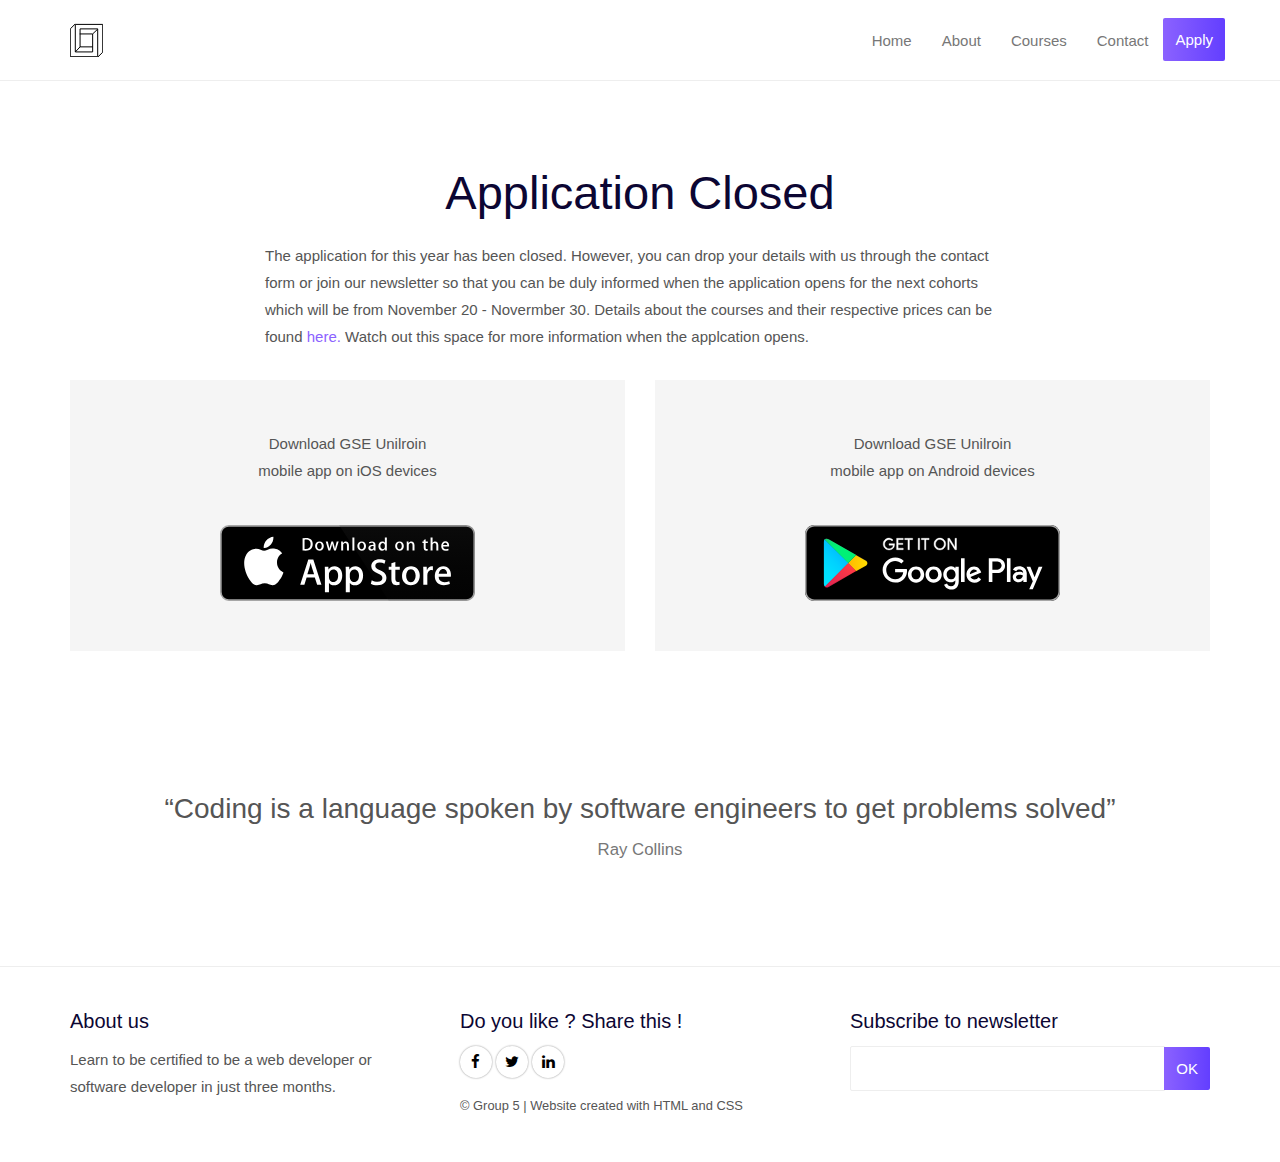
<file: apply.html>
<!DOCTYPE html>
<html lang="en">
	<head>
		<meta charset="UTF-8" />
		<meta content="IE=edge" http-equiv="X-UA-Compatible" />
		<meta content="width=device-width,initial-scale=1" name="viewport" />
		<meta content="description" name="description" />
		<meta name="google" content="notranslate" />

		<!-- Disable tap highlight on IE -->
		<meta name="msapplication-tap-highlight" content="no" />

		<link href="./assets/apple-touch-icon.png" rel="apple-touch-icon" />
		<link href="./assets/favicon.ico" rel="icon" />

		<title>Application Information</title>

		<link href="./main.css" rel="stylesheet" />
	</head>

	<body>
		<!-- Add your content of header -->
		<header>
			<nav class="navbar navbar-fixed-top navbar-default">
				<div class="container">
					<div class="navbar-header">
						<button
							type="button"
							class="navbar-toggle uarr collapsed"
							data-toggle="collapse"
							data-target="#navbar-collapse-uarr"
						>
							<span class="sr-only">Toggle navigation</span>
							<span class="icon-bar"></span>
							<span class="icon-bar"></span>
							<span class="icon-bar"></span>
						</button>
						<a class="navbar-brand" href="./index.html" title="">
							<img src="./assets/images/mashuptemplate.svg" class="navbar-logo-img" alt="" />
						</a>
					</div>

					<div class="collapse navbar-collapse" id="navbar-collapse-uarr">
						<ul class="nav navbar-nav navbar-right">
							<li><a href="./index.html" title="Homepage" class="active">Home</a></li>
							<li><a href="./about.html" title=""> About</a></li>
							<li><a href="./courses.html" title=""> Courses </a></li>
							<li><a href="./contact.html" title=""> Contact</a></li>
							<li>
								<p>
									<a href="./apply.html" class="btn btn-primary navbar-btn" title="">Apply</a>
								</p>
							</li>
						</ul>
					</div>
				</div>
			</nav>
		</header>

		<div class="section-container">
			<div class="container">
				<div class="row">
					<div class="col-xs-12 col-md-8 col-md-offset-2">
						<div class="section-container-spacer">
							<div class="text-center">
								<h1>Application Closed</h1>
							</div>
							<p>
								The application for this year has been closed. However, you can drop your details with us through the
								contact form or join our newsletter so that you can be duly informed when the application opens for the next
								cohorts which will be from November 20 - Novermber 30. Details about the courses and their respective prices
								can be found <a href="./courses.html">here.</a> Watch out this space for more information when the
								applcation opens.
							</p>
						</div>
					</div>
				</div>

				<div class="row">
					<div class="col-md-6">
						<div class="download-card">
							<p>Download GSE Unilroin <br />mobile app on iOS devices</p>
							<br />
							<a href="#" title=""> <img src="./assets/images/app-store-apple.svg" class="img-responsive" alt="" /></a>
						</div>
					</div>
					<div class="col-md-6">
						<div class="download-card">
							<p>Download GSE Unilroin <br />mobile app on Android devices</p>
							<br />
							<a href="#" title=""> <img src="./assets/images/google-play.svg" class="img-responsive" alt="" /></a>
						</div>
					</div>
				</div>
			</div>
		</div>

		<div class="section-container">
			<div class="container">
				<div class="row">
					<div class="col-xs-12">
						<div class="text-center">
							<blockquote>
								<p>
									“Coding is a language spoken by software engineers to get problems solved”
									<small class="">Ray Collins</small>
								</p>
							</blockquote>
						</div>
					</div>
				</div>
			</div>
		</div>

		<footer>
			<div class="section-container footer-container">
				<div class="container">
					<div class="row">
						<div class="col-md-4">
							<h4>About us</h4>
							<p>Learn to be certified to be a web developer or software developer in just three months.</p>
						</div>

						<div class="col-md-4">
							<h4>Do you like ? Share this !</h4>
							<p>
								<a href="https://facebook.com/" class="social-round-icon white-round-icon fa-icon" title="">
									<i class="fa fa-facebook" aria-hidden="true"></i>
								</a>
								<a href="https://twitter.com/" class="social-round-icon white-round-icon fa-icon" title="">
									<i class="fa fa-twitter" aria-hidden="true"></i>
								</a>
								<a href="https://www.linkedin.com/" class="social-round-icon white-round-icon fa-icon" title="">
									<i class="fa fa-linkedin" aria-hidden="true"></i>
								</a>
							</p>
							<p>
								<small>© Group 5 | Website created with HTML and CSS</small>
							</p>
						</div>

						<div class="col-md-4">
							<h4>Subscribe to newsletter</h4>

							<div class="form-group">
								<div class="input-group">
									<input type="text" class="form-control footer-input-text" />
									<div class="input-group-btn">
										<button type="button" class="btn btn-primary btn-newsletter">OK</button>
									</div>
								</div>
							</div>
						</div>
					</div>
				</div>
			</div>
		</footer>

		<!-- This is for the navigation bar to work on mobile -->
		<script type="text/javascript" src="./main.js"></script>
	</body>
</html>
</file>
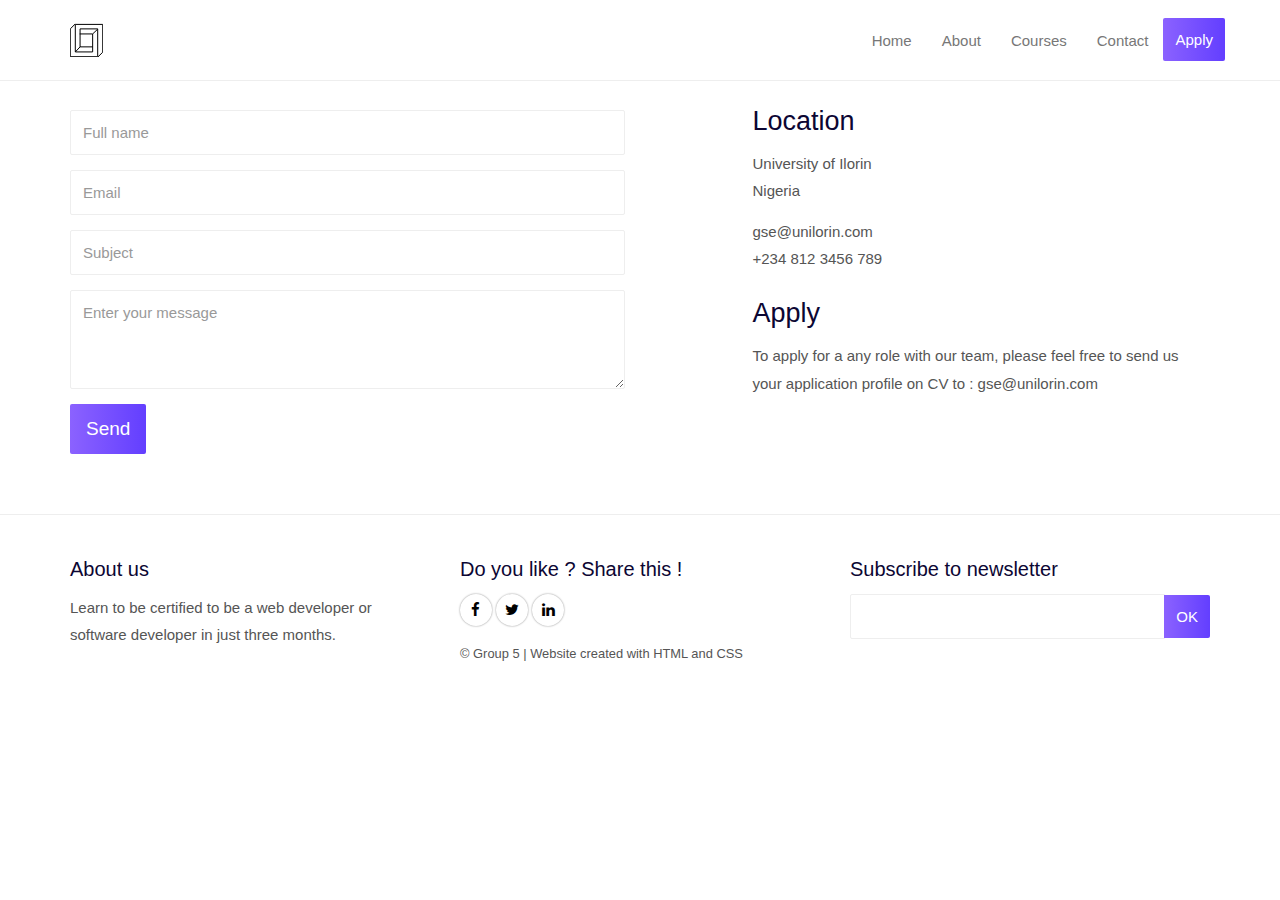
<file: contact.html>
<!DOCTYPE html>
<html lang="en">
	<head>
		<meta charset="UTF-8" />
		<meta content="IE=edge" http-equiv="X-UA-Compatible" />
		<meta content="width=device-width,initial-scale=1" name="viewport" />
		<meta content="description" name="description" />
		<meta name="google" content="notranslate" />

		<!-- Disable tap highlight on IE -->
		<meta name="msapplication-tap-highlight" content="no" />

		<link href="./assets/apple-touch-icon.png" rel="apple-touch-icon" />
		<link href="./assets/favicon.ico" rel="icon" />

		<title>Contact Us</title>

		<link href="./main.css" rel="stylesheet" />
	</head>

	<body>
		<!-- Add your content of header -->
		<header>
			<nav class="navbar navbar-fixed-top navbar-default">
				<div class="container">
					<div class="navbar-header">
						<button
							type="button"
							class="navbar-toggle uarr collapsed"
							data-toggle="collapse"
							data-target="#navbar-collapse-uarr"
						>
							<span class="sr-only">Toggle navigation</span>
							<span class="icon-bar"></span>
							<span class="icon-bar"></span>
							<span class="icon-bar"></span>
						</button>
						<a class="navbar-brand" href="./index.html" title="">
							<img src="./assets/images/mashuptemplate.svg" class="navbar-logo-img" alt="" />
						</a>
					</div>

					<div class="collapse navbar-collapse" id="navbar-collapse-uarr">
						<ul class="nav navbar-nav navbar-right">
							<li><a href="./index.html" title="Homepage" class="active">Home</a></li>
							<li><a href="./about.html" title=""> About</a></li>
							<li><a href="./courses.html" title=""> Courses </a></li>
							<li><a href="./contact.html" title=""> Contact</a></li>
							<li>
								<p>
									<a href="./apply.html" class="btn btn-primary navbar-btn" title="">Apply</a>
								</p>
							</li>
						</ul>
					</div>
				</div>
			</nav>
		</header>

		<div class="section-container no-padding">
			<div class="container">
				<div class="row">
					<div class="col-xs-12">
						<div class="row">
							<div class="col-md-6">
								<form action="" class="reveal-content contact-form">
									<div class="form-group">
										<input type="name" class="form-control" id="name" placeholder="Full name" />
									</div>
									<div class="form-group">
										<input type="email" class="form-control" id="email" placeholder="Email" />
									</div>
									<div class="form-group">
										<input type="text" class="form-control" id="subject" placeholder="Subject" />
									</div>
									<div class="form-group">
										<textarea class="form-control" rows="3" placeholder="Enter your message"></textarea>
									</div>
									<button type="submit" class="btn btn-primary btn-lg">Send</button>
								</form>
							</div>

							<div class="col-md-5 col-md-offset-1">
								<h3>Location</h3>

								<div>
									<p>University of Ilorin <br />Nigeria</p>
								</div>
								<div>
									<p>gse@unilorin.com<br />+234 812 3456 789</p>
								</div>

								<div>
									<h3>Apply</h3>
								</div>
								<div>
									<p>
										To apply for a any role with our team, please feel free to send us your application profile on CV to
										: gse@unilorin.com
									</p>
								</div>
							</div>
						</div>
					</div>
				</div>
			</div>
		</div>

		<footer>
			<div class="section-container footer-container">
				<div class="container">
					<div class="row">
						<div class="col-md-4">
							<h4>About us</h4>
							<p>Learn to be certified to be a web developer or software developer in just three months.</p>
						</div>

						<div class="col-md-4">
							<h4>Do you like ? Share this !</h4>
							<p>
								<a href="https://facebook.com/" class="social-round-icon white-round-icon fa-icon" title="">
									<i class="fa fa-facebook" aria-hidden="true"></i>
								</a>
								<a href="https://twitter.com/" class="social-round-icon white-round-icon fa-icon" title="">
									<i class="fa fa-twitter" aria-hidden="true"></i>
								</a>
								<a href="https://www.linkedin.com/" class="social-round-icon white-round-icon fa-icon" title="">
									<i class="fa fa-linkedin" aria-hidden="true"></i>
								</a>
							</p>
							<p>
								<small>© Group 5 | Website created with HTML and CSS</small>
							</p>
						</div>

						<div class="col-md-4">
							<h4>Subscribe to newsletter</h4>

							<div class="form-group">
								<div class="input-group">
									<input type="text" class="form-control footer-input-text" />
									<div class="input-group-btn">
										<button type="button" class="btn btn-primary btn-newsletter">OK</button>
									</div>
								</div>
							</div>
						</div>
					</div>
				</div>
			</div>
		</footer>

		<!-- This is for the navigation bar to work on mobile -->
		<script type="text/javascript" src="./main.js"></script>
	</body>
</html>
</file>
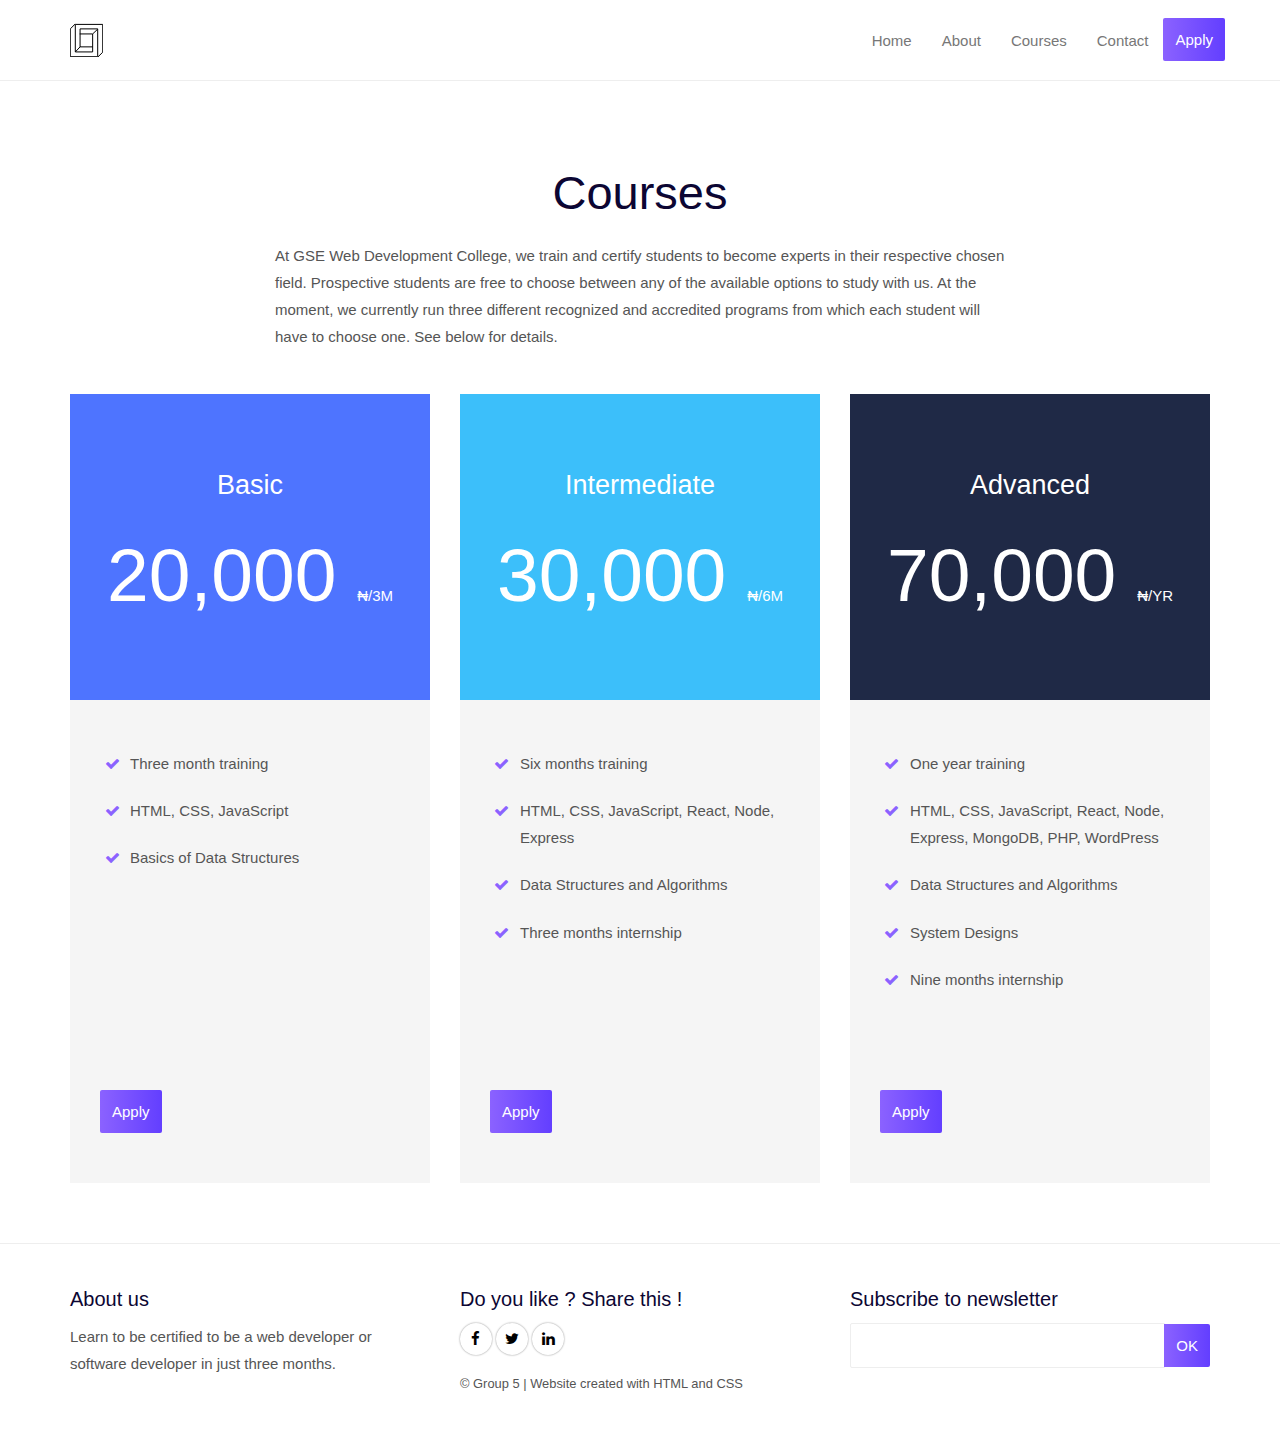
<file: courses.html>
<!DOCTYPE html>
<html lang="en">
	<head>
		<meta charset="UTF-8" />
		<meta content="IE=edge" http-equiv="X-UA-Compatible" />
		<meta content="width=device-width,initial-scale=1" name="viewport" />
		<meta content="description" name="description" />
		<meta name="google" content="notranslate" />

		<!-- Disable tap highlight on IE -->
		<meta name="msapplication-tap-highlight" content="no" />

		<link href="./assets/apple-touch-icon.png" rel="apple-touch-icon" />
		<link href="./assets/favicon.ico" rel="icon" />

		<title>Courses</title>

		<link href="./main.css" rel="stylesheet" />
	</head>

	<body>
		<!-- Add your content of header -->
		<header>
			<nav class="navbar navbar-fixed-top navbar-default">
				<div class="container">
					<div class="navbar-header">
						<button
							type="button"
							class="navbar-toggle uarr collapsed"
							data-toggle="collapse"
							data-target="#navbar-collapse-uarr"
						>
							<span class="sr-only">Toggle navigation</span>
							<span class="icon-bar"></span>
							<span class="icon-bar"></span>
							<span class="icon-bar"></span>
						</button>
						<a class="navbar-brand" href="./index.html" title="">
							<img src="./assets/images/mashuptemplate.svg" class="navbar-logo-img" alt="" />
						</a>
					</div>

					<div class="collapse navbar-collapse" id="navbar-collapse-uarr">
						<ul class="nav navbar-nav navbar-right">
							<li><a href="./index.html" title="Homepage" class="active">Home</a></li>
							<li><a href="./about.html" title=""> About</a></li>
							<li><a href="./courses.html" title=""> Courses </a></li>
							<li><a href="./contact.html" title=""> Contact</a></li>
							<li>
								<p>
									<a href="./apply.html" class="btn btn-primary navbar-btn" title="">Apply</a>
								</p>
							</li>
						</ul>
					</div>
				</div>
			</nav>
		</header>

		<div class="section-container">
			<div class="container">
				<div class="row section-container-spacer">
					<div class="col-xs-12">
						<div class="text-center">
							<h1>Courses</h1>
						</div>
						<div class="col-md-8 col-md-offset-2">
							<p>
								At GSE Web Development College, we train and certify students to become experts in their respective chosen
								field. Prospective students are free to choose between any of the available options to study with us. At the
								moment, we currently run three different recognized and accredited programs from which each student will
								have to choose one. See below for details.
							</p>
						</div>
					</div>
				</div>

				<div class="row">
					<div class="col-md-4">
						<div class="pricing-card pricing-primary">
							<h3>Basic</h3>
							<h6 class="price">20,000 <span>₦/3M</span></h6>
						</div>
						<div class="pricing-features">
							<ul class="features">
								<li>Three month training</li>
								<li>HTML, CSS, JavaScript</li>
								<li>Basics of Data Structures</li>
							</ul>

							<a href="./apply.html" class="btn btn-primary" title="">Apply</a>
						</div>
					</div>
					<div class="col-md-4">
						<div class="pricing-card pricing-info">
							<h3>Intermediate</h3>
							<h6 class="price">30,000 <span>₦/6M</span></h6>
						</div>
						<div class="pricing-features">
							<ul class="features">
								<li>Six months training</li>
								<li>HTML, CSS, JavaScript, React, Node, Express</li>
								<li>Data Structures and Algorithms</li>
								<li>Three months internship</li>
							</ul>

							<a href="./apply.html" class="btn btn-primary" title="">Apply</a>
						</div>
					</div>
					<div class="col-md-4">
						<div class="pricing-card pricing-secondary">
							<h3>Advanced</h3>
							<h6 class="price">70,000 <span>₦/YR</span></h6>
						</div>
						<div class="pricing-features">
							<ul class="features">
								<li>One year training</li>
								<li>HTML, CSS, JavaScript, React, Node, Express, MongoDB, PHP, WordPress</li>
								<li>Data Structures and Algorithms</li>
								<li>System Designs</li>
								<li>Nine months internship</li>
							</ul>
							<a href="./apply.html" class="btn btn-primary" title="">Apply</a>
						</div>
					</div>
				</div>
			</div>
		</div>

		<footer>
			<div class="section-container footer-container">
				<div class="container">
					<div class="row">
						<div class="col-md-4">
							<h4>About us</h4>
							<p>Learn to be certified to be a web developer or software developer in just three months.</p>
						</div>

						<div class="col-md-4">
							<h4>Do you like ? Share this !</h4>
							<p>
								<a href="https://facebook.com/" class="social-round-icon white-round-icon fa-icon" title="">
									<i class="fa fa-facebook" aria-hidden="true"></i>
								</a>
								<a href="https://twitter.com/" class="social-round-icon white-round-icon fa-icon" title="">
									<i class="fa fa-twitter" aria-hidden="true"></i>
								</a>
								<a href="https://www.linkedin.com/" class="social-round-icon white-round-icon fa-icon" title="">
									<i class="fa fa-linkedin" aria-hidden="true"></i>
								</a>
							</p>
							<p>
								<small>© Group 5 | Website created with HTML and CSS</small>
							</p>
						</div>

						<div class="col-md-4">
							<h4>Subscribe to newsletter</h4>

							<div class="form-group">
								<div class="input-group">
									<input type="text" class="form-control footer-input-text" />
									<div class="input-group-btn">
										<button type="button" class="btn btn-primary btn-newsletter">OK</button>
									</div>
								</div>
							</div>
						</div>
					</div>
				</div>
			</div>
		</footer>

		<!-- This is for the navigation bar to work on mobile -->
		<script type="text/javascript" src="./main.js"></script>
	</body>
</html>
</file>
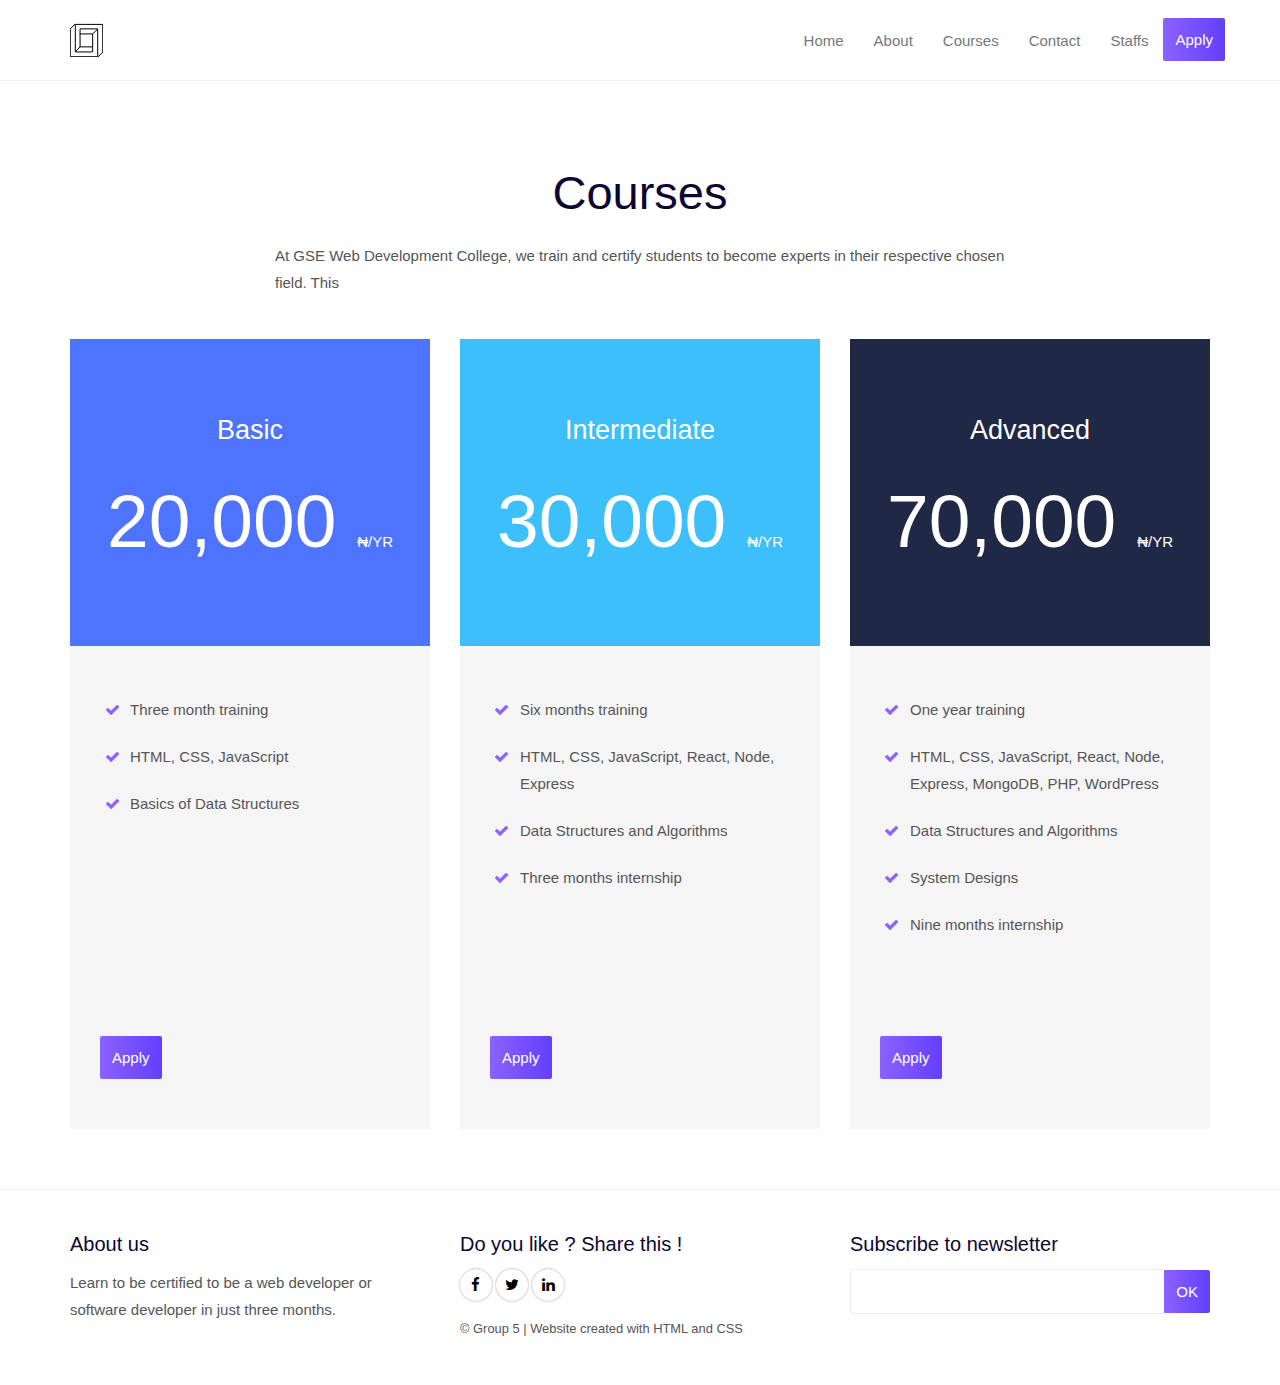
<file: pricing.html>
<!DOCTYPE html>
<html lang="en">
	<head>
		<meta charset="UTF-8" />
		<meta content="IE=edge" http-equiv="X-UA-Compatible" />
		<meta content="width=device-width,initial-scale=1" name="viewport" />
		<meta content="description" name="description" />
		<meta name="google" content="notranslate" />
		<meta content="Mashup templates have been developped by Orson.io team" name="author" />

		<!-- Disable tap highlight on IE -->
		<meta name="msapplication-tap-highlight" content="no" />

		<link href="./assets/apple-touch-icon.png" rel="apple-touch-icon" />
		<link href="./assets/favicon.ico" rel="icon" />

		<title>Title page</title>

		<link href="./main.a3f694c0.css" rel="stylesheet" />
	</head>

	<body>
		<!-- Add your content of header -->
		<header>
			<nav class="navbar navbar-fixed-top navbar-default">
        <div class="container">
          <div class="navbar-header">
            <button
              type="button"
              class="navbar-toggle uarr collapsed"
              data-toggle="collapse"
              data-target="#navbar-collapse-uarr"
            >
              <span class="sr-only">Toggle navigation</span>
              <span class="icon-bar"></span>
              <span class="icon-bar"></span>
              <span class="icon-bar"></span>
            </button>
            <a class="navbar-brand" href="./index.html" title="">
              <img src="./assets/images/mashuptemplate.svg" class="navbar-logo-img" alt="" />
            </a>
          </div>
    
          <div class="collapse navbar-collapse" id="navbar-collapse-uarr">
            <ul class="nav navbar-nav navbar-right">
              <li><a href="./index.html" title="Homepage" class="active">Home</a></li>
              <li><a href="./about.html" title=""> About</a></li>
              <li><a href="./pricing.html" title=""> Courses </a></li>
              <li><a href="./contact.html" title=""> Contact</a></li>
              <li><a href="./contact.html" title="">Staffs</a></li>
              <li>
                <p>
                  <a href="./download.html" class="btn btn-primary navbar-btn" title="">Apply</a>
                </p>
              </li>
            </ul>
          </div>
        </div>
      </nav>
		</header>

		<div class="section-container">
			<div class="container">
				<div class="row section-container-spacer">
					<div class="col-xs-12">
						<div class="text-center">
							<h1>Courses</h1>
						</div>
						<div class="col-md-8 col-md-offset-2">
							<p>
								At GSE Web Development College, we train and certify students to become experts in their respective chosen field. This  
							</p>
						</div>
					</div>
				</div>

				<div class="row">
					<div class="col-md-4">
						<div class="pricing-card pricing-primary">
							<h3>Basic</h3>
							<h6 class="price">20,000 <span>₦/YR</span></h6>
						</div>
						<div class="pricing-features">
							<ul class="features">
								<li>Three month training</li>
								<li>HTML, CSS, JavaScript</li>
								<li>Basics of Data Structures</li>
							</ul>

							<a href="contact.html" class="btn btn-primary" title="">Apply</a>
						</div>
					</div>
					<div class="col-md-4">
						<div class="pricing-card pricing-info">
							<h3>Intermediate</h3>
							<h6 class="price">30,000 <span>₦/YR</span></h6>
						</div>
						<div class="pricing-features">
							<ul class="features">
								<li>Six months training</li>
								<li>HTML, CSS, JavaScript, React, Node, Express</li>
								<li>Data Structures and Algorithms</li>
								<li>Three months internship</li>
							</ul>

							<a href="contact.html" class="btn btn-primary" title="">Apply</a>
						</div>
					</div>
					<div class="col-md-4">
						<div class="pricing-card pricing-secondary">
							<h3>Advanced</h3>
							<h6 class="price">70,000 <span>₦/YR</span></h6>
						</div>
						<div class="pricing-features">
							<ul class="features">
								<li>One year training</li>
								<li>HTML, CSS, JavaScript, React, Node, Express, MongoDB, PHP, WordPress</li>
								<li>Data Structures and Algorithms</li>
								<li>System Designs</li>
								<li>Nine months internship</li>
							</ul>
							<a href="contact.html" class="btn btn-primary" title="">Apply</a>
						</div>
					</div>
				</div>
			</div>
		</div>

		<footer>
			<div class="section-container footer-container">
				<div class="container">
					<div class="row">
						<div class="col-md-4">
							<h4>About us</h4>
							<p>Learn to be certified to be a web developer or software developer in just three months.</p>
						</div>

						<div class="col-md-4">
							<h4>Do you like ? Share this !</h4>
							<p>
								<a href="https://facebook.com/" class="social-round-icon white-round-icon fa-icon" title="">
									<i class="fa fa-facebook" aria-hidden="true"></i>
								</a>
								<a href="https://twitter.com/" class="social-round-icon white-round-icon fa-icon" title="">
									<i class="fa fa-twitter" aria-hidden="true"></i>
								</a>
								<a href="https://www.linkedin.com/" class="social-round-icon white-round-icon fa-icon" title="">
									<i class="fa fa-linkedin" aria-hidden="true"></i>
								</a>
							</p>
							<p>
								<small
									>© Group 5 | Website created with HTML and CSS
								
							</p>
						</div>

						<div class="col-md-4">
							<h4>Subscribe to newsletter</h4>

							<div class="form-group">
								<div class="input-group">
									<input type="text" class="form-control footer-input-text" />
									<div class="input-group-btn">
										<button type="button" class="btn btn-primary btn-newsletter">OK</button>
									</div>
								</div>
							</div>
						</div>
					</div>
				</div>
			</div>
		</footer>

		<script>
			document.addEventListener("DOMContentLoaded", function (event) {
				navActivePage();
			});
		</script>

		<!-- Google Analytics: change UA-XXXXX-X to be your site's ID 

<script>
  (function (i, s, o, g, r, a, m) {
    i['GoogleAnalyticsObject'] = r; i[r] = i[r] || function () {
      (i[r].q = i[r].q || []).push(arguments)
    }, i[r].l = 1 * new Date(); a = s.createElement(o),
      m = s.getElementsByTagName(o)[0]; a.async = 1; a.src = g; m.parentNode.insertBefore(a, m)
  })(window, document, 'script', '//www.google-analytics.com/analytics.js', 'ga');
  ga('create', 'UA-XXXXX-X', 'auto');
  ga('send', 'pageview');
</script>

-->
		<script type="text/javascript" src="./main.41beeca9.js"></script>
	</body>
</html>
</file>
<file: main.css>
@import url(https://fonts.googleapis.com/css?family=La + Belle + Aurore|Fira + Sans:400, 700);
@import url(https://maxcdn.bootstrapcdn.com/font-awesome/4.7.0/css/font-awesome.min.css); /*!
 * Bootstrap v3.3.7 (http://getbootstrap.com)
 * Copyright 2011-2016 Twitter, Inc.
 * Licensed under MIT (https://github.com/twbs/bootstrap/blob/master/LICENSE)
 */
/*! normalize.css v3.0.3 | MIT License | github.com/necolas/normalize.css */
html {
	font-family: sans-serif;
	-ms-text-size-adjust: 100%;
	-webkit-text-size-adjust: 100%;
}
body {
	margin: 0;
}
article,
aside,
details,
figcaption,
figure,
footer,
header,
hgroup,
main,
menu,
nav,
section,
summary {
	display: block;
}
audio,
canvas,
progress,
video {
	display: inline-block;
	vertical-align: baseline;
}
audio:not([controls]) {
	display: none;
	height: 0;
}
[hidden],
template {
	display: none;
}
a {
	background-color: transparent;
}
a:active,
a:hover {
	outline: 0;
}
abbr[title] {
	border-bottom: 1px dotted;
}
b,
strong {
	font-weight: 700;
}
dfn {
	font-style: italic;
}
h1 {
	font-size: 2em;
	margin: 0.67em 0;
}
mark {
	background: #ff0;
	color: #000;
}
small {
	font-size: 80%;
}
sub,
sup {
	font-size: 75%;
	line-height: 0;
	position: relative;
	vertical-align: baseline;
}
sup {
	top: -0.5em;
}
sub {
	bottom: -0.25em;
}
img {
	border: 0;
}
svg:not(:root) {
	overflow: hidden;
}
figure {
	margin: 1em 40px;
}
hr {
	box-sizing: content-box;
	height: 0;
}
pre {
	overflow: auto;
}
code,
kbd,
pre,
samp {
	font-family: monospace, monospace;
	font-size: 1em;
}
button,
input,
optgroup,
select,
textarea {
	color: inherit;
	font: inherit;
	margin: 0;
}
button {
	overflow: visible;
}
button,
select {
	text-transform: none;
}
button,
html input[type="button"],
input[type="reset"],
input[type="submit"] {
	-webkit-appearance: button;
	cursor: pointer;
}
button[disabled],
html input[disabled] {
	cursor: default;
}
button::-moz-focus-inner,
input::-moz-focus-inner {
	border: 0;
	padding: 0;
}
input {
	line-height: normal;
}
input[type="checkbox"],
input[type="radio"] {
	box-sizing: border-box;
	padding: 0;
}
input[type="number"]::-webkit-inner-spin-button,
input[type="number"]::-webkit-outer-spin-button {
	height: auto;
}
input[type="search"] {
	-webkit-appearance: textfield;
	box-sizing: content-box;
}
input[type="search"]::-webkit-search-cancel-button,
input[type="search"]::-webkit-search-decoration {
	-webkit-appearance: none;
}
fieldset {
	border: 1px solid silver;
	margin: 0 2px;
	padding: 0.35em 0.625em 0.75em;
}
textarea {
	overflow: auto;
}
optgroup {
	font-weight: 700;
}
table {
	border-collapse: collapse;
	border-spacing: 0;
}
td,
th {
	padding: 0;
}

/*! Source: https://github.com/h5bp/html5-boilerplate/blob/master/src/css/main.css */
@media print {
	*,
	:after,
	:before {
		background: transparent !important;
		color: #000 !important;
		box-shadow: none !important;
		text-shadow: none !important;
	}
	a,
	a:visited {
		text-decoration: underline;
	}
	a[href]:after {
		content: " (" attr(href) ")";
	}
	abbr[title]:after {
		content: " (" attr(title) ")";
	}
	a[href^="#"]:after,
	a[href^="javascript:"]:after {
		content: "";
	}
	blockquote,
	pre {
		border: 1px solid #999;
		page-break-inside: avoid;
	}
	thead {
		display: table-header-group;
	}
	img,
	tr {
		page-break-inside: avoid;
	}
	img {
		max-width: 100% !important;
	}
	h2,
	h3,
	p {
		orphans: 3;
		widows: 3;
	}
	h2,
	h3 {
		page-break-after: avoid;
	}
	.navbar {
		display: none;
	}
	.btn > .caret,
	.dropup > .btn > .caret {
		border-top-color: #000 !important;
	}
	.label {
		border: 1px solid #000;
	}
	.table {
		border-collapse: collapse !important;
	}
	.table td,
	.table th {
		background-color: #fff !important;
	}
	.table-bordered td,
	.table-bordered th {
		border: 1px solid #ddd !important;
	}
}
*,
:after,
:before {
	-webkit-box-sizing: border-box;
	-moz-box-sizing: border-box;
	box-sizing: border-box;
}
html {
	font-size: 10px;
	-webkit-tap-highlight-color: transparent;
}
body {
	font-family: Fira Sans, Helvetica, Arial, sans-serif;
	font-size: 15px;
	line-height: 1.81;
	color: #555;
	background-color: #fff;
}
button,
input,
select,
textarea {
	font-family: inherit;
	font-size: inherit;
	line-height: inherit;
}
a {
	color: #8b62ff;
	text-decoration: none;
}
a:focus,
a:hover {
	color: #5216ff;
	text-decoration: underline;
}
a:focus {
	outline: 5px auto -webkit-focus-ring-color;
	outline-offset: -2px;
}
figure {
	margin: 0;
}
img {
	vertical-align: middle;
}
.img-responsive {
	display: block;
	max-width: 100%;
	height: auto;
}
.img-rounded {
	border-radius: 2px;
}
.img-thumbnail {
	padding: 4px;
	line-height: 1.81;
	background-color: #fff;
	border: 1px solid #ddd;
	border-radius: 2px;
	-webkit-transition: all 0.2s ease-in-out;
	-o-transition: all 0.2s ease-in-out;
	transition: all 0.2s ease-in-out;
	display: inline-block;
	max-width: 100%;
	height: auto;
}
.img-circle {
	border-radius: 50%;
}
hr {
	margin-top: 27px;
	margin-bottom: 27px;
	border: 0;
	border-top: 1px solid #eee;
}
.sr-only {
	position: absolute;
	width: 1px;
	height: 1px;
	margin: -1px;
	padding: 0;
	overflow: hidden;
	clip: rect(0, 0, 0, 0);
	border: 0;
}
.sr-only-focusable:active,
.sr-only-focusable:focus {
	position: static;
	width: auto;
	height: auto;
	margin: 0;
	overflow: visible;
	clip: auto;
}
[role="button"] {
	cursor: pointer;
}
.h1,
.h2,
.h3,
.h4,
.h5,
.h6,
h1,
h2,
h3,
h4,
h5,
h6 {
	font-family: inherit;
	font-weight: 500;
	line-height: 1.1;
	color: #0c0633;
}
.h1 .small,
.h1 small,
.h2 .small,
.h2 small,
.h3 .small,
.h3 small,
.h4 .small,
.h4 small,
.h5 .small,
.h5 small,
.h6 .small,
.h6 small,
h1 .small,
h1 small,
h2 .small,
h2 small,
h3 .small,
h3 small,
h4 .small,
h4 small,
h5 .small,
h5 small,
h6 .small,
h6 small {
	font-weight: 400;
	line-height: 1;
	color: #777;
}
.h1,
.h2,
.h3,
h1,
h2,
h3 {
	margin-top: 27px;
	margin-bottom: 13.5px;
}
.h1 .small,
.h1 small,
.h2 .small,
.h2 small,
.h3 .small,
.h3 small,
h1 .small,
h1 small,
h2 .small,
h2 small,
h3 .small,
h3 small {
	font-size: 65%;
}
.h4,
.h5,
.h6,
h4,
h5,
h6 {
	margin-top: 13.5px;
	margin-bottom: 13.5px;
}
.h4 .small,
.h4 small,
.h5 .small,
.h5 small,
.h6 .small,
.h6 small,
h4 .small,
h4 small,
h5 .small,
h5 small,
h6 .small,
h6 small {
	font-size: 75%;
}
.h1,
h1 {
	font-size: 47px;
}
.h2,
h2 {
	font-size: 35px;
}
.h3,
h3 {
	font-size: 27px;
}
.h4,
h4 {
	font-size: 20px;
}
.h5,
h5 {
	font-size: 15px;
}
.h6,
h6 {
	font-size: 13px;
}
p {
	margin: 0 0 13.5px;
}
.lead {
	margin-bottom: 27px;
	font-size: 17px;
	font-weight: 300;
	line-height: 1.4;
}
@media (min-width: 768px) {
	.lead {
		font-size: 22.5px;
	}
}
.small,
small {
	font-size: 86%;
}
.mark,
mark {
	background-color: #fcf8e3;
	padding: 0.2em;
}
.text-left {
	text-align: left;
}
.text-right {
	text-align: right;
}
.text-center {
	text-align: center;
}
.text-justify {
	text-align: justify;
}
.text-nowrap {
	white-space: nowrap;
}
.text-lowercase {
	text-transform: lowercase;
}
.initialism,
.text-uppercase {
	text-transform: uppercase;
}
.text-capitalize {
	text-transform: capitalize;
}
.text-muted {
	color: #777;
}
.text-primary {
	color: #8b62ff;
}
a.text-primary:focus,
a.text-primary:hover {
	color: #652fff;
}
.text-success {
	color: #fff;
}
a.text-success:focus,
a.text-success:hover {
	color: #e6e6e6;
}
.text-info {
	color: #31708f;
}
a.text-info:focus,
a.text-info:hover {
	color: #245269;
}
.text-warning {
	color: #8a6d3b;
}
a.text-warning:focus,
a.text-warning:hover {
	color: #66512c;
}
.text-danger {
	color: #fff;
}
a.text-danger:focus,
a.text-danger:hover {
	color: #e6e6e6;
}
.bg-primary {
	color: #fff;
	background-color: #8b62ff;
}
a.bg-primary:focus,
a.bg-primary:hover {
	background-color: #652fff;
}
.bg-success {
	background-color: #005bff;
}
a.bg-success:focus,
a.bg-success:hover {
	background-color: #0049cc;
}
.bg-info {
	background-color: #d9edf7;
}
a.bg-info:focus,
a.bg-info:hover {
	background-color: #afd9ee;
}
.bg-warning {
	background-color: #fcf8e3;
}
a.bg-warning:focus,
a.bg-warning:hover {
	background-color: #f7ecb5;
}
.bg-danger {
	background-color: #fe6767;
}
a.bg-danger:focus,
a.bg-danger:hover {
	background-color: #fe3434;
}
.page-header {
	padding-bottom: 12.5px;
	margin: 54px 0 27px;
	border-bottom: 1px solid #eee;
}
ol,
ul {
	margin-top: 0;
	margin-bottom: 13.5px;
}
ol ol,
ol ul,
ul ol,
ul ul {
	margin-bottom: 0;
}
.list-inline,
.list-unstyled {
	padding-left: 0;
	list-style: none;
}
.list-inline {
	margin-left: -5px;
}
.list-inline > li {
	display: inline-block;
	padding-left: 5px;
	padding-right: 5px;
}
dl {
	margin-top: 0;
	margin-bottom: 27px;
}
dd,
dt {
	line-height: 1.81;
}
dt {
	font-weight: 700;
}
dd {
	margin-left: 0;
}
.dl-horizontal dd:after,
.dl-horizontal dd:before {
	content: " ";
	display: table;
}
.dl-horizontal dd:after {
	clear: both;
}
@media (min-width: 768px) {
	.dl-horizontal dt {
		float: left;
		width: 160px;
		clear: left;
		text-align: right;
		overflow: hidden;
		text-overflow: ellipsis;
		white-space: nowrap;
	}
	.dl-horizontal dd {
		margin-left: 180px;
	}
}
abbr[data-original-title],
abbr[title] {
	cursor: help;
	border-bottom: 1px dotted #777;
}
.initialism {
	font-size: 90%;
}
blockquote {
	padding: 13.5px 27px;
	margin: 0 0 27px;
	font-size: 18.75px;
	border-left: 5px solid #eee;
}
blockquote ol:last-child,
blockquote p:last-child,
blockquote ul:last-child {
	margin-bottom: 0;
}
blockquote .small,
blockquote footer,
blockquote small {
	display: block;
	font-size: 80%;
	line-height: 1.81;
	color: #777;
}
blockquote .small:before,
blockquote footer:before,
blockquote small:before {
	content: "\2014   \A0";
}
.blockquote-reverse,
blockquote.pull-right {
	padding-right: 15px;
	padding-left: 0;
	border-right: 5px solid #eee;
	border-left: 0;
	text-align: right;
}
.blockquote-reverse .small:before,
.blockquote-reverse footer:before,
.blockquote-reverse small:before,
blockquote.pull-right .small:before,
blockquote.pull-right footer:before,
blockquote.pull-right small:before {
	content: "";
}
.blockquote-reverse .small:after,
.blockquote-reverse footer:after,
.blockquote-reverse small:after,
blockquote.pull-right .small:after,
blockquote.pull-right footer:after,
blockquote.pull-right small:after {
	content: "\A0   \2014";
}
address {
	margin-bottom: 27px;
	font-style: normal;
	line-height: 1.81;
}
code,
kbd,
pre,
samp {
	font-family: Menlo, Monaco, Consolas, Courier New, monospace;
}
code {
	color: #c7254e;
	background-color: #f9f2f4;
}
code,
kbd {
	padding: 2px 4px;
	font-size: 90%;
	border-radius: 2px;
}
kbd {
	color: #fff;
	background-color: #333;
	box-shadow: inset 0 -1px 0 rgba(0, 0, 0, 0.25);
}
kbd kbd {
	padding: 0;
	font-size: 100%;
	font-weight: 700;
	box-shadow: none;
}
pre {
	display: block;
	padding: 13px;
	margin: 0 0 13.5px;
	font-size: 14px;
	line-height: 1.81;
	word-break: break-all;
	word-wrap: break-word;
	color: #333;
	background-color: #f5f5f5;
	border: 1px solid #ccc;
	border-radius: 2px;
}
pre code {
	padding: 0;
	font-size: inherit;
	color: inherit;
	white-space: pre-wrap;
	background-color: transparent;
	border-radius: 0;
}
.pre-scrollable {
	max-height: 340px;
	overflow-y: scroll;
}
.container {
	margin-right: auto;
	margin-left: auto;
	padding-left: 15px;
	padding-right: 15px;
}
.container:after,
.container:before {
	content: " ";
	display: table;
}
.container:after {
	clear: both;
}
@media (min-width: 768px) {
	.container {
		width: 750px;
	}
}
@media (min-width: 992px) {
	.container {
		width: 970px;
	}
}
@media (min-width: 1200px) {
	.container {
		width: 1170px;
	}
}
.container-fluid {
	margin-right: auto;
	margin-left: auto;
	padding-left: 15px;
	padding-right: 15px;
}
.container-fluid:after,
.container-fluid:before {
	content: " ";
	display: table;
}
.container-fluid:after {
	clear: both;
}
.row {
	margin-left: -15px;
	margin-right: -15px;
}
.row:after,
.row:before {
	content: " ";
	display: table;
}
.row:after {
	clear: both;
}

.mx-auto {
	margin-left: auto;
	margin-right: auto;
}

.col-lg-1,
.col-lg-2,
.col-lg-3,
.col-lg-4,
.col-lg-5,
.col-lg-6,
.col-lg-7,
.col-lg-8,
.col-lg-9,
.col-lg-10,
.col-lg-11,
.col-lg-12,
.col-md-1,
.col-md-2,
.col-md-3,
.col-md-4,
.col-md-5,
.col-md-6,
.col-md-7,
.col-md-8,
.col-md-9,
.col-md-10,
.col-md-11,
.col-md-12,
.col-sm-1,
.col-sm-2,
.col-sm-3,
.col-sm-4,
.col-sm-5,
.col-sm-6,
.col-sm-7,
.col-sm-8,
.col-sm-9,
.col-sm-10,
.col-sm-11,
.col-sm-12,
.col-xs-1,
.col-xs-2,
.col-xs-3,
.col-xs-4,
.col-xs-5,
.col-xs-6,
.col-xs-7,
.col-xs-8,
.col-xs-9,
.col-xs-10,
.col-xs-11,
.col-xs-12 {
	position: relative;
	min-height: 1px;
	padding-left: 15px;
	padding-right: 15px;
}
.col-xs-1,
.col-xs-2,
.col-xs-3,
.col-xs-4,
.col-xs-5,
.col-xs-6,
.col-xs-7,
.col-xs-8,
.col-xs-9,
.col-xs-10,
.col-xs-11,
.col-xs-12 {
	float: left;
}
.col-xs-1 {
	width: 8.33333%;
}
.col-xs-2 {
	width: 16.66667%;
}
.col-xs-3 {
	width: 25%;
}
.col-xs-4 {
	width: 33.33333%;
}
.col-xs-5 {
	width: 41.66667%;
}
.col-xs-6 {
	width: 50%;
}
.col-xs-7 {
	width: 58.33333%;
}
.col-xs-8 {
	width: 66.66667%;
}
.col-xs-9 {
	width: 75%;
}
.col-xs-10 {
	width: 83.33333%;
}
.col-xs-11 {
	width: 91.66667%;
}
.col-xs-12 {
	width: 100%;
}
.col-xs-pull-0 {
	right: auto;
}
.col-xs-pull-1 {
	right: 8.33333%;
}
.col-xs-pull-2 {
	right: 16.66667%;
}
.col-xs-pull-3 {
	right: 25%;
}
.col-xs-pull-4 {
	right: 33.33333%;
}
.col-xs-pull-5 {
	right: 41.66667%;
}
.col-xs-pull-6 {
	right: 50%;
}
.col-xs-pull-7 {
	right: 58.33333%;
}
.col-xs-pull-8 {
	right: 66.66667%;
}
.col-xs-pull-9 {
	right: 75%;
}
.col-xs-pull-10 {
	right: 83.33333%;
}
.col-xs-pull-11 {
	right: 91.66667%;
}
.col-xs-pull-12 {
	right: 100%;
}
.col-xs-push-0 {
	left: auto;
}
.col-xs-push-1 {
	left: 8.33333%;
}
.col-xs-push-2 {
	left: 16.66667%;
}
.col-xs-push-3 {
	left: 25%;
}
.col-xs-push-4 {
	left: 33.33333%;
}
.col-xs-push-5 {
	left: 41.66667%;
}
.col-xs-push-6 {
	left: 50%;
}
.col-xs-push-7 {
	left: 58.33333%;
}
.col-xs-push-8 {
	left: 66.66667%;
}
.col-xs-push-9 {
	left: 75%;
}
.col-xs-push-10 {
	left: 83.33333%;
}
.col-xs-push-11 {
	left: 91.66667%;
}
.col-xs-push-12 {
	left: 100%;
}
.col-xs-offset-0 {
	margin-left: 0;
}
.col-xs-offset-1 {
	margin-left: 8.33333%;
}
.col-xs-offset-2 {
	margin-left: 16.66667%;
}
.col-xs-offset-3 {
	margin-left: 25%;
}
.col-xs-offset-4 {
	margin-left: 33.33333%;
}
.col-xs-offset-5 {
	margin-left: 41.66667%;
}
.col-xs-offset-6 {
	margin-left: 50%;
}
.col-xs-offset-7 {
	margin-left: 58.33333%;
}
.col-xs-offset-8 {
	margin-left: 66.66667%;
}
.col-xs-offset-9 {
	margin-left: 75%;
}
.col-xs-offset-10 {
	margin-left: 83.33333%;
}
.col-xs-offset-11 {
	margin-left: 91.66667%;
}
.col-xs-offset-12 {
	margin-left: 100%;
}
@media (min-width: 768px) {
	.col-sm-1,
	.col-sm-2,
	.col-sm-3,
	.col-sm-4,
	.col-sm-5,
	.col-sm-6,
	.col-sm-7,
	.col-sm-8,
	.col-sm-9,
	.col-sm-10,
	.col-sm-11,
	.col-sm-12 {
		float: left;
	}
	.col-sm-1 {
		width: 8.33333%;
	}
	.col-sm-2 {
		width: 16.66667%;
	}
	.col-sm-3 {
		width: 25%;
	}
	.col-sm-4 {
		width: 33.33333%;
	}
	.col-sm-5 {
		width: 41.66667%;
	}
	.col-sm-6 {
		width: 50%;
	}
	.col-sm-7 {
		width: 58.33333%;
	}
	.col-sm-8 {
		width: 66.66667%;
	}
	.col-sm-9 {
		width: 75%;
	}
	.col-sm-10 {
		width: 83.33333%;
	}
	.col-sm-11 {
		width: 91.66667%;
	}
	.col-sm-12 {
		width: 100%;
	}
	.col-sm-pull-0 {
		right: auto;
	}
	.col-sm-pull-1 {
		right: 8.33333%;
	}
	.col-sm-pull-2 {
		right: 16.66667%;
	}
	.col-sm-pull-3 {
		right: 25%;
	}
	.col-sm-pull-4 {
		right: 33.33333%;
	}
	.col-sm-pull-5 {
		right: 41.66667%;
	}
	.col-sm-pull-6 {
		right: 50%;
	}
	.col-sm-pull-7 {
		right: 58.33333%;
	}
	.col-sm-pull-8 {
		right: 66.66667%;
	}
	.col-sm-pull-9 {
		right: 75%;
	}
	.col-sm-pull-10 {
		right: 83.33333%;
	}
	.col-sm-pull-11 {
		right: 91.66667%;
	}
	.col-sm-pull-12 {
		right: 100%;
	}
	.col-sm-push-0 {
		left: auto;
	}
	.col-sm-push-1 {
		left: 8.33333%;
	}
	.col-sm-push-2 {
		left: 16.66667%;
	}
	.col-sm-push-3 {
		left: 25%;
	}
	.col-sm-push-4 {
		left: 33.33333%;
	}
	.col-sm-push-5 {
		left: 41.66667%;
	}
	.col-sm-push-6 {
		left: 50%;
	}
	.col-sm-push-7 {
		left: 58.33333%;
	}
	.col-sm-push-8 {
		left: 66.66667%;
	}
	.col-sm-push-9 {
		left: 75%;
	}
	.col-sm-push-10 {
		left: 83.33333%;
	}
	.col-sm-push-11 {
		left: 91.66667%;
	}
	.col-sm-push-12 {
		left: 100%;
	}
	.col-sm-offset-0 {
		margin-left: 0;
	}
	.col-sm-offset-1 {
		margin-left: 8.33333%;
	}
	.col-sm-offset-2 {
		margin-left: 16.66667%;
	}
	.col-sm-offset-3 {
		margin-left: 25%;
	}
	.col-sm-offset-4 {
		margin-left: 33.33333%;
	}
	.col-sm-offset-5 {
		margin-left: 41.66667%;
	}
	.col-sm-offset-6 {
		margin-left: 50%;
	}
	.col-sm-offset-7 {
		margin-left: 58.33333%;
	}
	.col-sm-offset-8 {
		margin-left: 66.66667%;
	}
	.col-sm-offset-9 {
		margin-left: 75%;
	}
	.col-sm-offset-10 {
		margin-left: 83.33333%;
	}
	.col-sm-offset-11 {
		margin-left: 91.66667%;
	}
	.col-sm-offset-12 {
		margin-left: 100%;
	}
}
@media (min-width: 992px) {
	.col-md-1,
	.col-md-2,
	.col-md-3,
	.col-md-4,
	.col-md-5,
	.col-md-6,
	.col-md-7,
	.col-md-8,
	.col-md-9,
	.col-md-10,
	.col-md-11,
	.col-md-12 {
		float: left;
	}
	.col-md-1 {
		width: 8.33333%;
	}
	.col-md-2 {
		width: 16.66667%;
	}
	.col-md-3 {
		width: 25%;
	}
	.col-md-4 {
		width: 33.33333%;
	}
	.col-md-5 {
		width: 41.66667%;
	}
	.col-md-6 {
		width: 50%;
	}
	.col-md-7 {
		width: 58.33333%;
	}
	.col-md-8 {
		width: 66.66667%;
	}
	.col-md-9 {
		width: 75%;
	}
	.col-md-10 {
		width: 83.33333%;
	}
	.col-md-11 {
		width: 91.66667%;
	}
	.col-md-12 {
		width: 100%;
	}
	.col-md-pull-0 {
		right: auto;
	}
	.col-md-pull-1 {
		right: 8.33333%;
	}
	.col-md-pull-2 {
		right: 16.66667%;
	}
	.col-md-pull-3 {
		right: 25%;
	}
	.col-md-pull-4 {
		right: 33.33333%;
	}
	.col-md-pull-5 {
		right: 41.66667%;
	}
	.col-md-pull-6 {
		right: 50%;
	}
	.col-md-pull-7 {
		right: 58.33333%;
	}
	.col-md-pull-8 {
		right: 66.66667%;
	}
	.col-md-pull-9 {
		right: 75%;
	}
	.col-md-pull-10 {
		right: 83.33333%;
	}
	.col-md-pull-11 {
		right: 91.66667%;
	}
	.col-md-pull-12 {
		right: 100%;
	}
	.col-md-push-0 {
		left: auto;
	}
	.col-md-push-1 {
		left: 8.33333%;
	}
	.col-md-push-2 {
		left: 16.66667%;
	}
	.col-md-push-3 {
		left: 25%;
	}
	.col-md-push-4 {
		left: 33.33333%;
	}
	.col-md-push-5 {
		left: 41.66667%;
	}
	.col-md-push-6 {
		left: 50%;
	}
	.col-md-push-7 {
		left: 58.33333%;
	}
	.col-md-push-8 {
		left: 66.66667%;
	}
	.col-md-push-9 {
		left: 75%;
	}
	.col-md-push-10 {
		left: 83.33333%;
	}
	.col-md-push-11 {
		left: 91.66667%;
	}
	.col-md-push-12 {
		left: 100%;
	}
	.col-md-offset-0 {
		margin-left: 0;
	}
	.col-md-offset-1 {
		margin-left: 8.33333%;
	}
	.col-md-offset-2 {
		margin-left: 16.66667%;
	}
	.col-md-offset-3 {
		margin-left: 25%;
	}
	.col-md-offset-4 {
		margin-left: 33.33333%;
	}
	.col-md-offset-5 {
		margin-left: 41.66667%;
	}
	.col-md-offset-6 {
		margin-left: 50%;
	}
	.col-md-offset-7 {
		margin-left: 58.33333%;
	}
	.col-md-offset-8 {
		margin-left: 66.66667%;
	}
	.col-md-offset-9 {
		margin-left: 75%;
	}
	.col-md-offset-10 {
		margin-left: 83.33333%;
	}
	.col-md-offset-11 {
		margin-left: 91.66667%;
	}
	.col-md-offset-12 {
		margin-left: 100%;
	}
}
@media (min-width: 1200px) {
	.col-lg-1,
	.col-lg-2,
	.col-lg-3,
	.col-lg-4,
	.col-lg-5,
	.col-lg-6,
	.col-lg-7,
	.col-lg-8,
	.col-lg-9,
	.col-lg-10,
	.col-lg-11,
	.col-lg-12 {
		float: left;
	}
	.col-lg-1 {
		width: 8.33333%;
	}
	.col-lg-2 {
		width: 16.66667%;
	}
	.col-lg-3 {
		width: 25%;
	}
	.col-lg-4 {
		width: 33.33333%;
	}
	.col-lg-5 {
		width: 41.66667%;
	}
	.col-lg-6 {
		width: 50%;
	}
	.col-lg-7 {
		width: 58.33333%;
	}
	.col-lg-8 {
		width: 66.66667%;
	}
	.col-lg-9 {
		width: 75%;
	}
	.col-lg-10 {
		width: 83.33333%;
	}
	.col-lg-11 {
		width: 91.66667%;
	}
	.col-lg-12 {
		width: 100%;
	}
	.col-lg-pull-0 {
		right: auto;
	}
	.col-lg-pull-1 {
		right: 8.33333%;
	}
	.col-lg-pull-2 {
		right: 16.66667%;
	}
	.col-lg-pull-3 {
		right: 25%;
	}
	.col-lg-pull-4 {
		right: 33.33333%;
	}
	.col-lg-pull-5 {
		right: 41.66667%;
	}
	.col-lg-pull-6 {
		right: 50%;
	}
	.col-lg-pull-7 {
		right: 58.33333%;
	}
	.col-lg-pull-8 {
		right: 66.66667%;
	}
	.col-lg-pull-9 {
		right: 75%;
	}
	.col-lg-pull-10 {
		right: 83.33333%;
	}
	.col-lg-pull-11 {
		right: 91.66667%;
	}
	.col-lg-pull-12 {
		right: 100%;
	}
	.col-lg-push-0 {
		left: auto;
	}
	.col-lg-push-1 {
		left: 8.33333%;
	}
	.col-lg-push-2 {
		left: 16.66667%;
	}
	.col-lg-push-3 {
		left: 25%;
	}
	.col-lg-push-4 {
		left: 33.33333%;
	}
	.col-lg-push-5 {
		left: 41.66667%;
	}
	.col-lg-push-6 {
		left: 50%;
	}
	.col-lg-push-7 {
		left: 58.33333%;
	}
	.col-lg-push-8 {
		left: 66.66667%;
	}
	.col-lg-push-9 {
		left: 75%;
	}
	.col-lg-push-10 {
		left: 83.33333%;
	}
	.col-lg-push-11 {
		left: 91.66667%;
	}
	.col-lg-push-12 {
		left: 100%;
	}
	.col-lg-offset-0 {
		margin-left: 0;
	}
	.col-lg-offset-1 {
		margin-left: 8.33333%;
	}
	.col-lg-offset-2 {
		margin-left: 16.66667%;
	}
	.col-lg-offset-3 {
		margin-left: 25%;
	}
	.col-lg-offset-4 {
		margin-left: 33.33333%;
	}
	.col-lg-offset-5 {
		margin-left: 41.66667%;
	}
	.col-lg-offset-6 {
		margin-left: 50%;
	}
	.col-lg-offset-7 {
		margin-left: 58.33333%;
	}
	.col-lg-offset-8 {
		margin-left: 66.66667%;
	}
	.col-lg-offset-9 {
		margin-left: 75%;
	}
	.col-lg-offset-10 {
		margin-left: 83.33333%;
	}
	.col-lg-offset-11 {
		margin-left: 91.66667%;
	}
	.col-lg-offset-12 {
		margin-left: 100%;
	}
}
table {
	background-color: transparent;
}
caption {
	padding-top: 8px;
	padding-bottom: 8px;
	color: #777;
}
caption,
th {
	text-align: left;
}
.table {
	width: 100%;
	max-width: 100%;
	margin-bottom: 27px;
}
.table > tbody > tr > td,
.table > tbody > tr > th,
.table > tfoot > tr > td,
.table > tfoot > tr > th,
.table > thead > tr > td,
.table > thead > tr > th {
	padding: 8px;
	line-height: 1.81;
	vertical-align: top;
	border-top: 1px solid #ddd;
}
.table > thead > tr > th {
	vertical-align: bottom;
	border-bottom: 2px solid #ddd;
}
.table > caption + thead > tr:first-child > td,
.table > caption + thead > tr:first-child > th,
.table > colgroup + thead > tr:first-child > td,
.table > colgroup + thead > tr:first-child > th,
.table > thead:first-child > tr:first-child > td,
.table > thead:first-child > tr:first-child > th {
	border-top: 0;
}
.table > tbody + tbody {
	border-top: 2px solid #ddd;
}
.table .table {
	background-color: #fff;
}
.table-condensed > tbody > tr > td,
.table-condensed > tbody > tr > th,
.table-condensed > tfoot > tr > td,
.table-condensed > tfoot > tr > th,
.table-condensed > thead > tr > td,
.table-condensed > thead > tr > th {
	padding: 5px;
}
.table-bordered,
.table-bordered > tbody > tr > td,
.table-bordered > tbody > tr > th,
.table-bordered > tfoot > tr > td,
.table-bordered > tfoot > tr > th,
.table-bordered > thead > tr > td,
.table-bordered > thead > tr > th {
	border: 1px solid #ddd;
}
.table-bordered > thead > tr > td,
.table-bordered > thead > tr > th {
	border-bottom-width: 2px;
}
.table-striped > tbody > tr:nth-of-type(odd) {
	background-color: #f9f9f9;
}
.table-hover > tbody > tr:hover {
	background-color: #f5f5f5;
}
table col[class*="col-"] {
	position: static;
	float: none;
	display: table-column;
}
table td[class*="col-"],
table th[class*="col-"] {
	position: static;
	float: none;
	display: table-cell;
}
.table > tbody > tr.active > td,
.table > tbody > tr.active > th,
.table > tbody > tr > td.active,
.table > tbody > tr > th.active,
.table > tfoot > tr.active > td,
.table > tfoot > tr.active > th,
.table > tfoot > tr > td.active,
.table > tfoot > tr > th.active,
.table > thead > tr.active > td,
.table > thead > tr.active > th,
.table > thead > tr > td.active,
.table > thead > tr > th.active {
	background-color: #f5f5f5;
}
.table-hover > tbody > tr.active:hover > td,
.table-hover > tbody > tr.active:hover > th,
.table-hover > tbody > tr:hover > .active,
.table-hover > tbody > tr > td.active:hover,
.table-hover > tbody > tr > th.active:hover {
	background-color: #e8e8e8;
}
.table > tbody > tr.success > td,
.table > tbody > tr.success > th,
.table > tbody > tr > td.success,
.table > tbody > tr > th.success,
.table > tfoot > tr.success > td,
.table > tfoot > tr.success > th,
.table > tfoot > tr > td.success,
.table > tfoot > tr > th.success,
.table > thead > tr.success > td,
.table > thead > tr.success > th,
.table > thead > tr > td.success,
.table > thead > tr > th.success {
	background-color: #005bff;
}
.table-hover > tbody > tr.success:hover > td,
.table-hover > tbody > tr.success:hover > th,
.table-hover > tbody > tr:hover > .success,
.table-hover > tbody > tr > td.success:hover,
.table-hover > tbody > tr > th.success:hover {
	background-color: #0052e6;
}
.table > tbody > tr.info > td,
.table > tbody > tr.info > th,
.table > tbody > tr > td.info,
.table > tbody > tr > th.info,
.table > tfoot > tr.info > td,
.table > tfoot > tr.info > th,
.table > tfoot > tr > td.info,
.table > tfoot > tr > th.info,
.table > thead > tr.info > td,
.table > thead > tr.info > th,
.table > thead > tr > td.info,
.table > thead > tr > th.info {
	background-color: #d9edf7;
}
.table-hover > tbody > tr.info:hover > td,
.table-hover > tbody > tr.info:hover > th,
.table-hover > tbody > tr:hover > .info,
.table-hover > tbody > tr > td.info:hover,
.table-hover > tbody > tr > th.info:hover {
	background-color: #c4e3f3;
}
.table > tbody > tr.warning > td,
.table > tbody > tr.warning > th,
.table > tbody > tr > td.warning,
.table > tbody > tr > th.warning,
.table > tfoot > tr.warning > td,
.table > tfoot > tr.warning > th,
.table > tfoot > tr > td.warning,
.table > tfoot > tr > th.warning,
.table > thead > tr.warning > td,
.table > thead > tr.warning > th,
.table > thead > tr > td.warning,
.table > thead > tr > th.warning {
	background-color: #fcf8e3;
}
.table-hover > tbody > tr.warning:hover > td,
.table-hover > tbody > tr.warning:hover > th,
.table-hover > tbody > tr:hover > .warning,
.table-hover > tbody > tr > td.warning:hover,
.table-hover > tbody > tr > th.warning:hover {
	background-color: #faf2cc;
}
.table > tbody > tr.danger > td,
.table > tbody > tr.danger > th,
.table > tbody > tr > td.danger,
.table > tbody > tr > th.danger,
.table > tfoot > tr.danger > td,
.table > tfoot > tr.danger > th,
.table > tfoot > tr > td.danger,
.table > tfoot > tr > th.danger,
.table > thead > tr.danger > td,
.table > thead > tr.danger > th,
.table > thead > tr > td.danger,
.table > thead > tr > th.danger {
	background-color: #fe6767;
}
.table-hover > tbody > tr.danger:hover > td,
.table-hover > tbody > tr.danger:hover > th,
.table-hover > tbody > tr:hover > .danger,
.table-hover > tbody > tr > td.danger:hover,
.table-hover > tbody > tr > th.danger:hover {
	background-color: #fe4e4e;
}
.table-responsive {
	overflow-x: auto;
	min-height: 0.01%;
}
@media screen and (max-width: 767px) {
	.table-responsive {
		width: 100%;
		margin-bottom: 20.25px;
		overflow-y: hidden;
		-ms-overflow-style: -ms-autohiding-scrollbar;
		border: 1px solid #ddd;
	}
	.table-responsive > .table {
		margin-bottom: 0;
	}
	.table-responsive > .table > tbody > tr > td,
	.table-responsive > .table > tbody > tr > th,
	.table-responsive > .table > tfoot > tr > td,
	.table-responsive > .table > tfoot > tr > th,
	.table-responsive > .table > thead > tr > td,
	.table-responsive > .table > thead > tr > th {
		white-space: nowrap;
	}
	.table-responsive > .table-bordered {
		border: 0;
	}
	.table-responsive > .table-bordered > tbody > tr > td:first-child,
	.table-responsive > .table-bordered > tbody > tr > th:first-child,
	.table-responsive > .table-bordered > tfoot > tr > td:first-child,
	.table-responsive > .table-bordered > tfoot > tr > th:first-child,
	.table-responsive > .table-bordered > thead > tr > td:first-child,
	.table-responsive > .table-bordered > thead > tr > th:first-child {
		border-left: 0;
	}
	.table-responsive > .table-bordered > tbody > tr > td:last-child,
	.table-responsive > .table-bordered > tbody > tr > th:last-child,
	.table-responsive > .table-bordered > tfoot > tr > td:last-child,
	.table-responsive > .table-bordered > tfoot > tr > th:last-child,
	.table-responsive > .table-bordered > thead > tr > td:last-child,
	.table-responsive > .table-bordered > thead > tr > th:last-child {
		border-right: 0;
	}
	.table-responsive > .table-bordered > tbody > tr:last-child > td,
	.table-responsive > .table-bordered > tbody > tr:last-child > th,
	.table-responsive > .table-bordered > tfoot > tr:last-child > td,
	.table-responsive > .table-bordered > tfoot > tr:last-child > th {
		border-bottom: 0;
	}
}
fieldset {
	margin: 0;
	min-width: 0;
}
fieldset,
legend {
	padding: 0;
	border: 0;
}
legend {
	display: block;
	width: 100%;
	margin-bottom: 27px;
	font-size: 22.5px;
	line-height: inherit;
	color: #333;
	border-bottom: 1px solid #e5e5e5;
}
label {
	display: inline-block;
	max-width: 100%;
	margin-bottom: 5px;
	font-weight: 700;
}
input[type="search"] {
	-webkit-box-sizing: border-box;
	-moz-box-sizing: border-box;
	box-sizing: border-box;
}
input[type="checkbox"],
input[type="radio"] {
	margin: 4px 0 0;
	margin-top: 1px\9;
	line-height: normal;
}
input[type="file"] {
	display: block;
}
input[type="range"] {
	display: block;
	width: 100%;
}
select[multiple],
select[size] {
	height: auto;
}
input[type="checkbox"]:focus,
input[type="file"]:focus,
input[type="radio"]:focus {
	outline: 5px auto -webkit-focus-ring-color;
	outline-offset: -2px;
}
output {
	padding-top: 9px;
}
.form-control,
output {
	display: block;
	font-size: 15px;
	line-height: 1.81;
	color: #555;
}
.form-control {
	width: 100%;
	height: 45px;
	padding: 8px 12px;
	background-color: #fff;
	background-image: none;
	border: 1px solid #eee;
	border-radius: 2px;
	-webkit-box-shadow: inset 0 1px 1px rgba(0, 0, 0, 0.075);
	box-shadow: inset 0 1px 1px rgba(0, 0, 0, 0.075);
	-webkit-transition: border-color 0.15s ease-in-out, box-shadow 0.15s ease-in-out;
	-o-transition: border-color ease-in-out 0.15s, box-shadow ease-in-out 0.15s;
	transition: border-color 0.15s ease-in-out, box-shadow 0.15s ease-in-out;
}
.form-control:focus {
	border-color: #66afe9;
	outline: 0;
	-webkit-box-shadow: inset 0 1px 1px rgba(0, 0, 0, 0.075), 0 0 8px rgba(102, 175, 233, 0.6);
	box-shadow: inset 0 1px 1px rgba(0, 0, 0, 0.075), 0 0 8px rgba(102, 175, 233, 0.6);
}
.form-control::-moz-placeholder {
	color: #999;
	opacity: 1;
}
.form-control:-ms-input-placeholder {
	color: #999;
}
.form-control::-webkit-input-placeholder {
	color: #999;
}
.form-control::-ms-expand {
	border: 0;
	background-color: transparent;
}
.form-control[disabled],
.form-control[readonly],
fieldset[disabled] .form-control {
	background-color: #eee;
	opacity: 1;
}
.form-control[disabled],
fieldset[disabled] .form-control {
	cursor: not-allowed;
}
textarea.form-control {
	height: auto;
}
input[type="search"] {
	-webkit-appearance: none;
}
@media screen and (-webkit-min-device-pixel-ratio: 0) {
	input[type="date"].form-control,
	input[type="datetime-local"].form-control,
	input[type="month"].form-control,
	input[type="time"].form-control {
		line-height: 45px;
	}
	.input-group-sm > .input-group-btn > input[type="date"].btn,
	.input-group-sm > .input-group-btn > input[type="datetime-local"].btn,
	.input-group-sm > .input-group-btn > input[type="month"].btn,
	.input-group-sm > .input-group-btn > input[type="time"].btn,
	.input-group-sm > input[type="date"].form-control,
	.input-group-sm > input[type="date"].input-group-addon,
	.input-group-sm > input[type="datetime-local"].form-control,
	.input-group-sm > input[type="datetime-local"].input-group-addon,
	.input-group-sm > input[type="month"].form-control,
	.input-group-sm > input[type="month"].input-group-addon,
	.input-group-sm > input[type="time"].form-control,
	.input-group-sm > input[type="time"].input-group-addon,
	.input-group-sm input[type="date"],
	.input-group-sm input[type="datetime-local"],
	.input-group-sm input[type="month"],
	.input-group-sm input[type="time"],
	input[type="date"].input-sm,
	input[type="datetime-local"].input-sm,
	input[type="month"].input-sm,
	input[type="time"].input-sm {
		line-height: 33px;
	}
	.input-group-lg > .input-group-btn > input[type="date"].btn,
	.input-group-lg > .input-group-btn > input[type="datetime-local"].btn,
	.input-group-lg > .input-group-btn > input[type="month"].btn,
	.input-group-lg > .input-group-btn > input[type="time"].btn,
	.input-group-lg > input[type="date"].form-control,
	.input-group-lg > input[type="date"].input-group-addon,
	.input-group-lg > input[type="datetime-local"].form-control,
	.input-group-lg > input[type="datetime-local"].input-group-addon,
	.input-group-lg > input[type="month"].form-control,
	.input-group-lg > input[type="month"].input-group-addon,
	.input-group-lg > input[type="time"].form-control,
	.input-group-lg > input[type="time"].input-group-addon,
	.input-group-lg input[type="date"],
	.input-group-lg input[type="datetime-local"],
	.input-group-lg input[type="month"],
	.input-group-lg input[type="time"],
	input[type="date"].input-lg,
	input[type="datetime-local"].input-lg,
	input[type="month"].input-lg,
	input[type="time"].input-lg {
		line-height: 52px;
	}
}
.form-group {
	margin-bottom: 15px;
}
.checkbox,
.radio {
	position: relative;
	display: block;
	margin-top: 10px;
	margin-bottom: 10px;
}
.checkbox label,
.radio label {
	min-height: 27px;
	padding-left: 20px;
	margin-bottom: 0;
	font-weight: 400;
	cursor: pointer;
}
.checkbox-inline input[type="checkbox"],
.checkbox input[type="checkbox"],
.radio-inline input[type="radio"],
.radio input[type="radio"] {
	position: absolute;
	margin-left: -20px;
	margin-top: 4px\9;
}
.checkbox + .checkbox,
.radio + .radio {
	margin-top: -5px;
}
.checkbox-inline,
.radio-inline {
	position: relative;
	display: inline-block;
	padding-left: 20px;
	margin-bottom: 0;
	vertical-align: middle;
	font-weight: 400;
	cursor: pointer;
}
.checkbox-inline + .checkbox-inline,
.radio-inline + .radio-inline {
	margin-top: 0;
	margin-left: 10px;
}
.checkbox-inline.disabled,
.checkbox.disabled label,
.radio-inline.disabled,
.radio.disabled label,
fieldset[disabled] .checkbox-inline,
fieldset[disabled] .checkbox label,
fieldset[disabled] .radio-inline,
fieldset[disabled] .radio label,
fieldset[disabled] input[type="checkbox"],
fieldset[disabled] input[type="radio"],
input[type="checkbox"].disabled,
input[type="checkbox"][disabled],
input[type="radio"].disabled,
input[type="radio"][disabled] {
	cursor: not-allowed;
}
.form-control-static {
	padding-top: 9px;
	padding-bottom: 9px;
	margin-bottom: 0;
	min-height: 42px;
}
.form-control-static.input-lg,
.form-control-static.input-sm,
.input-group-lg > .form-control-static.form-control,
.input-group-lg > .form-control-static.input-group-addon,
.input-group-lg > .input-group-btn > .form-control-static.btn,
.input-group-sm > .form-control-static.form-control,
.input-group-sm > .form-control-static.input-group-addon,
.input-group-sm > .input-group-btn > .form-control-static.btn {
	padding-left: 0;
	padding-right: 0;
}
.input-group-sm > .form-control,
.input-group-sm > .input-group-addon,
.input-group-sm > .input-group-btn > .btn,
.input-sm {
	height: 33px;
	padding: 6px 10px;
	font-size: 13px;
	line-height: 1.5;
	border-radius: 2px;
}
.input-group-sm > .input-group-btn > select.btn,
.input-group-sm > select.form-control,
.input-group-sm > select.input-group-addon,
select.input-sm {
	height: 33px;
	line-height: 33px;
}
.input-group-sm > .input-group-btn > select[multiple].btn,
.input-group-sm > .input-group-btn > textarea.btn,
.input-group-sm > select[multiple].form-control,
.input-group-sm > select[multiple].input-group-addon,
.input-group-sm > textarea.form-control,
.input-group-sm > textarea.input-group-addon,
select[multiple].input-sm,
textarea.input-sm {
	height: auto;
}
.form-group-sm .form-control {
	height: 33px;
	padding: 6px 10px;
	font-size: 13px;
	line-height: 1.5;
	border-radius: 2px;
}
.form-group-sm select.form-control {
	height: 33px;
	line-height: 33px;
}
.form-group-sm select[multiple].form-control,
.form-group-sm textarea.form-control {
	height: auto;
}
.form-group-sm .form-control-static {
	height: 33px;
	min-height: 40px;
	padding: 7px 10px;
	font-size: 13px;
	line-height: 1.5;
}
.input-group-lg > .form-control,
.input-group-lg > .input-group-addon,
.input-group-lg > .input-group-btn > .btn,
.input-lg {
	height: 52px;
	padding: 12px 16px;
	font-size: 19px;
	line-height: 1.33333;
	border-radius: 2px;
}
.input-group-lg > .input-group-btn > select.btn,
.input-group-lg > select.form-control,
.input-group-lg > select.input-group-addon,
select.input-lg {
	height: 52px;
	line-height: 52px;
}
.input-group-lg > .input-group-btn > select[multiple].btn,
.input-group-lg > .input-group-btn > textarea.btn,
.input-group-lg > select[multiple].form-control,
.input-group-lg > select[multiple].input-group-addon,
.input-group-lg > textarea.form-control,
.input-group-lg > textarea.input-group-addon,
select[multiple].input-lg,
textarea.input-lg {
	height: auto;
}
.form-group-lg .form-control {
	height: 52px;
	padding: 12px 16px;
	font-size: 19px;
	line-height: 1.33333;
	border-radius: 2px;
}
.form-group-lg select.form-control {
	height: 52px;
	line-height: 52px;
}
.form-group-lg select[multiple].form-control,
.form-group-lg textarea.form-control {
	height: auto;
}
.form-group-lg .form-control-static {
	height: 52px;
	min-height: 46px;
	padding: 13px 16px;
	font-size: 19px;
	line-height: 1.33333;
}
.has-feedback {
	position: relative;
}
.has-feedback .form-control {
	padding-right: 56.25px;
}
.form-control-feedback {
	position: absolute;
	top: 0;
	right: 0;
	z-index: 2;
	display: block;
	width: 45px;
	height: 45px;
	line-height: 45px;
	text-align: center;
	pointer-events: none;
}
.form-group-lg .form-control + .form-control-feedback,
.input-group-lg + .form-control-feedback,
.input-group-lg > .form-control + .form-control-feedback,
.input-group-lg > .input-group-addon + .form-control-feedback,
.input-group-lg > .input-group-btn > .btn + .form-control-feedback,
.input-lg + .form-control-feedback {
	width: 52px;
	height: 52px;
	line-height: 52px;
}
.form-group-sm .form-control + .form-control-feedback,
.input-group-sm + .form-control-feedback,
.input-group-sm > .form-control + .form-control-feedback,
.input-group-sm > .input-group-addon + .form-control-feedback,
.input-group-sm > .input-group-btn > .btn + .form-control-feedback,
.input-sm + .form-control-feedback {
	width: 33px;
	height: 33px;
	line-height: 33px;
}
.has-success .checkbox,
.has-success .checkbox-inline,
.has-success.checkbox-inline label,
.has-success.checkbox label,
.has-success .control-label,
.has-success .help-block,
.has-success .radio,
.has-success .radio-inline,
.has-success.radio-inline label,
.has-success.radio label {
	color: #fff;
}
.has-success .form-control {
	border-color: #fff;
	-webkit-box-shadow: inset 0 1px 1px rgba(0, 0, 0, 0.075);
	box-shadow: inset 0 1px 1px rgba(0, 0, 0, 0.075);
}
.has-success .form-control:focus {
	border-color: #e6e6e6;
	-webkit-box-shadow: inset 0 1px 1px rgba(0, 0, 0, 0.075), 0 0 6px #fff;
	box-shadow: inset 0 1px 1px rgba(0, 0, 0, 0.075), 0 0 6px #fff;
}
.has-success .input-group-addon {
	color: #fff;
	border-color: #fff;
	background-color: #005bff;
}
.has-success .form-control-feedback {
	color: #fff;
}
.has-warning .checkbox,
.has-warning .checkbox-inline,
.has-warning.checkbox-inline label,
.has-warning.checkbox label,
.has-warning .control-label,
.has-warning .help-block,
.has-warning .radio,
.has-warning .radio-inline,
.has-warning.radio-inline label,
.has-warning.radio label {
	color: #8a6d3b;
}
.has-warning .form-control {
	border-color: #8a6d3b;
	-webkit-box-shadow: inset 0 1px 1px rgba(0, 0, 0, 0.075);
	box-shadow: inset 0 1px 1px rgba(0, 0, 0, 0.075);
}
.has-warning .form-control:focus {
	border-color: #66512c;
	-webkit-box-shadow: inset 0 1px 1px rgba(0, 0, 0, 0.075), 0 0 6px #c0a16b;
	box-shadow: inset 0 1px 1px rgba(0, 0, 0, 0.075), 0 0 6px #c0a16b;
}
.has-warning .input-group-addon {
	color: #8a6d3b;
	border-color: #8a6d3b;
	background-color: #fcf8e3;
}
.has-warning .form-control-feedback {
	color: #8a6d3b;
}
.has-error .checkbox,
.has-error .checkbox-inline,
.has-error.checkbox-inline label,
.has-error.checkbox label,
.has-error .control-label,
.has-error .help-block,
.has-error .radio,
.has-error .radio-inline,
.has-error.radio-inline label,
.has-error.radio label {
	color: #fff;
}
.has-error .form-control {
	border-color: #fff;
	-webkit-box-shadow: inset 0 1px 1px rgba(0, 0, 0, 0.075);
	box-shadow: inset 0 1px 1px rgba(0, 0, 0, 0.075);
}
.has-error .form-control:focus {
	border-color: #e6e6e6;
	-webkit-box-shadow: inset 0 1px 1px rgba(0, 0, 0, 0.075), 0 0 6px #fff;
	box-shadow: inset 0 1px 1px rgba(0, 0, 0, 0.075), 0 0 6px #fff;
}
.has-error .input-group-addon {
	color: #fff;
	border-color: #fff;
	background-color: #fe6767;
}
.has-error .form-control-feedback {
	color: #fff;
}
.has-feedback label ~ .form-control-feedback {
	top: 32px;
}
.has-feedback label.sr-only ~ .form-control-feedback {
	top: 0;
}
.help-block {
	display: block;
	margin-top: 5px;
	margin-bottom: 10px;
	color: #959595;
}
@media (min-width: 768px) {
	.form-inline .form-group {
		display: inline-block;
		margin-bottom: 0;
		vertical-align: middle;
	}
	.form-inline .form-control {
		display: inline-block;
		width: auto;
		vertical-align: middle;
	}
	.form-inline .form-control-static {
		display: inline-block;
	}
	.form-inline .input-group {
		display: inline-table;
		vertical-align: middle;
	}
	.form-inline .input-group .form-control,
	.form-inline .input-group .input-group-addon,
	.form-inline .input-group .input-group-btn {
		width: auto;
	}
	.form-inline .input-group > .form-control {
		width: 100%;
	}
	.form-inline .control-label {
		margin-bottom: 0;
		vertical-align: middle;
	}
	.form-inline .checkbox,
	.form-inline .radio {
		display: inline-block;
		margin-top: 0;
		margin-bottom: 0;
		vertical-align: middle;
	}
	.form-inline .checkbox label,
	.form-inline .radio label {
		padding-left: 0;
	}
	.form-inline .checkbox input[type="checkbox"],
	.form-inline .radio input[type="radio"] {
		position: relative;
		margin-left: 0;
	}
	.form-inline .has-feedback .form-control-feedback {
		top: 0;
	}
}
.form-horizontal .checkbox,
.form-horizontal .checkbox-inline,
.form-horizontal .radio,
.form-horizontal .radio-inline {
	margin-top: 0;
	margin-bottom: 0;
	padding-top: 9px;
}
.form-horizontal .checkbox,
.form-horizontal .radio {
	min-height: 36px;
}
.form-horizontal .form-group {
	margin-left: -15px;
	margin-right: -15px;
}
.form-horizontal .form-group:after,
.form-horizontal .form-group:before {
	content: " ";
	display: table;
}
.form-horizontal .form-group:after {
	clear: both;
}
@media (min-width: 768px) {
	.form-horizontal .control-label {
		text-align: right;
		margin-bottom: 0;
		padding-top: 9px;
	}
}
.form-horizontal .has-feedback .form-control-feedback {
	right: 15px;
}
@media (min-width: 768px) {
	.form-horizontal .form-group-lg .control-label {
		padding-top: 13px;
		font-size: 19px;
	}
}
@media (min-width: 768px) {
	.form-horizontal .form-group-sm .control-label {
		padding-top: 7px;
		font-size: 13px;
	}
}
.btn {
	display: inline-block;
	margin-bottom: 0;
	font-weight: 400;
	text-align: center;
	vertical-align: middle;
	touch-action: manipulation;
	cursor: pointer;
	background-image: none;
	border: 1px solid transparent;
	white-space: nowrap;
	padding: 8px 12px;
	font-size: 15px;
	line-height: 1.81;
	border-radius: 2px;
	-webkit-user-select: none;
	-moz-user-select: none;
	-ms-user-select: none;
	user-select: none;
}
.btn.active.focus,
.btn.active:focus,
.btn.focus,
.btn:active.focus,
.btn:active:focus,
.btn:focus {
	outline: 5px auto -webkit-focus-ring-color;
	outline-offset: -2px;
}
.btn.focus,
.btn:focus,
.btn:hover {
	color: #333;
	text-decoration: none;
}
.btn.active,
.btn:active {
	outline: 0;
	background-image: none;
	-webkit-box-shadow: inset 0 3px 5px rgba(0, 0, 0, 0.125);
	box-shadow: inset 0 3px 5px rgba(0, 0, 0, 0.125);
}
.btn.disabled,
.btn[disabled],
fieldset[disabled] .btn {
	cursor: not-allowed;
	opacity: 0.65;
	filter: alpha(opacity=65);
	-webkit-box-shadow: none;
	box-shadow: none;
}
a.btn.disabled,
fieldset[disabled] a.btn {
	pointer-events: none;
}
.btn-default {
	color: #333;
	background-color: #fff;
	border-color: #ccc;
}
.btn-default.focus,
.btn-default:focus {
	color: #333;
	background-color: #e6e6e6;
	border-color: #8c8c8c;
}
.btn-default.active,
.btn-default:active,
.btn-default:hover,
.open > .btn-default.dropdown-toggle {
	color: #333;
	background-color: #e6e6e6;
	border-color: #adadad;
}
.btn-default.active.focus,
.btn-default.active:focus,
.btn-default.active:hover,
.btn-default:active.focus,
.btn-default:active:focus,
.btn-default:active:hover,
.open > .btn-default.dropdown-toggle.focus,
.open > .btn-default.dropdown-toggle:focus,
.open > .btn-default.dropdown-toggle:hover {
	color: #333;
	background-color: #d4d4d4;
	border-color: #8c8c8c;
}
.btn-default.active,
.btn-default:active,
.open > .btn-default.dropdown-toggle {
	background-image: none;
}
.btn-default.disabled.focus,
.btn-default.disabled:focus,
.btn-default.disabled:hover,
.btn-default[disabled].focus,
.btn-default[disabled]:focus,
.btn-default[disabled]:hover,
fieldset[disabled] .btn-default.focus,
fieldset[disabled] .btn-default:focus,
fieldset[disabled] .btn-default:hover {
	background-color: #fff;
	border-color: #ccc;
}
.btn-default .badge {
	color: #fff;
	background-color: #333;
}
.btn-primary {
	color: #fff;
	background-color: #8b62ff;
	border-color: #8b62ff;
}
.btn-primary.focus,
.btn-primary:focus {
	color: #fff;
	background-color: #652fff;
	border-color: #3b00e2;
}
.btn-primary.active,
.btn-primary:active,
.btn-primary:hover,
.open > .btn-primary.dropdown-toggle {
	color: #fff;
	background-color: #652fff;
	border-color: #5e25ff;
}
.btn-primary.active.focus,
.btn-primary.active:focus,
.btn-primary.active:hover,
.btn-primary:active.focus,
.btn-primary:active:focus,
.btn-primary:active:hover,
.open > .btn-primary.dropdown-toggle.focus,
.open > .btn-primary.dropdown-toggle:focus,
.open > .btn-primary.dropdown-toggle:hover {
	color: #fff;
	background-color: #4b0bff;
	border-color: #3b00e2;
}
.btn-primary.active,
.btn-primary:active,
.open > .btn-primary.dropdown-toggle {
	background-image: none;
}
.btn-primary.disabled.focus,
.btn-primary.disabled:focus,
.btn-primary.disabled:hover,
.btn-primary[disabled].focus,
.btn-primary[disabled]:focus,
.btn-primary[disabled]:hover,
fieldset[disabled] .btn-primary.focus,
fieldset[disabled] .btn-primary:focus,
fieldset[disabled] .btn-primary:hover {
	background-color: #8b62ff;
	border-color: #8b62ff;
}
.btn-primary .badge {
	color: #8b62ff;
	background-color: #fff;
}
.btn-success {
	color: #fff;
	background-color: #5cb85c;
	border-color: #5cb85c;
}
.btn-success.focus,
.btn-success:focus {
	color: #fff;
	background-color: #449d44;
	border-color: #2d672d;
}
.btn-success.active,
.btn-success:active,
.btn-success:hover,
.open > .btn-success.dropdown-toggle {
	color: #fff;
	background-color: #449d44;
	border-color: #419641;
}
.btn-success.active.focus,
.btn-success.active:focus,
.btn-success.active:hover,
.btn-success:active.focus,
.btn-success:active:focus,
.btn-success:active:hover,
.open > .btn-success.dropdown-toggle.focus,
.open > .btn-success.dropdown-toggle:focus,
.open > .btn-success.dropdown-toggle:hover {
	color: #fff;
	background-color: #398439;
	border-color: #2d672d;
}
.btn-success.active,
.btn-success:active,
.open > .btn-success.dropdown-toggle {
	background-image: none;
}
.btn-success.disabled.focus,
.btn-success.disabled:focus,
.btn-success.disabled:hover,
.btn-success[disabled].focus,
.btn-success[disabled]:focus,
.btn-success[disabled]:hover,
fieldset[disabled] .btn-success.focus,
fieldset[disabled] .btn-success:focus,
fieldset[disabled] .btn-success:hover {
	background-color: #5cb85c;
	border-color: #5cb85c;
}
.btn-success .badge {
	color: #5cb85c;
	background-color: #fff;
}
.btn-info {
	color: #fff;
	background-color: #ffc105;
	border-color: #ffc105;
}
.btn-info.focus,
.btn-info:focus {
	color: #fff;
	background-color: #d19d00;
	border-color: #856400;
}
.btn-info.active,
.btn-info:active,
.btn-info:hover,
.open > .btn-info.dropdown-toggle {
	color: #fff;
	background-color: #d19d00;
	border-color: #c79500;
}
.btn-info.active.focus,
.btn-info.active:focus,
.btn-info.active:hover,
.btn-info:active.focus,
.btn-info:active:focus,
.btn-info:active:hover,
.open > .btn-info.dropdown-toggle.focus,
.open > .btn-info.dropdown-toggle:focus,
.open > .btn-info.dropdown-toggle:hover {
	color: #fff;
	background-color: #ad8200;
	border-color: #856400;
}
.btn-info.active,
.btn-info:active,
.open > .btn-info.dropdown-toggle {
	background-image: none;
}
.btn-info.disabled.focus,
.btn-info.disabled:focus,
.btn-info.disabled:hover,
.btn-info[disabled].focus,
.btn-info[disabled]:focus,
.btn-info[disabled]:hover,
fieldset[disabled] .btn-info.focus,
fieldset[disabled] .btn-info:focus,
fieldset[disabled] .btn-info:hover {
	background-color: #ffc105;
	border-color: #ffc105;
}
.btn-info .badge {
	color: #ffc105;
	background-color: #fff;
}
.btn-warning {
	color: #fff;
	background-color: #f0ad4e;
	border-color: #f0ad4e;
}
.btn-warning.focus,
.btn-warning:focus {
	color: #fff;
	background-color: #ec971f;
	border-color: #b06d0f;
}
.btn-warning.active,
.btn-warning:active,
.btn-warning:hover,
.open > .btn-warning.dropdown-toggle {
	color: #fff;
	background-color: #ec971f;
	border-color: #eb9316;
}
.btn-warning.active.focus,
.btn-warning.active:focus,
.btn-warning.active:hover,
.btn-warning:active.focus,
.btn-warning:active:focus,
.btn-warning:active:hover,
.open > .btn-warning.dropdown-toggle.focus,
.open > .btn-warning.dropdown-toggle:focus,
.open > .btn-warning.dropdown-toggle:hover {
	color: #fff;
	background-color: #d58512;
	border-color: #b06d0f;
}
.btn-warning.active,
.btn-warning:active,
.open > .btn-warning.dropdown-toggle {
	background-image: none;
}
.btn-warning.disabled.focus,
.btn-warning.disabled:focus,
.btn-warning.disabled:hover,
.btn-warning[disabled].focus,
.btn-warning[disabled]:focus,
.btn-warning[disabled]:hover,
fieldset[disabled] .btn-warning.focus,
fieldset[disabled] .btn-warning:focus,
fieldset[disabled] .btn-warning:hover {
	background-color: #f0ad4e;
	border-color: #f0ad4e;
}
.btn-warning .badge {
	color: #f0ad4e;
	background-color: #fff;
}
.btn-danger {
	color: #fff;
	background-color: #d9534f;
	border-color: #d9534f;
}
.btn-danger.focus,
.btn-danger:focus {
	color: #fff;
	background-color: #c9302c;
	border-color: #8b211e;
}
.btn-danger.active,
.btn-danger:active,
.btn-danger:hover,
.open > .btn-danger.dropdown-toggle {
	color: #fff;
	background-color: #c9302c;
	border-color: #c12e2a;
}
.btn-danger.active.focus,
.btn-danger.active:focus,
.btn-danger.active:hover,
.btn-danger:active.focus,
.btn-danger:active:focus,
.btn-danger:active:hover,
.open > .btn-danger.dropdown-toggle.focus,
.open > .btn-danger.dropdown-toggle:focus,
.open > .btn-danger.dropdown-toggle:hover {
	color: #fff;
	background-color: #ac2925;
	border-color: #8b211e;
}
.btn-danger.active,
.btn-danger:active,
.open > .btn-danger.dropdown-toggle {
	background-image: none;
}
.btn-danger.disabled.focus,
.btn-danger.disabled:focus,
.btn-danger.disabled:hover,
.btn-danger[disabled].focus,
.btn-danger[disabled]:focus,
.btn-danger[disabled]:hover,
fieldset[disabled] .btn-danger.focus,
fieldset[disabled] .btn-danger:focus,
fieldset[disabled] .btn-danger:hover {
	background-color: #d9534f;
	border-color: #d9534f;
}
.btn-danger .badge {
	color: #d9534f;
	background-color: #fff;
}
.btn-link {
	color: #8b62ff;
	font-weight: 400;
	border-radius: 0;
}
.btn-link,
.btn-link.active,
.btn-link:active,
.btn-link[disabled],
fieldset[disabled] .btn-link {
	background-color: transparent;
	-webkit-box-shadow: none;
	box-shadow: none;
}
.btn-link,
.btn-link:active,
.btn-link:focus,
.btn-link:hover {
	border-color: transparent;
}
.btn-link:focus,
.btn-link:hover {
	color: #5216ff;
	text-decoration: underline;
	background-color: transparent;
}
.btn-link[disabled]:focus,
.btn-link[disabled]:hover,
fieldset[disabled] .btn-link:focus,
fieldset[disabled] .btn-link:hover {
	color: #777;
	text-decoration: none;
}
.btn-group-lg > .btn,
.btn-lg {
	padding: 12px 16px;
	font-size: 19px;
	line-height: 1.33333;
	border-radius: 2px;
}
.btn-group-sm > .btn,
.btn-sm {
	padding: 6px 10px;
	font-size: 13px;
	line-height: 1.5;
	border-radius: 2px;
}
.btn-group-xs > .btn,
.btn-xs {
	padding: 1px 5px;
	font-size: 13px;
	line-height: 1.5;
	border-radius: 2px;
}
.btn-block {
	display: block;
	width: 100%;
}
.btn-block + .btn-block {
	margin-top: 5px;
}
input[type="button"].btn-block,
input[type="reset"].btn-block,
input[type="submit"].btn-block {
	width: 100%;
}
.fade {
	opacity: 0;
	-webkit-transition: opacity 0.15s linear;
	-o-transition: opacity 0.15s linear;
	transition: opacity 0.15s linear;
}
.fade.in {
	opacity: 1;
}
.collapse {
	display: none;
}
.collapse.in {
	display: block;
}
tr.collapse.in {
	display: table-row;
}
tbody.collapse.in {
	display: table-row-group;
}
.collapsing {
	position: relative;
	height: 0;
	overflow: hidden;
	-webkit-transition-property: height, visibility;
	transition-property: height, visibility;
	-webkit-transition-duration: 0.35s;
	transition-duration: 0.35s;
	-webkit-transition-timing-function: ease;
	transition-timing-function: ease;
}
.caret {
	display: inline-block;
	width: 0;
	height: 0;
	margin-left: 2px;
	vertical-align: middle;
	border-top: 4px dashed;
	border-top: 4px solid\9;
	border-right: 4px solid transparent;
	border-left: 4px solid transparent;
}
.dropdown,
.dropup {
	position: relative;
}
.dropdown-toggle:focus {
	outline: 0;
}
.dropdown-menu {
	position: absolute;
	top: 100%;
	left: 0;
	z-index: 1000;
	display: none;
	float: left;
	min-width: 160px;
	padding: 5px 0;
	margin: 2px 0 0;
	list-style: none;
	font-size: 15px;
	text-align: left;
	background-color: #fff;
	border: 1px solid #ccc;
	border: 1px solid rgba(0, 0, 0, 0.15);
	border-radius: 2px;
	-webkit-box-shadow: 0 6px 12px rgba(0, 0, 0, 0.175);
	box-shadow: 0 6px 12px rgba(0, 0, 0, 0.175);
	background-clip: padding-box;
}
.dropdown-menu.pull-right {
	right: 0;
	left: auto;
}
.dropdown-menu .divider {
	height: 1px;
	margin: 12.5px 0;
	overflow: hidden;
	background-color: #e5e5e5;
}
.dropdown-menu > li > a {
	display: block;
	padding: 3px 20px;
	clear: both;
	font-weight: 400;
	line-height: 1.81;
	color: #333;
	white-space: nowrap;
}
.dropdown-menu > li > a:focus,
.dropdown-menu > li > a:hover {
	text-decoration: none;
	color: #262626;
	background-color: #f5f5f5;
}
.dropdown-menu > .active > a,
.dropdown-menu > .active > a:focus,
.dropdown-menu > .active > a:hover {
	color: #fff;
	text-decoration: none;
	outline: 0;
	background-color: #8b62ff;
}
.dropdown-menu > .disabled > a,
.dropdown-menu > .disabled > a:focus,
.dropdown-menu > .disabled > a:hover {
	color: #777;
}
.dropdown-menu > .disabled > a:focus,
.dropdown-menu > .disabled > a:hover {
	text-decoration: none;
	background-color: transparent;
	background-image: none;
	filter: progid:DXImageTransform.Microsoft.gradient(enabled = false);
	cursor: not-allowed;
}
.open > .dropdown-menu {
	display: block;
}
.open > a {
	outline: 0;
}
.dropdown-menu-right {
	left: auto;
	right: 0;
}
.dropdown-menu-left {
	left: 0;
	right: auto;
}
.dropdown-header {
	display: block;
	padding: 3px 20px;
	font-size: 13px;
	line-height: 1.81;
	color: #777;
	white-space: nowrap;
}
.dropdown-backdrop {
	position: fixed;
	left: 0;
	right: 0;
	bottom: 0;
	top: 0;
	z-index: 990;
}
.pull-right > .dropdown-menu {
	right: 0;
	left: auto;
}
.dropup .caret,
.navbar-fixed-bottom .dropdown .caret {
	border-top: 0;
	border-bottom: 4px dashed;
	border-bottom: 4px solid\9;
	content: "";
}
.dropup .dropdown-menu,
.navbar-fixed-bottom .dropdown .dropdown-menu {
	top: auto;
	bottom: 100%;
	margin-bottom: 2px;
}
@media (min-width: 768px) {
	.navbar-right .dropdown-menu {
		right: 0;
		left: auto;
	}
	.navbar-right .dropdown-menu-left {
		left: 0;
		right: auto;
	}
}
.btn-group,
.btn-group-vertical {
	position: relative;
	display: inline-block;
	vertical-align: middle;
}
.btn-group-vertical > .btn,
.btn-group > .btn {
	position: relative;
	float: left;
}
.btn-group-vertical > .btn.active,
.btn-group-vertical > .btn:active,
.btn-group-vertical > .btn:focus,
.btn-group-vertical > .btn:hover,
.btn-group > .btn.active,
.btn-group > .btn:active,
.btn-group > .btn:focus,
.btn-group > .btn:hover {
	z-index: 2;
}
.btn-group .btn + .btn,
.btn-group .btn + .btn-group,
.btn-group .btn-group + .btn,
.btn-group .btn-group + .btn-group {
	margin-left: -1px;
}
.btn-toolbar {
	margin-left: -5px;
}
.btn-toolbar:after,
.btn-toolbar:before {
	content: " ";
	display: table;
}
.btn-toolbar:after {
	clear: both;
}
.btn-toolbar .btn,
.btn-toolbar .btn-group,
.btn-toolbar .input-group {
	float: left;
}
.btn-toolbar > .btn,
.btn-toolbar > .btn-group,
.btn-toolbar > .input-group {
	margin-left: 5px;
}
.btn-group > .btn:not(:first-child):not(:last-child):not(.dropdown-toggle) {
	border-radius: 0;
}
.btn-group > .btn:first-child {
	margin-left: 0;
}
.btn-group > .btn:first-child:not(:last-child):not(.dropdown-toggle) {
	border-bottom-right-radius: 0;
	border-top-right-radius: 0;
}
.btn-group > .btn:last-child:not(:first-child),
.btn-group > .dropdown-toggle:not(:first-child) {
	border-bottom-left-radius: 0;
	border-top-left-radius: 0;
}
.btn-group > .btn-group {
	float: left;
}
.btn-group > .btn-group:not(:first-child):not(:last-child) > .btn {
	border-radius: 0;
}
.btn-group > .btn-group:first-child:not(:last-child) > .btn:last-child,
.btn-group > .btn-group:first-child:not(:last-child) > .dropdown-toggle {
	border-bottom-right-radius: 0;
	border-top-right-radius: 0;
}
.btn-group > .btn-group:last-child:not(:first-child) > .btn:first-child {
	border-bottom-left-radius: 0;
	border-top-left-radius: 0;
}
.btn-group .dropdown-toggle:active,
.btn-group.open .dropdown-toggle {
	outline: 0;
}
.btn-group > .btn + .dropdown-toggle {
	padding-left: 8px;
	padding-right: 8px;
}
.btn-group-lg.btn-group > .btn + .dropdown-toggle,
.btn-group > .btn-lg + .dropdown-toggle {
	padding-left: 12px;
	padding-right: 12px;
}
.btn-group.open .dropdown-toggle {
	-webkit-box-shadow: inset 0 3px 5px rgba(0, 0, 0, 0.125);
	box-shadow: inset 0 3px 5px rgba(0, 0, 0, 0.125);
}
.btn-group.open .dropdown-toggle.btn-link {
	-webkit-box-shadow: none;
	box-shadow: none;
}
.btn .caret {
	margin-left: 0;
}
.btn-group-lg > .btn .caret,
.btn-lg .caret {
	border-width: 5px 5px 0;
	border-bottom-width: 0;
}
.dropup .btn-group-lg > .btn .caret,
.dropup .btn-lg .caret {
	border-width: 0 5px 5px;
}
.btn-group-vertical > .btn,
.btn-group-vertical > .btn-group,
.btn-group-vertical > .btn-group > .btn {
	display: block;
	float: none;
	width: 100%;
	max-width: 100%;
}
.btn-group-vertical > .btn-group:after,
.btn-group-vertical > .btn-group:before {
	content: " ";
	display: table;
}
.btn-group-vertical > .btn-group:after {
	clear: both;
}
.btn-group-vertical > .btn-group > .btn {
	float: none;
}
.btn-group-vertical > .btn + .btn,
.btn-group-vertical > .btn + .btn-group,
.btn-group-vertical > .btn-group + .btn,
.btn-group-vertical > .btn-group + .btn-group {
	margin-top: -1px;
	margin-left: 0;
}
.btn-group-vertical > .btn:not(:first-child):not(:last-child) {
	border-radius: 0;
}
.btn-group-vertical > .btn:first-child:not(:last-child) {
	border-top-right-radius: 2px;
	border-top-left-radius: 2px;
	border-bottom-right-radius: 0;
	border-bottom-left-radius: 0;
}
.btn-group-vertical > .btn:last-child:not(:first-child) {
	border-top-right-radius: 0;
	border-top-left-radius: 0;
	border-bottom-right-radius: 2px;
	border-bottom-left-radius: 2px;
}
.btn-group-vertical > .btn-group:not(:first-child):not(:last-child) > .btn {
	border-radius: 0;
}
.btn-group-vertical > .btn-group:first-child:not(:last-child) > .btn:last-child,
.btn-group-vertical > .btn-group:first-child:not(:last-child) > .dropdown-toggle {
	border-bottom-right-radius: 0;
	border-bottom-left-radius: 0;
}
.btn-group-vertical > .btn-group:last-child:not(:first-child) > .btn:first-child {
	border-top-right-radius: 0;
	border-top-left-radius: 0;
}
.btn-group-justified {
	display: table;
	width: 100%;
	table-layout: fixed;
	border-collapse: separate;
}
.btn-group-justified > .btn,
.btn-group-justified > .btn-group {
	float: none;
	display: table-cell;
	width: 1%;
}
.btn-group-justified > .btn-group .btn {
	width: 100%;
}
.btn-group-justified > .btn-group .dropdown-menu {
	left: auto;
}
[data-toggle="buttons"] > .btn-group > .btn input[type="checkbox"],
[data-toggle="buttons"] > .btn-group > .btn input[type="radio"],
[data-toggle="buttons"] > .btn input[type="checkbox"],
[data-toggle="buttons"] > .btn input[type="radio"] {
	position: absolute;
	clip: rect(0, 0, 0, 0);
	pointer-events: none;
}
.input-group {
	position: relative;
	display: table;
	border-collapse: separate;
}
.input-group[class*="col-"] {
	float: none;
	padding-left: 0;
	padding-right: 0;
}
.input-group .form-control {
	position: relative;
	z-index: 2;
	float: left;
	width: 100%;
	margin-bottom: 0;
}
.input-group .form-control:focus {
	z-index: 3;
}
.input-group-addon,
.input-group-btn,
.input-group .form-control {
	display: table-cell;
}
.input-group-addon:not(:first-child):not(:last-child),
.input-group-btn:not(:first-child):not(:last-child),
.input-group .form-control:not(:first-child):not(:last-child) {
	border-radius: 0;
}
.input-group-addon,
.input-group-btn {
	width: 1%;
	white-space: nowrap;
	vertical-align: middle;
}
.input-group-addon {
	padding: 8px 12px;
	font-size: 15px;
	font-weight: 400;
	line-height: 1;
	color: #555;
	text-align: center;
	background-color: #eee;
	border: 1px solid #eee;
	border-radius: 2px;
}
.input-group-addon.input-sm,
.input-group-sm > .input-group-addon,
.input-group-sm > .input-group-btn > .input-group-addon.btn {
	padding: 6px 10px;
	font-size: 13px;
	border-radius: 2px;
}
.input-group-addon.input-lg,
.input-group-lg > .input-group-addon,
.input-group-lg > .input-group-btn > .input-group-addon.btn {
	padding: 12px 16px;
	font-size: 19px;
	border-radius: 2px;
}
.input-group-addon input[type="checkbox"],
.input-group-addon input[type="radio"] {
	margin-top: 0;
}
.input-group-addon:first-child,
.input-group-btn:first-child > .btn,
.input-group-btn:first-child > .btn-group > .btn,
.input-group-btn:first-child > .dropdown-toggle,
.input-group-btn:last-child > .btn-group:not(:last-child) > .btn,
.input-group-btn:last-child > .btn:not(:last-child):not(.dropdown-toggle),
.input-group .form-control:first-child {
	border-bottom-right-radius: 0;
	border-top-right-radius: 0;
}
.input-group-addon:first-child {
	border-right: 0;
}
.input-group-addon:last-child,
.input-group-btn:first-child > .btn-group:not(:first-child) > .btn,
.input-group-btn:first-child > .btn:not(:first-child),
.input-group-btn:last-child > .btn,
.input-group-btn:last-child > .btn-group > .btn,
.input-group-btn:last-child > .dropdown-toggle,
.input-group .form-control:last-child {
	border-bottom-left-radius: 0;
	border-top-left-radius: 0;
}
.input-group-addon:last-child {
	border-left: 0;
}
.input-group-btn {
	font-size: 0;
	white-space: nowrap;
}
.input-group-btn,
.input-group-btn > .btn {
	position: relative;
}
.input-group-btn > .btn + .btn {
	margin-left: -1px;
}
.input-group-btn > .btn:active,
.input-group-btn > .btn:focus,
.input-group-btn > .btn:hover {
	z-index: 2;
}
.input-group-btn:first-child > .btn,
.input-group-btn:first-child > .btn-group {
	margin-right: -1px;
}
.input-group-btn:last-child > .btn,
.input-group-btn:last-child > .btn-group {
	z-index: 2;
	margin-left: -1px;
}
.nav {
	margin-bottom: 0;
	padding-left: 0;
	list-style: none;
}
.nav:after,
.nav:before {
	content: " ";
	display: table;
}
.nav:after {
	clear: both;
}
.nav > li,
.nav > li > a {
	position: relative;
	display: block;
}
.nav > li > a {
	padding: 10px 15px;
}
.nav > li > a:focus,
.nav > li > a:hover {
	text-decoration: none;
	background-color: #eee;
}
.nav > li.disabled > a {
	color: #777;
}
.nav > li.disabled > a:focus,
.nav > li.disabled > a:hover {
	color: #777;
	text-decoration: none;
	background-color: transparent;
	cursor: not-allowed;
}
.nav .open > a,
.nav .open > a:focus,
.nav .open > a:hover {
	background-color: #eee;
	border-color: #8b62ff;
}
.nav .nav-divider {
	height: 1px;
	margin: 12.5px 0;
	overflow: hidden;
	background-color: #e5e5e5;
}
.nav > li > a > img {
	max-width: none;
}
.nav-tabs {
	border-bottom: 1px solid #ddd;
}
.nav-tabs > li {
	float: left;
	margin-bottom: -1px;
}
.nav-tabs > li > a {
	margin-right: 2px;
	line-height: 1.81;
	border: 1px solid transparent;
	border-radius: 2px 2px 0 0;
}
.nav-tabs > li > a:hover {
	border-color: #eee #eee #ddd;
}
.nav-tabs > li.active > a,
.nav-tabs > li.active > a:focus,
.nav-tabs > li.active > a:hover {
	color: #555;
	background-color: #fff;
	border: 1px solid #ddd;
	border-bottom-color: transparent;
	cursor: default;
}
.nav-pills > li {
	float: left;
}
.nav-pills > li > a {
	border-radius: 2px;
}
.nav-pills > li + li {
	margin-left: 2px;
}
.nav-pills > li.active > a,
.nav-pills > li.active > a:focus,
.nav-pills > li.active > a:hover {
	color: #fff;
	background-color: #8b62ff;
}
.nav-stacked > li {
	float: none;
}
.nav-stacked > li + li {
	margin-top: 2px;
	margin-left: 0;
}
.nav-justified,
.nav-tabs.nav-justified {
	width: 100%;
}
.nav-justified > li,
.nav-tabs.nav-justified > li {
	float: none;
}
.nav-justified > li > a,
.nav-tabs.nav-justified > li > a {
	text-align: center;
	margin-bottom: 5px;
}
.nav-justified > .dropdown .dropdown-menu {
	top: auto;
	left: auto;
}
@media (min-width: 768px) {
	.nav-justified > li,
	.nav-tabs.nav-justified > li {
		display: table-cell;
		width: 1%;
	}
	.nav-justified > li > a,
	.nav-tabs.nav-justified > li > a {
		margin-bottom: 0;
	}
}
.nav-tabs-justified,
.nav-tabs.nav-justified {
	border-bottom: 0;
}
.nav-tabs-justified > li > a,
.nav-tabs.nav-justified > li > a {
	margin-right: 0;
	border-radius: 2px;
}
.nav-tabs-justified > .active > a,
.nav-tabs-justified > .active > a:focus,
.nav-tabs-justified > .active > a:hover,
.nav-tabs.nav-justified > .active > a,
.nav-tabs.nav-justified > .active > a:focus,
.nav-tabs.nav-justified > .active > a:hover {
	border: 1px solid #ddd;
}
@media (min-width: 768px) {
	.nav-tabs-justified > li > a,
	.nav-tabs.nav-justified > li > a {
		border-bottom: 1px solid #ddd;
		border-radius: 2px 2px 0 0;
	}
	.nav-tabs-justified > .active > a,
	.nav-tabs-justified > .active > a:focus,
	.nav-tabs-justified > .active > a:hover,
	.nav-tabs.nav-justified > .active > a,
	.nav-tabs.nav-justified > .active > a:focus,
	.nav-tabs.nav-justified > .active > a:hover {
		border-bottom-color: #fff;
	}
}
.tab-content > .tab-pane {
	display: none;
}
.tab-content > .active {
	display: block;
}
.nav-tabs .dropdown-menu {
	margin-top: -1px;
	border-top-right-radius: 0;
	border-top-left-radius: 0;
}
.navbar {
	position: relative;
	min-height: 80px;
	margin-bottom: 27px;
	border: 1px solid transparent;
}
.navbar:after,
.navbar:before {
	content: " ";
	display: table;
}
.navbar:after {
	clear: both;
}
@media (min-width: 768px) {
	.navbar {
		border-radius: 2px;
	}
}
.navbar-header:after,
.navbar-header:before {
	content: " ";
	display: table;
}
.navbar-header:after {
	clear: both;
}
@media (min-width: 768px) {
	.navbar-header {
		float: left;
	}
}
.navbar-collapse {
	overflow-x: visible;
	padding-right: 15px;
	padding-left: 15px;
	border-top: 1px solid transparent;
	box-shadow: inset 0 1px 0 hsla(0, 0%, 100%, 0.1);
	-webkit-overflow-scrolling: touch;
}
.navbar-collapse:after,
.navbar-collapse:before {
	content: " ";
	display: table;
}
.navbar-collapse:after {
	clear: both;
}
.navbar-collapse.in {
	overflow-y: auto;
}
@media (min-width: 768px) {
	.navbar-collapse {
		width: auto;
		border-top: 0;
		box-shadow: none;
	}
	.navbar-collapse.collapse {
		display: block !important;
		height: auto !important;
		padding-bottom: 0;
		overflow: visible !important;
	}
	.navbar-collapse.in {
		overflow-y: visible;
	}
	.navbar-fixed-bottom .navbar-collapse,
	.navbar-fixed-top .navbar-collapse,
	.navbar-static-top .navbar-collapse {
		padding-left: 0;
		padding-right: 0;
	}
}
.navbar-fixed-bottom .navbar-collapse,
.navbar-fixed-top .navbar-collapse {
	max-height: 340px;
}
@media (max-device-width: 480px) and (orientation: landscape) {
	.navbar-fixed-bottom .navbar-collapse,
	.navbar-fixed-top .navbar-collapse {
		max-height: 200px;
	}
}
.container-fluid > .navbar-collapse,
.container-fluid > .navbar-header,
.container > .navbar-collapse,
.container > .navbar-header {
	margin-right: -15px;
	margin-left: -15px;
}
@media (min-width: 768px) {
	.container-fluid > .navbar-collapse,
	.container-fluid > .navbar-header,
	.container > .navbar-collapse,
	.container > .navbar-header {
		margin-right: 0;
		margin-left: 0;
	}
}
.navbar-static-top {
	z-index: 1000;
	border-width: 0 0 1px;
}
@media (min-width: 768px) {
	.navbar-static-top {
		border-radius: 0;
	}
}
.navbar-fixed-bottom,
.navbar-fixed-top {
	position: fixed;
	right: 0;
	left: 0;
	z-index: 1030;
}
@media (min-width: 768px) {
	.navbar-fixed-bottom,
	.navbar-fixed-top {
		border-radius: 0;
	}
}
.navbar-fixed-top {
	top: 0;
	border-width: 0 0 1px;
}
.navbar-fixed-bottom {
	bottom: 0;
	margin-bottom: 0;
	border-width: 1px 0 0;
}
.navbar-brand {
	float: left;
	padding: 26.5px 15px;
	font-size: 19px;
	line-height: 27px;
	height: 80px;
}
.navbar-brand:focus,
.navbar-brand:hover {
	text-decoration: none;
}
.navbar-brand > img {
	display: block;
}
@media (min-width: 768px) {
	.navbar > .container-fluid .navbar-brand,
	.navbar > .container .navbar-brand {
		margin-left: -15px;
	}
}
.navbar-toggle {
	position: relative;
	float: right;
	margin-right: 15px;
	padding: 9px 10px;
	margin-top: 23px;
	margin-bottom: 23px;
	background-color: transparent;
	background-image: none;
	border: 1px solid transparent;
	border-radius: 2px;
}
.navbar-toggle:focus {
	outline: 0;
}
.navbar-toggle .icon-bar {
	display: block;
	width: 22px;
	height: 2px;
	border-radius: 1px;
}
.navbar-toggle .icon-bar + .icon-bar {
	margin-top: 4px;
}
@media (min-width: 768px) {
	.navbar-toggle {
		display: none;
	}
}
.navbar-nav {
	margin: 13.25px -15px;
}
.navbar-nav > li > a {
	padding-top: 10px;
	padding-bottom: 10px;
	line-height: 27px;
}
@media (max-width: 767px) {
	.navbar-nav .open .dropdown-menu {
		position: static;
		float: none;
		width: auto;
		margin-top: 0;
		background-color: transparent;
		border: 0;
		box-shadow: none;
	}
	.navbar-nav .open .dropdown-menu .dropdown-header,
	.navbar-nav .open .dropdown-menu > li > a {
		padding: 5px 15px 5px 25px;
	}
	.navbar-nav .open .dropdown-menu > li > a {
		line-height: 27px;
	}
	.navbar-nav .open .dropdown-menu > li > a:focus,
	.navbar-nav .open .dropdown-menu > li > a:hover {
		background-image: none;
	}
}
@media (min-width: 768px) {
	.navbar-nav {
		float: left;
		margin: 0;
	}
	.navbar-nav > li {
		float: left;
	}
	.navbar-nav > li > a {
		padding-top: 26.5px;
		padding-bottom: 26.5px;
	}
}
.navbar-form {
	margin: 17.5px -15px;
	padding: 10px 15px;
	border-top: 1px solid transparent;
	border-bottom: 1px solid transparent;
	-webkit-box-shadow: inset 0 1px 0 hsla(0, 0%, 100%, 0.1), 0 1px 0 hsla(0, 0%, 100%, 0.1);
	box-shadow: inset 0 1px 0 hsla(0, 0%, 100%, 0.1), 0 1px 0 hsla(0, 0%, 100%, 0.1);
}
@media (min-width: 768px) {
	.navbar-form .form-group {
		display: inline-block;
		margin-bottom: 0;
		vertical-align: middle;
	}
	.navbar-form .form-control {
		display: inline-block;
		width: auto;
		vertical-align: middle;
	}
	.navbar-form .form-control-static {
		display: inline-block;
	}
	.navbar-form .input-group {
		display: inline-table;
		vertical-align: middle;
	}
	.navbar-form .input-group .form-control,
	.navbar-form .input-group .input-group-addon,
	.navbar-form .input-group .input-group-btn {
		width: auto;
	}
	.navbar-form .input-group > .form-control {
		width: 100%;
	}
	.navbar-form .control-label {
		margin-bottom: 0;
		vertical-align: middle;
	}
	.navbar-form .checkbox,
	.navbar-form .radio {
		display: inline-block;
		margin-top: 0;
		margin-bottom: 0;
		vertical-align: middle;
	}
	.navbar-form .checkbox label,
	.navbar-form .radio label {
		padding-left: 0;
	}
	.navbar-form .checkbox input[type="checkbox"],
	.navbar-form .radio input[type="radio"] {
		position: relative;
		margin-left: 0;
	}
	.navbar-form .has-feedback .form-control-feedback {
		top: 0;
	}
}
@media (max-width: 767px) {
	.navbar-form .form-group {
		margin-bottom: 5px;
	}
	.navbar-form .form-group:last-child {
		margin-bottom: 0;
	}
}
@media (min-width: 768px) {
	.navbar-form {
		width: auto;
		border: 0;
		margin-left: 0;
		margin-right: 0;
		padding-top: 0;
		padding-bottom: 0;
		-webkit-box-shadow: none;
		box-shadow: none;
	}
}
.navbar-nav > li > .dropdown-menu {
	margin-top: 0;
	border-top-right-radius: 0;
	border-top-left-radius: 0;
}
.navbar-fixed-bottom .navbar-nav > li > .dropdown-menu {
	margin-bottom: 0;
	border-top-right-radius: 2px;
	border-top-left-radius: 2px;
	border-bottom-right-radius: 0;
	border-bottom-left-radius: 0;
}
.navbar-btn {
	margin-top: 17.5px;
	margin-bottom: 17.5px;
}
.btn-group-sm > .navbar-btn.btn,
.navbar-btn.btn-sm {
	margin-top: 23.5px;
	margin-bottom: 23.5px;
}
.btn-group-xs > .navbar-btn.btn,
.navbar-btn.btn-xs {
	margin-top: 29px;
	margin-bottom: 29px;
}
.navbar-text {
	margin-top: 26.5px;
	margin-bottom: 26.5px;
}
@media (min-width: 768px) {
	.navbar-text {
		float: left;
		margin-left: 15px;
		margin-right: 15px;
	}
}
@media (min-width: 768px) {
	.navbar-left {
		float: left !important;
	}
	.navbar-right {
		float: right !important;
		margin-right: -15px;
	}
	.navbar-right ~ .navbar-right {
		margin-right: 0;
	}
}
.navbar-default {
	background-color: #fff;
	border-color: #eee;
}
.navbar-default .navbar-brand {
	color: #777;
}
.navbar-default .navbar-brand:focus,
.navbar-default .navbar-brand:hover {
	color: #5e5e5e;
	background-color: transparent;
}
.navbar-default .navbar-nav > li > a,
.navbar-default .navbar-text {
	color: #777;
}
.navbar-default .navbar-nav > .active > a,
.navbar-default .navbar-nav > .active > a:focus,
.navbar-default .navbar-nav > .active > a:hover,
.navbar-default .navbar-nav > li > a:focus,
.navbar-default .navbar-nav > li > a:hover {
	color: #333;
	background-color: transparent;
}
.navbar-default .navbar-nav > .disabled > a,
.navbar-default .navbar-nav > .disabled > a:focus,
.navbar-default .navbar-nav > .disabled > a:hover {
	color: #ccc;
	background-color: transparent;
}
.navbar-default .navbar-toggle {
	border-color: #ddd;
}
.navbar-default .navbar-toggle:focus,
.navbar-default .navbar-toggle:hover {
	background-color: #ddd;
}
.navbar-default .navbar-toggle .icon-bar {
	background-color: #888;
}
.navbar-default .navbar-collapse,
.navbar-default .navbar-form {
	border-color: #eee;
}
.navbar-default .navbar-nav > .open > a,
.navbar-default .navbar-nav > .open > a:focus,
.navbar-default .navbar-nav > .open > a:hover {
	background-color: transparent;
	color: #333;
}
@media (max-width: 767px) {
	.navbar-default .navbar-nav .open .dropdown-menu > li > a {
		color: #777;
	}
	.navbar-default .navbar-nav .open .dropdown-menu > .active > a,
	.navbar-default .navbar-nav .open .dropdown-menu > .active > a:focus,
	.navbar-default .navbar-nav .open .dropdown-menu > .active > a:hover,
	.navbar-default .navbar-nav .open .dropdown-menu > li > a:focus,
	.navbar-default .navbar-nav .open .dropdown-menu > li > a:hover {
		color: #333;
		background-color: transparent;
	}
	.navbar-default .navbar-nav .open .dropdown-menu > .disabled > a,
	.navbar-default .navbar-nav .open .dropdown-menu > .disabled > a:focus,
	.navbar-default .navbar-nav .open .dropdown-menu > .disabled > a:hover {
		color: #ccc;
		background-color: transparent;
	}
}
.navbar-default .navbar-link {
	color: #777;
}
.navbar-default .navbar-link:hover {
	color: #333;
}
.navbar-default .btn-link {
	color: #777;
}
.navbar-default .btn-link:focus,
.navbar-default .btn-link:hover {
	color: #333;
}
.navbar-default .btn-link[disabled]:focus,
.navbar-default .btn-link[disabled]:hover,
fieldset[disabled] .navbar-default .btn-link:focus,
fieldset[disabled] .navbar-default .btn-link:hover {
	color: #ccc;
}
.navbar-inverse {
	background-color: #222;
	border-color: #090909;
}
.navbar-inverse .navbar-brand {
	color: #9d9d9d;
}
.navbar-inverse .navbar-brand:focus,
.navbar-inverse .navbar-brand:hover {
	color: #fff;
	background-color: transparent;
}
.navbar-inverse .navbar-nav > li > a,
.navbar-inverse .navbar-text {
	color: #9d9d9d;
}
.navbar-inverse .navbar-nav > li > a:focus,
.navbar-inverse .navbar-nav > li > a:hover {
	color: #fff;
	background-color: transparent;
}
.navbar-inverse .navbar-nav > .active > a,
.navbar-inverse .navbar-nav > .active > a:focus,
.navbar-inverse .navbar-nav > .active > a:hover {
	color: #fff;
	background-color: #090909;
}
.navbar-inverse .navbar-nav > .disabled > a,
.navbar-inverse .navbar-nav > .disabled > a:focus,
.navbar-inverse .navbar-nav > .disabled > a:hover {
	color: #444;
	background-color: transparent;
}
.navbar-inverse .navbar-toggle {
	border-color: #333;
}
.navbar-inverse .navbar-toggle:focus,
.navbar-inverse .navbar-toggle:hover {
	background-color: #333;
}
.navbar-inverse .navbar-toggle .icon-bar {
	background-color: #fff;
}
.navbar-inverse .navbar-collapse,
.navbar-inverse .navbar-form {
	border-color: #101010;
}
.navbar-inverse .navbar-nav > .open > a,
.navbar-inverse .navbar-nav > .open > a:focus,
.navbar-inverse .navbar-nav > .open > a:hover {
	background-color: #090909;
	color: #fff;
}
@media (max-width: 767px) {
	.navbar-inverse .navbar-nav .open .dropdown-menu > .dropdown-header {
		border-color: #090909;
	}
	.navbar-inverse .navbar-nav .open .dropdown-menu .divider {
		background-color: #090909;
	}
	.navbar-inverse .navbar-nav .open .dropdown-menu > li > a {
		color: #9d9d9d;
	}
	.navbar-inverse .navbar-nav .open .dropdown-menu > li > a:focus,
	.navbar-inverse .navbar-nav .open .dropdown-menu > li > a:hover {
		color: #fff;
		background-color: transparent;
	}
	.navbar-inverse .navbar-nav .open .dropdown-menu > .active > a,
	.navbar-inverse .navbar-nav .open .dropdown-menu > .active > a:focus,
	.navbar-inverse .navbar-nav .open .dropdown-menu > .active > a:hover {
		color: #fff;
		background-color: #090909;
	}
	.navbar-inverse .navbar-nav .open .dropdown-menu > .disabled > a,
	.navbar-inverse .navbar-nav .open .dropdown-menu > .disabled > a:focus,
	.navbar-inverse .navbar-nav .open .dropdown-menu > .disabled > a:hover {
		color: #444;
		background-color: transparent;
	}
}
.navbar-inverse .navbar-link {
	color: #9d9d9d;
}
.navbar-inverse .navbar-link:hover {
	color: #fff;
}
.navbar-inverse .btn-link {
	color: #9d9d9d;
}
.navbar-inverse .btn-link:focus,
.navbar-inverse .btn-link:hover {
	color: #fff;
}
.navbar-inverse .btn-link[disabled]:focus,
.navbar-inverse .btn-link[disabled]:hover,
fieldset[disabled] .navbar-inverse .btn-link:focus,
fieldset[disabled] .navbar-inverse .btn-link:hover {
	color: #444;
}
.label {
	display: inline;
	padding: 0.2em 0.6em 0.3em;
	font-size: 75%;
	font-weight: 700;
	line-height: 1;
	color: #fff;
	text-align: center;
	white-space: nowrap;
	vertical-align: baseline;
	border-radius: 0.25em;
}
.label:empty {
	display: none;
}
.btn .label {
	position: relative;
	top: -1px;
}
a.label:focus,
a.label:hover {
	color: #fff;
	text-decoration: none;
	cursor: pointer;
}
.label-default {
	background-color: #777;
}
.label-default[href]:focus,
.label-default[href]:hover {
	background-color: #5e5e5e;
}
.label-primary {
	background-color: #8b62ff;
}
.label-primary[href]:focus,
.label-primary[href]:hover {
	background-color: #652fff;
}
.label-success {
	background-color: #5cb85c;
}
.label-success[href]:focus,
.label-success[href]:hover {
	background-color: #449d44;
}
.label-info {
	background-color: #ffc105;
}
.label-info[href]:focus,
.label-info[href]:hover {
	background-color: #d19d00;
}
.label-warning {
	background-color: #f0ad4e;
}
.label-warning[href]:focus,
.label-warning[href]:hover {
	background-color: #ec971f;
}
.label-danger {
	background-color: #d9534f;
}
.label-danger[href]:focus,
.label-danger[href]:hover {
	background-color: #c9302c;
}
.badge {
	display: inline-block;
	min-width: 10px;
	padding: 3px 7px;
	font-size: 13px;
	font-weight: 700;
	color: #fff;
	line-height: 1;
	vertical-align: middle;
	white-space: nowrap;
	text-align: center;
	background-color: #777;
	border-radius: 10px;
}
.badge:empty {
	display: none;
}
.btn .badge {
	position: relative;
	top: -1px;
}
.btn-group-xs > .btn .badge,
.btn-xs .badge {
	top: 0;
	padding: 1px 5px;
}
.list-group-item.active > .badge,
.nav-pills > .active > a > .badge {
	color: #8b62ff;
	background-color: #fff;
}
.list-group-item > .badge {
	float: right;
}
.list-group-item > .badge + .badge {
	margin-right: 5px;
}
.nav-pills > li > a > .badge {
	margin-left: 3px;
}
a.badge:focus,
a.badge:hover {
	color: #fff;
	text-decoration: none;
	cursor: pointer;
}
.alert {
	padding: 15px;
	margin-bottom: 27px;
	border: 1px solid transparent;
	border-radius: 2px;
}
.alert h4 {
	margin-top: 0;
	color: inherit;
}
.alert .alert-link {
	font-weight: 700;
}
.alert > p,
.alert > ul {
	margin-bottom: 0;
}
.alert > p + p {
	margin-top: 5px;
}
.alert-dismissable,
.alert-dismissible {
	padding-right: 35px;
}
.alert-dismissable .close,
.alert-dismissible .close {
	position: relative;
	top: -2px;
	right: -21px;
	color: inherit;
}
.alert-success {
	background-color: #005bff;
	border-color: #005bff;
	color: #fff;
}
.alert-success hr {
	border-top-color: #0052e6;
}
.alert-success .alert-link {
	color: #e6e6e6;
}
.alert-info {
	background-color: #d9edf7;
	border-color: #bce8f1;
	color: #31708f;
}
.alert-info hr {
	border-top-color: #a6e1ec;
}
.alert-info .alert-link {
	color: #245269;
}
.alert-warning {
	background-color: #fcf8e3;
	border-color: #faebcc;
	color: #8a6d3b;
}
.alert-warning hr {
	border-top-color: #f7e1b5;
}
.alert-warning .alert-link {
	color: #66512c;
}
.alert-danger {
	background-color: #fe6767;
	border-color: #fe6767;
	color: #fff;
}
.alert-danger hr {
	border-top-color: #fe4e4e;
}
.alert-danger .alert-link {
	color: #e6e6e6;
}
.embed-responsive {
	position: relative;
	display: block;
	height: 0;
	padding: 0;
	overflow: hidden;
}
.embed-responsive .embed-responsive-item,
.embed-responsive embed,
.embed-responsive iframe,
.embed-responsive object,
.embed-responsive video {
	position: absolute;
	top: 0;
	left: 0;
	bottom: 0;
	height: 100%;
	width: 100%;
	border: 0;
}
.embed-responsive-16by9 {
	padding-bottom: 56.25%;
}
.embed-responsive-4by3 {
	padding-bottom: 75%;
}
.close {
	float: right;
	font-size: 22.5px;
	font-weight: 700;
	line-height: 1;
	color: #000;
	text-shadow: 0 1px 0 #fff;
	opacity: 0.2;
	filter: alpha(opacity=20);
}
.close:focus,
.close:hover {
	color: #000;
	text-decoration: none;
	cursor: pointer;
	opacity: 0.5;
	filter: alpha(opacity=50);
}
button.close {
	padding: 0;
	cursor: pointer;
	background: transparent;
	border: 0;
	-webkit-appearance: none;
}
.carousel,
.carousel-inner {
	position: relative;
}
.carousel-inner {
	overflow: hidden;
	width: 100%;
}
.carousel-inner > .item {
	display: none;
	position: relative;
	-webkit-transition: left 0.6s ease-in-out;
	-o-transition: 0.6s ease-in-out left;
	transition: left 0.6s ease-in-out;
}
.carousel-inner > .item > a > img,
.carousel-inner > .item > img {
	display: block;
	max-width: 100%;
	height: auto;
	line-height: 1;
}
@media (-webkit-transform-3d), (transform-3d) {
	.carousel-inner > .item {
		-webkit-transition: -webkit-transform 0.6s ease-in-out;
		-moz-transition: -moz-transform 0.6s ease-in-out;
		-o-transition: -o-transform 0.6s ease-in-out;
		transition: transform 0.6s ease-in-out;
		-webkit-backface-visibility: hidden;
		-moz-backface-visibility: hidden;
		backface-visibility: hidden;
		-webkit-perspective: 1000px;
		-moz-perspective: 1000px;
		perspective: 1000px;
	}
	.carousel-inner > .item.active.right,
	.carousel-inner > .item.next {
		-webkit-transform: translate3d(100%, 0, 0);
		transform: translate3d(100%, 0, 0);
		left: 0;
	}
	.carousel-inner > .item.active.left,
	.carousel-inner > .item.prev {
		-webkit-transform: translate3d(-100%, 0, 0);
		transform: translate3d(-100%, 0, 0);
		left: 0;
	}
	.carousel-inner > .item.active,
	.carousel-inner > .item.next.left,
	.carousel-inner > .item.prev.right {
		-webkit-transform: translateZ(0);
		transform: translateZ(0);
		left: 0;
	}
}
.carousel-inner > .active,
.carousel-inner > .next,
.carousel-inner > .prev {
	display: block;
}
.carousel-inner > .active {
	left: 0;
}
.carousel-inner > .next,
.carousel-inner > .prev {
	position: absolute;
	top: 0;
	width: 100%;
}
.carousel-inner > .next {
	left: 100%;
}
.carousel-inner > .prev {
	left: -100%;
}
.carousel-inner > .next.left,
.carousel-inner > .prev.right {
	left: 0;
}
.carousel-inner > .active.left {
	left: -100%;
}
.carousel-inner > .active.right {
	left: 100%;
}
.carousel-control {
	position: absolute;
	top: 0;
	left: 0;
	bottom: 0;
	width: 15%;
	opacity: 0.5;
	filter: alpha(opacity=50);
	font-size: 20px;
	color: #fff;
	text-align: center;
	text-shadow: 0 1px 2px rgba(0, 0, 0, 0.6);
	background-color: transparent;
}
.carousel-control.left {
	background-image: -webkit-linear-gradient(left, rgba(0, 0, 0, 0.5), rgba(0, 0, 0, 0.0001));
	background-image: -o-linear-gradient(left, rgba(0, 0, 0, 0.5) 0, rgba(0, 0, 0, 0.0001) 100%);
	background-image: linear-gradient(90deg, rgba(0, 0, 0, 0.5) 0, rgba(0, 0, 0, 0.0001));
	background-repeat: repeat-x;
	filter: progid:DXImageTransform.Microsoft.gradient(startColorstr="#80000000",endColorstr="#00000000",GradientType=1);
}
.carousel-control.right {
	left: auto;
	right: 0;
	background-image: -webkit-linear-gradient(left, rgba(0, 0, 0, 0.0001), rgba(0, 0, 0, 0.5));
	background-image: -o-linear-gradient(left, rgba(0, 0, 0, 0.0001) 0, rgba(0, 0, 0, 0.5) 100%);
	background-image: linear-gradient(90deg, rgba(0, 0, 0, 0.0001) 0, rgba(0, 0, 0, 0.5));
	background-repeat: repeat-x;
	filter: progid:DXImageTransform.Microsoft.gradient(startColorstr="#00000000",endColorstr="#80000000",GradientType=1);
}
.carousel-control:focus,
.carousel-control:hover {
	outline: 0;
	color: #fff;
	text-decoration: none;
	opacity: 0.9;
	filter: alpha(opacity=90);
}
.carousel-control .glyphicon-chevron-left,
.carousel-control .glyphicon-chevron-right,
.carousel-control .icon-next,
.carousel-control .icon-prev {
	position: absolute;
	top: 50%;
	margin-top: -10px;
	z-index: 5;
	display: inline-block;
}
.carousel-control .glyphicon-chevron-left,
.carousel-control .icon-prev {
	left: 50%;
	margin-left: -10px;
}
.carousel-control .glyphicon-chevron-right,
.carousel-control .icon-next {
	right: 50%;
	margin-right: -10px;
}
.carousel-control .icon-next,
.carousel-control .icon-prev {
	width: 20px;
	height: 20px;
	line-height: 1;
	font-family: serif;
}
.carousel-control .icon-prev:before {
	content: "\2039";
}
.carousel-control .icon-next:before {
	content: "\203A";
}
.carousel-indicators {
	position: absolute;
	bottom: 10px;
	left: 50%;
	z-index: 15;
	width: 60%;
	margin-left: -30%;
	padding-left: 0;
	list-style: none;
	text-align: center;
}
.carousel-indicators li {
	display: inline-block;
	width: 10px;
	height: 10px;
	margin: 1px;
	text-indent: -999px;
	border: 1px solid #fff;
	border-radius: 10px;
	cursor: pointer;
	background-color: #000\9;
	background-color: transparent;
}
.carousel-indicators .active {
	margin: 0;
	width: 12px;
	height: 12px;
	background-color: #fff;
}
.carousel-caption {
	position: absolute;
	left: 15%;
	right: 15%;
	bottom: 20px;
	z-index: 10;
	padding-top: 20px;
	padding-bottom: 20px;
	color: #fff;
	text-align: center;
	text-shadow: 0 1px 2px rgba(0, 0, 0, 0.6);
}
.carousel-caption .btn {
	text-shadow: none;
}
@media screen and (min-width: 768px) {
	.carousel-control .glyphicon-chevron-left,
	.carousel-control .glyphicon-chevron-right,
	.carousel-control .icon-next,
	.carousel-control .icon-prev {
		width: 30px;
		height: 30px;
		margin-top: -10px;
		font-size: 30px;
	}
	.carousel-control .glyphicon-chevron-left,
	.carousel-control .icon-prev {
		margin-left: -10px;
	}
	.carousel-control .glyphicon-chevron-right,
	.carousel-control .icon-next {
		margin-right: -10px;
	}
	.carousel-caption {
		left: 20%;
		right: 20%;
		padding-bottom: 30px;
	}
	.carousel-indicators {
		bottom: 20px;
	}
}
.clearfix:after,
.clearfix:before {
	content: " ";
	display: table;
}
.clearfix:after {
	clear: both;
}
.center-block {
	display: block;
	margin-left: auto;
	margin-right: auto;
}
.pull-right {
	float: right !important;
}
.pull-left {
	float: left !important;
}
.hide {
	display: none !important;
}
.show {
	display: block !important;
}
.invisible {
	visibility: hidden;
}
.text-hide {
	font: 0/0 a;
	color: transparent;
	text-shadow: none;
	background-color: transparent;
	border: 0;
}
.hidden {
	display: none !important;
}
.affix {
	position: fixed;
}
@-ms-viewport {
	width: device-width;
}
.visible-lg,
.visible-lg-block,
.visible-lg-inline,
.visible-lg-inline-block,
.visible-md,
.visible-md-block,
.visible-md-inline,
.visible-md-inline-block,
.visible-sm,
.visible-sm-block,
.visible-sm-inline,
.visible-sm-inline-block,
.visible-xs,
.visible-xs-block,
.visible-xs-inline,
.visible-xs-inline-block {
	display: none !important;
}
@media (max-width: 767px) {
	.visible-xs {
		display: block !important;
	}
	table.visible-xs {
		display: table !important;
	}
	tr.visible-xs {
		display: table-row !important;
	}
	td.visible-xs,
	th.visible-xs {
		display: table-cell !important;
	}
}
@media (max-width: 767px) {
	.visible-xs-block {
		display: block !important;
	}
}
@media (max-width: 767px) {
	.visible-xs-inline {
		display: inline !important;
	}
}
@media (max-width: 767px) {
	.visible-xs-inline-block {
		display: inline-block !important;
	}
}
@media (min-width: 768px) and (max-width: 991px) {
	.visible-sm {
		display: block !important;
	}
	table.visible-sm {
		display: table !important;
	}
	tr.visible-sm {
		display: table-row !important;
	}
	td.visible-sm,
	th.visible-sm {
		display: table-cell !important;
	}
}
@media (min-width: 768px) and (max-width: 991px) {
	.visible-sm-block {
		display: block !important;
	}
}
@media (min-width: 768px) and (max-width: 991px) {
	.visible-sm-inline {
		display: inline !important;
	}
}
@media (min-width: 768px) and (max-width: 991px) {
	.visible-sm-inline-block {
		display: inline-block !important;
	}
}
@media (min-width: 992px) and (max-width: 1199px) {
	.visible-md {
		display: block !important;
	}
	table.visible-md {
		display: table !important;
	}
	tr.visible-md {
		display: table-row !important;
	}
	td.visible-md,
	th.visible-md {
		display: table-cell !important;
	}
}
@media (min-width: 992px) and (max-width: 1199px) {
	.visible-md-block {
		display: block !important;
	}
}
@media (min-width: 992px) and (max-width: 1199px) {
	.visible-md-inline {
		display: inline !important;
	}
}
@media (min-width: 992px) and (max-width: 1199px) {
	.visible-md-inline-block {
		display: inline-block !important;
	}
}
@media (min-width: 1200px) {
	.visible-lg {
		display: block !important;
	}
	table.visible-lg {
		display: table !important;
	}
	tr.visible-lg {
		display: table-row !important;
	}
	td.visible-lg,
	th.visible-lg {
		display: table-cell !important;
	}
}
@media (min-width: 1200px) {
	.visible-lg-block {
		display: block !important;
	}
}
@media (min-width: 1200px) {
	.visible-lg-inline {
		display: inline !important;
	}
}
@media (min-width: 1200px) {
	.visible-lg-inline-block {
		display: inline-block !important;
	}
}
@media (max-width: 767px) {
	.hidden-xs {
		display: none !important;
	}
}
@media (min-width: 768px) and (max-width: 991px) {
	.hidden-sm {
		display: none !important;
	}
}
@media (min-width: 992px) and (max-width: 1199px) {
	.hidden-md {
		display: none !important;
	}
}
@media (min-width: 1200px) {
	.hidden-lg {
		display: none !important;
	}
}
.visible-print {
	display: none !important;
}
@media print {
	.visible-print {
		display: block !important;
	}
	table.visible-print {
		display: table !important;
	}
	tr.visible-print {
		display: table-row !important;
	}
	td.visible-print,
	th.visible-print {
		display: table-cell !important;
	}
}
.visible-print-block {
	display: none !important;
}
@media print {
	.visible-print-block {
		display: block !important;
	}
}
.visible-print-inline {
	display: none !important;
}
@media print {
	.visible-print-inline {
		display: inline !important;
	}
}
.visible-print-inline-block {
	display: none !important;
}
@media print {
	.visible-print-inline-block {
		display: inline-block !important;
	}
}
@media print {
	.hidden-print {
		display: none !important;
	}
}
.navbar-logo-img {
	margin-top: -4px;
}
.navbar-btn {
	float: left;
}
@media (max-width: 992px) {
	.navbar-btn {
		margin-left: 15px;
		margin-right: 15px;
	}
}
body {
	padding-top: 80px;
}
.page-base-image {
	margin: 50px auto;
}
.section-container {
	padding: 60px 0;
}
.section-container.no-padding {
	padding-top: 0;
}
.footer-container {
	padding: 30px 0;
	border-top: 1px solid #eee;
}
.footer-container .email-container {
	padding: 30px 0;
}
.section-container-spacer {
	margin-bottom: 30px;
}
.background-color-container {
	background-color: #0c0633;
	padding: 60px 0;
}
.border-section-container {
	border-top: 1px solid #eee;
	border-bottom: 1px solid #eee;
}
.white-text-container h1,
.white-text-container h2,
.white-text-container h3,
.white-text-container h4,
.white-text-container h5,
.white-text-container p {
	color: #fff;
	text-shadow: 0 1px 3px #000;
}
.background-image-container {
	position: relative;
	background-size: cover;
	background-repeat: no-repeat;
	background-position: top;
	padding: 12% 0;
}
.opacity {
	background-color: rgba(0, 0, 0, 0.2);
	position: absolute;
	left: 0;
	right: 0;
	bottom: 0;
	top: 0;
}
.fa-icon {
	color: #000;
	width: 32px;
	height: 32px;
	line-height: 32px;
	font-size: 15px;
	text-align: center;
	display: inline-block;
	border-radius: 60px;
	box-shadow: 0 0 2px #888;
}
.fa-icon .fa {
	border: none;
}
.fa-container {
	text-align: center;
	color: #0c0633;
}
blockquote {
	border-left: none;
	font-size: 28px;
}
blockquote small {
	font-size: 0.6em;
}
blockquote small:before {
	content: none;
}
.h1,
.h2,
h1,
h2 {
	margin-bottom: 23px;
}
.signature {
	font-family: La Belle Aurore, cursive;
	font-size: 36px;
}
.link-like-text {
	color: #555;
}
#map {
	height: 300px;
	width: 100%;
	background-color: grey;
	overflow-y: hidden;
	overflow-x: hidden;
	margin-bottom: 30px;
}
.pricing-card {
	background: #ddd;
	padding: 5rem 3rem;
	text-align: center;
}
.pricing-card.pricing-primary {
	background-color: #4e74ff;
}
.pricing-card.pricing-info {
	background-color: #3cbffa;
}
.pricing-card.pricing-secondary {
	background-color: #1f2946;
}
.pricing-card h3 {
	color: #fff;
}
.pricing-card .price {
	font-size: 5em;
	padding: 2rem 0;
	color: #fff;
}
.pricing-card .price span {
	font-size: 0.2em;
}
.features {
	padding-left: 40px;
	list-style: none;
}
.features li {
	position: relative;
	margin-bottom: 30px;
}
.features li:before {
	font-family: FontAwesome;
	content: "\F00C";
	position: absolute;
	left: -40px;
	color: #8b62ff;
	border: 1px solid #8b62ff;
	width: 24px;
	height: 24px;
	line-height: 24px;
	text-align: center;
	border-radius: 50px;
	top: 2px;
}
.download-card {
	background-color: #f5f5f5;
	text-align: center;
	padding: 5rem 8rem;
	margin-bottom: 20px;
}
@media (min-width: 992px) {
	.download-card {
		padding: 5rem 15rem;
		margin-bottom: 0;
	}
}
.pricing-features {
	background-color: #f5f5f5;
	padding: 5rem 3rem;
}
@media (max-width: 992px) {
	.pricing-features {
		margin-bottom: 30px;
	}
}
.pricing-features .features {
	margin-bottom: 40px;
	padding-left: 30px;
	min-height: 300px;
}
.pricing-features .features li {
	margin-bottom: 20px;
}
.pricing-features .features li:before {
	left: -30px;
	border: none;
}
.btn {
	border: none;
	-webkit-transition: all 0.1s linear;
	-o-transition: all 0.1s linear;
	transition: all 0.1s linear;
}
.btn-default {
	background-size: 200% auto;
}
.btn-default,
.btn-default:hover {
	background-image: -webkit-linear-gradient(left, #f2f2f2, #e6e6e6);
	background-image: -o-linear-gradient(left, #f2f2f2 0, #e6e6e6 100%);
	background-image: linear-gradient(90deg, #f2f2f2 0, #e6e6e6);
	background-repeat: repeat-x;
	filter: progid:DXImageTransform.Microsoft.gradient(startColorstr="#FFF2F2F2",endColorstr="#FFE6E6E6",GradientType=1);
}
.btn-default:hover {
	background-position: 50%;
}
.btn-primary {
	background-size: 200% auto;
}
.btn-primary,
.btn-primary:hover {
	background-image: -webkit-linear-gradient(left, #8b62ff, #3b1bff);
	background-image: -o-linear-gradient(left, #8b62ff 0, #3b1bff 100%);
	background-image: linear-gradient(90deg, #8b62ff 0, #3b1bff);
	background-repeat: repeat-x;
	filter: progid:DXImageTransform.Microsoft.gradient(startColorstr="#FF8B62FF",endColorstr="#FF3B1BFF",GradientType=1);
}
.btn-primary:hover {
	background-position: 50%;
}
.btn-info {
	background-size: 200% auto;
}
.btn-info,
.btn-info:hover {
	background-image: -webkit-linear-gradient(left, #ffc105, #ffb20b);
	background-image: -o-linear-gradient(left, #ffc105 0, #ffb20b 100%);
	background-image: linear-gradient(90deg, #ffc105 0, #ffb20b);
	background-repeat: repeat-x;
	filter: progid:DXImageTransform.Microsoft.gradient(startColorstr="#FFFFC105",endColorstr="#FFFFB20B",GradientType=1);
}
.btn-info:hover {
	background-position: 50%;
}
.btn-warning {
	background-size: 200% auto;
}
.btn-warning,
.btn-warning:hover {
	background-image: -webkit-linear-gradient(left, #f0ad4e, #df8a13);
	background-image: -o-linear-gradient(left, #f0ad4e 0, #df8a13 100%);
	background-image: linear-gradient(90deg, #f0ad4e 0, #df8a13);
	background-repeat: repeat-x;
	filter: progid:DXImageTransform.Microsoft.gradient(startColorstr="#FFF0AD4E",endColorstr="#FFDF8A13",GradientType=1);
}
.btn-warning:hover {
	background-position: 50%;
}
.btn-danger {
	background-size: 200% auto;
}
.btn-danger,
.btn-danger:hover {
	background-image: -webkit-linear-gradient(left, #d9534f, #b52b27);
	background-image: -o-linear-gradient(left, #d9534f 0, #b52b27 100%);
	background-image: linear-gradient(90deg, #d9534f 0, #b52b27);
	background-repeat: repeat-x;
	filter: progid:DXImageTransform.Microsoft.gradient(startColorstr="#FFD9534F",endColorstr="#FFB52B27",GradientType=1);
}
.btn-danger:hover {
	background-position: 50%;
}
.carousel-indicators {
	position: relative;
	margin-top: 30px;
}
.carousel-indicators li {
	background-color: #ddd;
	width: 12px;
	height: 12px;
}
.carousel-indicators li.active {
	margin: 1px;
	background-color: #eee;
}
.contact-form {
	margin-top: 30px;
}
.form-control {
	box-shadow: none;
}
.form-control:focus {
	box-shadow: none;
	border-color: #eee;
}
textarea {
	max-width: 100%;
}
/*# sourceMappingURL=main.41beeca9.map*/

/* homepage */

.programs {
	width: 100%;
	max-width: 576px;
	margin: 0 auto;
}
</file>
<file: main.a3f694c0.css>
@import url(https://fonts.googleapis.com/css?family=La + Belle + Aurore|Fira + Sans:400, 700);
@import url(https://maxcdn.bootstrapcdn.com/font-awesome/4.7.0/css/font-awesome.min.css); /*!
 * Bootstrap v3.3.7 (http://getbootstrap.com)
 * Copyright 2011-2016 Twitter, Inc.
 * Licensed under MIT (https://github.com/twbs/bootstrap/blob/master/LICENSE)
 */
/*! normalize.css v3.0.3 | MIT License | github.com/necolas/normalize.css */
html {
	font-family: sans-serif;
	-ms-text-size-adjust: 100%;
	-webkit-text-size-adjust: 100%;
}
body {
	margin: 0;
}
article,
aside,
details,
figcaption,
figure,
footer,
header,
hgroup,
main,
menu,
nav,
section,
summary {
	display: block;
}
audio,
canvas,
progress,
video {
	display: inline-block;
	vertical-align: baseline;
}
audio:not([controls]) {
	display: none;
	height: 0;
}
[hidden],
template {
	display: none;
}
a {
	background-color: transparent;
}
a:active,
a:hover {
	outline: 0;
}
abbr[title] {
	border-bottom: 1px dotted;
}
b,
strong {
	font-weight: 700;
}
dfn {
	font-style: italic;
}
h1 {
	font-size: 2em;
	margin: 0.67em 0;
}
mark {
	background: #ff0;
	color: #000;
}
small {
	font-size: 80%;
}
sub,
sup {
	font-size: 75%;
	line-height: 0;
	position: relative;
	vertical-align: baseline;
}
sup {
	top: -0.5em;
}
sub {
	bottom: -0.25em;
}
img {
	border: 0;
}
svg:not(:root) {
	overflow: hidden;
}
figure {
	margin: 1em 40px;
}
hr {
	box-sizing: content-box;
	height: 0;
}
pre {
	overflow: auto;
}
code,
kbd,
pre,
samp {
	font-family: monospace, monospace;
	font-size: 1em;
}
button,
input,
optgroup,
select,
textarea {
	color: inherit;
	font: inherit;
	margin: 0;
}
button {
	overflow: visible;
}
button,
select {
	text-transform: none;
}
button,
html input[type="button"],
input[type="reset"],
input[type="submit"] {
	-webkit-appearance: button;
	cursor: pointer;
}
button[disabled],
html input[disabled] {
	cursor: default;
}
button::-moz-focus-inner,
input::-moz-focus-inner {
	border: 0;
	padding: 0;
}
input {
	line-height: normal;
}
input[type="checkbox"],
input[type="radio"] {
	box-sizing: border-box;
	padding: 0;
}
input[type="number"]::-webkit-inner-spin-button,
input[type="number"]::-webkit-outer-spin-button {
	height: auto;
}
input[type="search"] {
	-webkit-appearance: textfield;
	box-sizing: content-box;
}
input[type="search"]::-webkit-search-cancel-button,
input[type="search"]::-webkit-search-decoration {
	-webkit-appearance: none;
}
fieldset {
	border: 1px solid silver;
	margin: 0 2px;
	padding: 0.35em 0.625em 0.75em;
}
textarea {
	overflow: auto;
}
optgroup {
	font-weight: 700;
}
table {
	border-collapse: collapse;
	border-spacing: 0;
}
td,
th {
	padding: 0;
}

/*! Source: https://github.com/h5bp/html5-boilerplate/blob/master/src/css/main.css */
@media print {
	*,
	:after,
	:before {
		background: transparent !important;
		color: #000 !important;
		box-shadow: none !important;
		text-shadow: none !important;
	}
	a,
	a:visited {
		text-decoration: underline;
	}
	a[href]:after {
		content: " (" attr(href) ")";
	}
	abbr[title]:after {
		content: " (" attr(title) ")";
	}
	a[href^="#"]:after,
	a[href^="javascript:"]:after {
		content: "";
	}
	blockquote,
	pre {
		border: 1px solid #999;
		page-break-inside: avoid;
	}
	thead {
		display: table-header-group;
	}
	img,
	tr {
		page-break-inside: avoid;
	}
	img {
		max-width: 100% !important;
	}
	h2,
	h3,
	p {
		orphans: 3;
		widows: 3;
	}
	h2,
	h3 {
		page-break-after: avoid;
	}
	.navbar {
		display: none;
	}
	.btn > .caret,
	.dropup > .btn > .caret {
		border-top-color: #000 !important;
	}
	.label {
		border: 1px solid #000;
	}
	.table {
		border-collapse: collapse !important;
	}
	.table td,
	.table th {
		background-color: #fff !important;
	}
	.table-bordered td,
	.table-bordered th {
		border: 1px solid #ddd !important;
	}
}
*,
:after,
:before {
	-webkit-box-sizing: border-box;
	-moz-box-sizing: border-box;
	box-sizing: border-box;
}
html {
	font-size: 10px;
	-webkit-tap-highlight-color: transparent;
}
body {
	font-family: Fira Sans, Helvetica, Arial, sans-serif;
	font-size: 15px;
	line-height: 1.81;
	color: #555;
	background-color: #fff;
}
button,
input,
select,
textarea {
	font-family: inherit;
	font-size: inherit;
	line-height: inherit;
}
a {
	color: #8b62ff;
	text-decoration: none;
}
a:focus,
a:hover {
	color: #5216ff;
	text-decoration: underline;
}
a:focus {
	outline: 5px auto -webkit-focus-ring-color;
	outline-offset: -2px;
}
figure {
	margin: 0;
}
img {
	vertical-align: middle;
}
.img-responsive {
	display: block;
	max-width: 100%;
	height: auto;
}
.img-rounded {
	border-radius: 2px;
}
.img-thumbnail {
	padding: 4px;
	line-height: 1.81;
	background-color: #fff;
	border: 1px solid #ddd;
	border-radius: 2px;
	-webkit-transition: all 0.2s ease-in-out;
	-o-transition: all 0.2s ease-in-out;
	transition: all 0.2s ease-in-out;
	display: inline-block;
	max-width: 100%;
	height: auto;
}
.img-circle {
	border-radius: 50%;
}
hr {
	margin-top: 27px;
	margin-bottom: 27px;
	border: 0;
	border-top: 1px solid #eee;
}
.sr-only {
	position: absolute;
	width: 1px;
	height: 1px;
	margin: -1px;
	padding: 0;
	overflow: hidden;
	clip: rect(0, 0, 0, 0);
	border: 0;
}
.sr-only-focusable:active,
.sr-only-focusable:focus {
	position: static;
	width: auto;
	height: auto;
	margin: 0;
	overflow: visible;
	clip: auto;
}
[role="button"] {
	cursor: pointer;
}
.h1,
.h2,
.h3,
.h4,
.h5,
.h6,
h1,
h2,
h3,
h4,
h5,
h6 {
	font-family: inherit;
	font-weight: 500;
	line-height: 1.1;
	color: #0c0633;
}
.h1 .small,
.h1 small,
.h2 .small,
.h2 small,
.h3 .small,
.h3 small,
.h4 .small,
.h4 small,
.h5 .small,
.h5 small,
.h6 .small,
.h6 small,
h1 .small,
h1 small,
h2 .small,
h2 small,
h3 .small,
h3 small,
h4 .small,
h4 small,
h5 .small,
h5 small,
h6 .small,
h6 small {
	font-weight: 400;
	line-height: 1;
	color: #777;
}
.h1,
.h2,
.h3,
h1,
h2,
h3 {
	margin-top: 27px;
	margin-bottom: 13.5px;
}
.h1 .small,
.h1 small,
.h2 .small,
.h2 small,
.h3 .small,
.h3 small,
h1 .small,
h1 small,
h2 .small,
h2 small,
h3 .small,
h3 small {
	font-size: 65%;
}
.h4,
.h5,
.h6,
h4,
h5,
h6 {
	margin-top: 13.5px;
	margin-bottom: 13.5px;
}
.h4 .small,
.h4 small,
.h5 .small,
.h5 small,
.h6 .small,
.h6 small,
h4 .small,
h4 small,
h5 .small,
h5 small,
h6 .small,
h6 small {
	font-size: 75%;
}
.h1,
h1 {
	font-size: 47px;
}
.h2,
h2 {
	font-size: 35px;
}
.h3,
h3 {
	font-size: 27px;
}
.h4,
h4 {
	font-size: 20px;
}
.h5,
h5 {
	font-size: 15px;
}
.h6,
h6 {
	font-size: 13px;
}
p {
	margin: 0 0 13.5px;
}
.lead {
	margin-bottom: 27px;
	font-size: 17px;
	font-weight: 300;
	line-height: 1.4;
}
@media (min-width: 768px) {
	.lead {
		font-size: 22.5px;
	}
}
.small,
small {
	font-size: 86%;
}
.mark,
mark {
	background-color: #fcf8e3;
	padding: 0.2em;
}
.text-left {
	text-align: left;
}
.text-right {
	text-align: right;
}
.text-center {
	text-align: center;
}
.text-justify {
	text-align: justify;
}
.text-nowrap {
	white-space: nowrap;
}
.text-lowercase {
	text-transform: lowercase;
}
.initialism,
.text-uppercase {
	text-transform: uppercase;
}
.text-capitalize {
	text-transform: capitalize;
}
.text-muted {
	color: #777;
}
.text-primary {
	color: #8b62ff;
}
a.text-primary:focus,
a.text-primary:hover {
	color: #652fff;
}
.text-success {
	color: #fff;
}
a.text-success:focus,
a.text-success:hover {
	color: #e6e6e6;
}
.text-info {
	color: #31708f;
}
a.text-info:focus,
a.text-info:hover {
	color: #245269;
}
.text-warning {
	color: #8a6d3b;
}
a.text-warning:focus,
a.text-warning:hover {
	color: #66512c;
}
.text-danger {
	color: #fff;
}
a.text-danger:focus,
a.text-danger:hover {
	color: #e6e6e6;
}
.bg-primary {
	color: #fff;
	background-color: #8b62ff;
}
a.bg-primary:focus,
a.bg-primary:hover {
	background-color: #652fff;
}
.bg-success {
	background-color: #005bff;
}
a.bg-success:focus,
a.bg-success:hover {
	background-color: #0049cc;
}
.bg-info {
	background-color: #d9edf7;
}
a.bg-info:focus,
a.bg-info:hover {
	background-color: #afd9ee;
}
.bg-warning {
	background-color: #fcf8e3;
}
a.bg-warning:focus,
a.bg-warning:hover {
	background-color: #f7ecb5;
}
.bg-danger {
	background-color: #fe6767;
}
a.bg-danger:focus,
a.bg-danger:hover {
	background-color: #fe3434;
}
.page-header {
	padding-bottom: 12.5px;
	margin: 54px 0 27px;
	border-bottom: 1px solid #eee;
}
ol,
ul {
	margin-top: 0;
	margin-bottom: 13.5px;
}
ol ol,
ol ul,
ul ol,
ul ul {
	margin-bottom: 0;
}
.list-inline,
.list-unstyled {
	padding-left: 0;
	list-style: none;
}
.list-inline {
	margin-left: -5px;
}
.list-inline > li {
	display: inline-block;
	padding-left: 5px;
	padding-right: 5px;
}
dl {
	margin-top: 0;
	margin-bottom: 27px;
}
dd,
dt {
	line-height: 1.81;
}
dt {
	font-weight: 700;
}
dd {
	margin-left: 0;
}
.dl-horizontal dd:after,
.dl-horizontal dd:before {
	content: " ";
	display: table;
}
.dl-horizontal dd:after {
	clear: both;
}
@media (min-width: 768px) {
	.dl-horizontal dt {
		float: left;
		width: 160px;
		clear: left;
		text-align: right;
		overflow: hidden;
		text-overflow: ellipsis;
		white-space: nowrap;
	}
	.dl-horizontal dd {
		margin-left: 180px;
	}
}
abbr[data-original-title],
abbr[title] {
	cursor: help;
	border-bottom: 1px dotted #777;
}
.initialism {
	font-size: 90%;
}
blockquote {
	padding: 13.5px 27px;
	margin: 0 0 27px;
	font-size: 18.75px;
	border-left: 5px solid #eee;
}
blockquote ol:last-child,
blockquote p:last-child,
blockquote ul:last-child {
	margin-bottom: 0;
}
blockquote .small,
blockquote footer,
blockquote small {
	display: block;
	font-size: 80%;
	line-height: 1.81;
	color: #777;
}
blockquote .small:before,
blockquote footer:before,
blockquote small:before {
	content: "\2014   \A0";
}
.blockquote-reverse,
blockquote.pull-right {
	padding-right: 15px;
	padding-left: 0;
	border-right: 5px solid #eee;
	border-left: 0;
	text-align: right;
}
.blockquote-reverse .small:before,
.blockquote-reverse footer:before,
.blockquote-reverse small:before,
blockquote.pull-right .small:before,
blockquote.pull-right footer:before,
blockquote.pull-right small:before {
	content: "";
}
.blockquote-reverse .small:after,
.blockquote-reverse footer:after,
.blockquote-reverse small:after,
blockquote.pull-right .small:after,
blockquote.pull-right footer:after,
blockquote.pull-right small:after {
	content: "\A0   \2014";
}
address {
	margin-bottom: 27px;
	font-style: normal;
	line-height: 1.81;
}
code,
kbd,
pre,
samp {
	font-family: Menlo, Monaco, Consolas, Courier New, monospace;
}
code {
	color: #c7254e;
	background-color: #f9f2f4;
}
code,
kbd {
	padding: 2px 4px;
	font-size: 90%;
	border-radius: 2px;
}
kbd {
	color: #fff;
	background-color: #333;
	box-shadow: inset 0 -1px 0 rgba(0, 0, 0, 0.25);
}
kbd kbd {
	padding: 0;
	font-size: 100%;
	font-weight: 700;
	box-shadow: none;
}
pre {
	display: block;
	padding: 13px;
	margin: 0 0 13.5px;
	font-size: 14px;
	line-height: 1.81;
	word-break: break-all;
	word-wrap: break-word;
	color: #333;
	background-color: #f5f5f5;
	border: 1px solid #ccc;
	border-radius: 2px;
}
pre code {
	padding: 0;
	font-size: inherit;
	color: inherit;
	white-space: pre-wrap;
	background-color: transparent;
	border-radius: 0;
}
.pre-scrollable {
	max-height: 340px;
	overflow-y: scroll;
}
.container {
	margin-right: auto;
	margin-left: auto;
	padding-left: 15px;
	padding-right: 15px;
}
.container:after,
.container:before {
	content: " ";
	display: table;
}
.container:after {
	clear: both;
}
@media (min-width: 768px) {
	.container {
		width: 750px;
	}
}
@media (min-width: 992px) {
	.container {
		width: 970px;
	}
}
@media (min-width: 1200px) {
	.container {
		width: 1170px;
	}
}
.container-fluid {
	margin-right: auto;
	margin-left: auto;
	padding-left: 15px;
	padding-right: 15px;
}
.container-fluid:after,
.container-fluid:before {
	content: " ";
	display: table;
}
.container-fluid:after {
	clear: both;
}
.row {
	margin-left: -15px;
	margin-right: -15px;
}
.row:after,
.row:before {
	content: " ";
	display: table;
}
.row:after {
	clear: both;
}

.mx-auto {
	margin-left: auto;
	margin-right: auto;
}

.col-lg-1,
.col-lg-2,
.col-lg-3,
.col-lg-4,
.col-lg-5,
.col-lg-6,
.col-lg-7,
.col-lg-8,
.col-lg-9,
.col-lg-10,
.col-lg-11,
.col-lg-12,
.col-md-1,
.col-md-2,
.col-md-3,
.col-md-4,
.col-md-5,
.col-md-6,
.col-md-7,
.col-md-8,
.col-md-9,
.col-md-10,
.col-md-11,
.col-md-12,
.col-sm-1,
.col-sm-2,
.col-sm-3,
.col-sm-4,
.col-sm-5,
.col-sm-6,
.col-sm-7,
.col-sm-8,
.col-sm-9,
.col-sm-10,
.col-sm-11,
.col-sm-12,
.col-xs-1,
.col-xs-2,
.col-xs-3,
.col-xs-4,
.col-xs-5,
.col-xs-6,
.col-xs-7,
.col-xs-8,
.col-xs-9,
.col-xs-10,
.col-xs-11,
.col-xs-12 {
	position: relative;
	min-height: 1px;
	padding-left: 15px;
	padding-right: 15px;
}
.col-xs-1,
.col-xs-2,
.col-xs-3,
.col-xs-4,
.col-xs-5,
.col-xs-6,
.col-xs-7,
.col-xs-8,
.col-xs-9,
.col-xs-10,
.col-xs-11,
.col-xs-12 {
	float: left;
}
.col-xs-1 {
	width: 8.33333%;
}
.col-xs-2 {
	width: 16.66667%;
}
.col-xs-3 {
	width: 25%;
}
.col-xs-4 {
	width: 33.33333%;
}
.col-xs-5 {
	width: 41.66667%;
}
.col-xs-6 {
	width: 50%;
}
.col-xs-7 {
	width: 58.33333%;
}
.col-xs-8 {
	width: 66.66667%;
}
.col-xs-9 {
	width: 75%;
}
.col-xs-10 {
	width: 83.33333%;
}
.col-xs-11 {
	width: 91.66667%;
}
.col-xs-12 {
	width: 100%;
}
.col-xs-pull-0 {
	right: auto;
}
.col-xs-pull-1 {
	right: 8.33333%;
}
.col-xs-pull-2 {
	right: 16.66667%;
}
.col-xs-pull-3 {
	right: 25%;
}
.col-xs-pull-4 {
	right: 33.33333%;
}
.col-xs-pull-5 {
	right: 41.66667%;
}
.col-xs-pull-6 {
	right: 50%;
}
.col-xs-pull-7 {
	right: 58.33333%;
}
.col-xs-pull-8 {
	right: 66.66667%;
}
.col-xs-pull-9 {
	right: 75%;
}
.col-xs-pull-10 {
	right: 83.33333%;
}
.col-xs-pull-11 {
	right: 91.66667%;
}
.col-xs-pull-12 {
	right: 100%;
}
.col-xs-push-0 {
	left: auto;
}
.col-xs-push-1 {
	left: 8.33333%;
}
.col-xs-push-2 {
	left: 16.66667%;
}
.col-xs-push-3 {
	left: 25%;
}
.col-xs-push-4 {
	left: 33.33333%;
}
.col-xs-push-5 {
	left: 41.66667%;
}
.col-xs-push-6 {
	left: 50%;
}
.col-xs-push-7 {
	left: 58.33333%;
}
.col-xs-push-8 {
	left: 66.66667%;
}
.col-xs-push-9 {
	left: 75%;
}
.col-xs-push-10 {
	left: 83.33333%;
}
.col-xs-push-11 {
	left: 91.66667%;
}
.col-xs-push-12 {
	left: 100%;
}
.col-xs-offset-0 {
	margin-left: 0;
}
.col-xs-offset-1 {
	margin-left: 8.33333%;
}
.col-xs-offset-2 {
	margin-left: 16.66667%;
}
.col-xs-offset-3 {
	margin-left: 25%;
}
.col-xs-offset-4 {
	margin-left: 33.33333%;
}
.col-xs-offset-5 {
	margin-left: 41.66667%;
}
.col-xs-offset-6 {
	margin-left: 50%;
}
.col-xs-offset-7 {
	margin-left: 58.33333%;
}
.col-xs-offset-8 {
	margin-left: 66.66667%;
}
.col-xs-offset-9 {
	margin-left: 75%;
}
.col-xs-offset-10 {
	margin-left: 83.33333%;
}
.col-xs-offset-11 {
	margin-left: 91.66667%;
}
.col-xs-offset-12 {
	margin-left: 100%;
}
@media (min-width: 768px) {
	.col-sm-1,
	.col-sm-2,
	.col-sm-3,
	.col-sm-4,
	.col-sm-5,
	.col-sm-6,
	.col-sm-7,
	.col-sm-8,
	.col-sm-9,
	.col-sm-10,
	.col-sm-11,
	.col-sm-12 {
		float: left;
	}
	.col-sm-1 {
		width: 8.33333%;
	}
	.col-sm-2 {
		width: 16.66667%;
	}
	.col-sm-3 {
		width: 25%;
	}
	.col-sm-4 {
		width: 33.33333%;
	}
	.col-sm-5 {
		width: 41.66667%;
	}
	.col-sm-6 {
		width: 50%;
	}
	.col-sm-7 {
		width: 58.33333%;
	}
	.col-sm-8 {
		width: 66.66667%;
	}
	.col-sm-9 {
		width: 75%;
	}
	.col-sm-10 {
		width: 83.33333%;
	}
	.col-sm-11 {
		width: 91.66667%;
	}
	.col-sm-12 {
		width: 100%;
	}
	.col-sm-pull-0 {
		right: auto;
	}
	.col-sm-pull-1 {
		right: 8.33333%;
	}
	.col-sm-pull-2 {
		right: 16.66667%;
	}
	.col-sm-pull-3 {
		right: 25%;
	}
	.col-sm-pull-4 {
		right: 33.33333%;
	}
	.col-sm-pull-5 {
		right: 41.66667%;
	}
	.col-sm-pull-6 {
		right: 50%;
	}
	.col-sm-pull-7 {
		right: 58.33333%;
	}
	.col-sm-pull-8 {
		right: 66.66667%;
	}
	.col-sm-pull-9 {
		right: 75%;
	}
	.col-sm-pull-10 {
		right: 83.33333%;
	}
	.col-sm-pull-11 {
		right: 91.66667%;
	}
	.col-sm-pull-12 {
		right: 100%;
	}
	.col-sm-push-0 {
		left: auto;
	}
	.col-sm-push-1 {
		left: 8.33333%;
	}
	.col-sm-push-2 {
		left: 16.66667%;
	}
	.col-sm-push-3 {
		left: 25%;
	}
	.col-sm-push-4 {
		left: 33.33333%;
	}
	.col-sm-push-5 {
		left: 41.66667%;
	}
	.col-sm-push-6 {
		left: 50%;
	}
	.col-sm-push-7 {
		left: 58.33333%;
	}
	.col-sm-push-8 {
		left: 66.66667%;
	}
	.col-sm-push-9 {
		left: 75%;
	}
	.col-sm-push-10 {
		left: 83.33333%;
	}
	.col-sm-push-11 {
		left: 91.66667%;
	}
	.col-sm-push-12 {
		left: 100%;
	}
	.col-sm-offset-0 {
		margin-left: 0;
	}
	.col-sm-offset-1 {
		margin-left: 8.33333%;
	}
	.col-sm-offset-2 {
		margin-left: 16.66667%;
	}
	.col-sm-offset-3 {
		margin-left: 25%;
	}
	.col-sm-offset-4 {
		margin-left: 33.33333%;
	}
	.col-sm-offset-5 {
		margin-left: 41.66667%;
	}
	.col-sm-offset-6 {
		margin-left: 50%;
	}
	.col-sm-offset-7 {
		margin-left: 58.33333%;
	}
	.col-sm-offset-8 {
		margin-left: 66.66667%;
	}
	.col-sm-offset-9 {
		margin-left: 75%;
	}
	.col-sm-offset-10 {
		margin-left: 83.33333%;
	}
	.col-sm-offset-11 {
		margin-left: 91.66667%;
	}
	.col-sm-offset-12 {
		margin-left: 100%;
	}
}
@media (min-width: 992px) {
	.col-md-1,
	.col-md-2,
	.col-md-3,
	.col-md-4,
	.col-md-5,
	.col-md-6,
	.col-md-7,
	.col-md-8,
	.col-md-9,
	.col-md-10,
	.col-md-11,
	.col-md-12 {
		float: left;
	}
	.col-md-1 {
		width: 8.33333%;
	}
	.col-md-2 {
		width: 16.66667%;
	}
	.col-md-3 {
		width: 25%;
	}
	.col-md-4 {
		width: 33.33333%;
	}
	.col-md-5 {
		width: 41.66667%;
	}
	.col-md-6 {
		width: 50%;
	}
	.col-md-7 {
		width: 58.33333%;
	}
	.col-md-8 {
		width: 66.66667%;
	}
	.col-md-9 {
		width: 75%;
	}
	.col-md-10 {
		width: 83.33333%;
	}
	.col-md-11 {
		width: 91.66667%;
	}
	.col-md-12 {
		width: 100%;
	}
	.col-md-pull-0 {
		right: auto;
	}
	.col-md-pull-1 {
		right: 8.33333%;
	}
	.col-md-pull-2 {
		right: 16.66667%;
	}
	.col-md-pull-3 {
		right: 25%;
	}
	.col-md-pull-4 {
		right: 33.33333%;
	}
	.col-md-pull-5 {
		right: 41.66667%;
	}
	.col-md-pull-6 {
		right: 50%;
	}
	.col-md-pull-7 {
		right: 58.33333%;
	}
	.col-md-pull-8 {
		right: 66.66667%;
	}
	.col-md-pull-9 {
		right: 75%;
	}
	.col-md-pull-10 {
		right: 83.33333%;
	}
	.col-md-pull-11 {
		right: 91.66667%;
	}
	.col-md-pull-12 {
		right: 100%;
	}
	.col-md-push-0 {
		left: auto;
	}
	.col-md-push-1 {
		left: 8.33333%;
	}
	.col-md-push-2 {
		left: 16.66667%;
	}
	.col-md-push-3 {
		left: 25%;
	}
	.col-md-push-4 {
		left: 33.33333%;
	}
	.col-md-push-5 {
		left: 41.66667%;
	}
	.col-md-push-6 {
		left: 50%;
	}
	.col-md-push-7 {
		left: 58.33333%;
	}
	.col-md-push-8 {
		left: 66.66667%;
	}
	.col-md-push-9 {
		left: 75%;
	}
	.col-md-push-10 {
		left: 83.33333%;
	}
	.col-md-push-11 {
		left: 91.66667%;
	}
	.col-md-push-12 {
		left: 100%;
	}
	.col-md-offset-0 {
		margin-left: 0;
	}
	.col-md-offset-1 {
		margin-left: 8.33333%;
	}
	.col-md-offset-2 {
		margin-left: 16.66667%;
	}
	.col-md-offset-3 {
		margin-left: 25%;
	}
	.col-md-offset-4 {
		margin-left: 33.33333%;
	}
	.col-md-offset-5 {
		margin-left: 41.66667%;
	}
	.col-md-offset-6 {
		margin-left: 50%;
	}
	.col-md-offset-7 {
		margin-left: 58.33333%;
	}
	.col-md-offset-8 {
		margin-left: 66.66667%;
	}
	.col-md-offset-9 {
		margin-left: 75%;
	}
	.col-md-offset-10 {
		margin-left: 83.33333%;
	}
	.col-md-offset-11 {
		margin-left: 91.66667%;
	}
	.col-md-offset-12 {
		margin-left: 100%;
	}
}
@media (min-width: 1200px) {
	.col-lg-1,
	.col-lg-2,
	.col-lg-3,
	.col-lg-4,
	.col-lg-5,
	.col-lg-6,
	.col-lg-7,
	.col-lg-8,
	.col-lg-9,
	.col-lg-10,
	.col-lg-11,
	.col-lg-12 {
		float: left;
	}
	.col-lg-1 {
		width: 8.33333%;
	}
	.col-lg-2 {
		width: 16.66667%;
	}
	.col-lg-3 {
		width: 25%;
	}
	.col-lg-4 {
		width: 33.33333%;
	}
	.col-lg-5 {
		width: 41.66667%;
	}
	.col-lg-6 {
		width: 50%;
	}
	.col-lg-7 {
		width: 58.33333%;
	}
	.col-lg-8 {
		width: 66.66667%;
	}
	.col-lg-9 {
		width: 75%;
	}
	.col-lg-10 {
		width: 83.33333%;
	}
	.col-lg-11 {
		width: 91.66667%;
	}
	.col-lg-12 {
		width: 100%;
	}
	.col-lg-pull-0 {
		right: auto;
	}
	.col-lg-pull-1 {
		right: 8.33333%;
	}
	.col-lg-pull-2 {
		right: 16.66667%;
	}
	.col-lg-pull-3 {
		right: 25%;
	}
	.col-lg-pull-4 {
		right: 33.33333%;
	}
	.col-lg-pull-5 {
		right: 41.66667%;
	}
	.col-lg-pull-6 {
		right: 50%;
	}
	.col-lg-pull-7 {
		right: 58.33333%;
	}
	.col-lg-pull-8 {
		right: 66.66667%;
	}
	.col-lg-pull-9 {
		right: 75%;
	}
	.col-lg-pull-10 {
		right: 83.33333%;
	}
	.col-lg-pull-11 {
		right: 91.66667%;
	}
	.col-lg-pull-12 {
		right: 100%;
	}
	.col-lg-push-0 {
		left: auto;
	}
	.col-lg-push-1 {
		left: 8.33333%;
	}
	.col-lg-push-2 {
		left: 16.66667%;
	}
	.col-lg-push-3 {
		left: 25%;
	}
	.col-lg-push-4 {
		left: 33.33333%;
	}
	.col-lg-push-5 {
		left: 41.66667%;
	}
	.col-lg-push-6 {
		left: 50%;
	}
	.col-lg-push-7 {
		left: 58.33333%;
	}
	.col-lg-push-8 {
		left: 66.66667%;
	}
	.col-lg-push-9 {
		left: 75%;
	}
	.col-lg-push-10 {
		left: 83.33333%;
	}
	.col-lg-push-11 {
		left: 91.66667%;
	}
	.col-lg-push-12 {
		left: 100%;
	}
	.col-lg-offset-0 {
		margin-left: 0;
	}
	.col-lg-offset-1 {
		margin-left: 8.33333%;
	}
	.col-lg-offset-2 {
		margin-left: 16.66667%;
	}
	.col-lg-offset-3 {
		margin-left: 25%;
	}
	.col-lg-offset-4 {
		margin-left: 33.33333%;
	}
	.col-lg-offset-5 {
		margin-left: 41.66667%;
	}
	.col-lg-offset-6 {
		margin-left: 50%;
	}
	.col-lg-offset-7 {
		margin-left: 58.33333%;
	}
	.col-lg-offset-8 {
		margin-left: 66.66667%;
	}
	.col-lg-offset-9 {
		margin-left: 75%;
	}
	.col-lg-offset-10 {
		margin-left: 83.33333%;
	}
	.col-lg-offset-11 {
		margin-left: 91.66667%;
	}
	.col-lg-offset-12 {
		margin-left: 100%;
	}
}
table {
	background-color: transparent;
}
caption {
	padding-top: 8px;
	padding-bottom: 8px;
	color: #777;
}
caption,
th {
	text-align: left;
}
.table {
	width: 100%;
	max-width: 100%;
	margin-bottom: 27px;
}
.table > tbody > tr > td,
.table > tbody > tr > th,
.table > tfoot > tr > td,
.table > tfoot > tr > th,
.table > thead > tr > td,
.table > thead > tr > th {
	padding: 8px;
	line-height: 1.81;
	vertical-align: top;
	border-top: 1px solid #ddd;
}
.table > thead > tr > th {
	vertical-align: bottom;
	border-bottom: 2px solid #ddd;
}
.table > caption + thead > tr:first-child > td,
.table > caption + thead > tr:first-child > th,
.table > colgroup + thead > tr:first-child > td,
.table > colgroup + thead > tr:first-child > th,
.table > thead:first-child > tr:first-child > td,
.table > thead:first-child > tr:first-child > th {
	border-top: 0;
}
.table > tbody + tbody {
	border-top: 2px solid #ddd;
}
.table .table {
	background-color: #fff;
}
.table-condensed > tbody > tr > td,
.table-condensed > tbody > tr > th,
.table-condensed > tfoot > tr > td,
.table-condensed > tfoot > tr > th,
.table-condensed > thead > tr > td,
.table-condensed > thead > tr > th {
	padding: 5px;
}
.table-bordered,
.table-bordered > tbody > tr > td,
.table-bordered > tbody > tr > th,
.table-bordered > tfoot > tr > td,
.table-bordered > tfoot > tr > th,
.table-bordered > thead > tr > td,
.table-bordered > thead > tr > th {
	border: 1px solid #ddd;
}
.table-bordered > thead > tr > td,
.table-bordered > thead > tr > th {
	border-bottom-width: 2px;
}
.table-striped > tbody > tr:nth-of-type(odd) {
	background-color: #f9f9f9;
}
.table-hover > tbody > tr:hover {
	background-color: #f5f5f5;
}
table col[class*="col-"] {
	position: static;
	float: none;
	display: table-column;
}
table td[class*="col-"],
table th[class*="col-"] {
	position: static;
	float: none;
	display: table-cell;
}
.table > tbody > tr.active > td,
.table > tbody > tr.active > th,
.table > tbody > tr > td.active,
.table > tbody > tr > th.active,
.table > tfoot > tr.active > td,
.table > tfoot > tr.active > th,
.table > tfoot > tr > td.active,
.table > tfoot > tr > th.active,
.table > thead > tr.active > td,
.table > thead > tr.active > th,
.table > thead > tr > td.active,
.table > thead > tr > th.active {
	background-color: #f5f5f5;
}
.table-hover > tbody > tr.active:hover > td,
.table-hover > tbody > tr.active:hover > th,
.table-hover > tbody > tr:hover > .active,
.table-hover > tbody > tr > td.active:hover,
.table-hover > tbody > tr > th.active:hover {
	background-color: #e8e8e8;
}
.table > tbody > tr.success > td,
.table > tbody > tr.success > th,
.table > tbody > tr > td.success,
.table > tbody > tr > th.success,
.table > tfoot > tr.success > td,
.table > tfoot > tr.success > th,
.table > tfoot > tr > td.success,
.table > tfoot > tr > th.success,
.table > thead > tr.success > td,
.table > thead > tr.success > th,
.table > thead > tr > td.success,
.table > thead > tr > th.success {
	background-color: #005bff;
}
.table-hover > tbody > tr.success:hover > td,
.table-hover > tbody > tr.success:hover > th,
.table-hover > tbody > tr:hover > .success,
.table-hover > tbody > tr > td.success:hover,
.table-hover > tbody > tr > th.success:hover {
	background-color: #0052e6;
}
.table > tbody > tr.info > td,
.table > tbody > tr.info > th,
.table > tbody > tr > td.info,
.table > tbody > tr > th.info,
.table > tfoot > tr.info > td,
.table > tfoot > tr.info > th,
.table > tfoot > tr > td.info,
.table > tfoot > tr > th.info,
.table > thead > tr.info > td,
.table > thead > tr.info > th,
.table > thead > tr > td.info,
.table > thead > tr > th.info {
	background-color: #d9edf7;
}
.table-hover > tbody > tr.info:hover > td,
.table-hover > tbody > tr.info:hover > th,
.table-hover > tbody > tr:hover > .info,
.table-hover > tbody > tr > td.info:hover,
.table-hover > tbody > tr > th.info:hover {
	background-color: #c4e3f3;
}
.table > tbody > tr.warning > td,
.table > tbody > tr.warning > th,
.table > tbody > tr > td.warning,
.table > tbody > tr > th.warning,
.table > tfoot > tr.warning > td,
.table > tfoot > tr.warning > th,
.table > tfoot > tr > td.warning,
.table > tfoot > tr > th.warning,
.table > thead > tr.warning > td,
.table > thead > tr.warning > th,
.table > thead > tr > td.warning,
.table > thead > tr > th.warning {
	background-color: #fcf8e3;
}
.table-hover > tbody > tr.warning:hover > td,
.table-hover > tbody > tr.warning:hover > th,
.table-hover > tbody > tr:hover > .warning,
.table-hover > tbody > tr > td.warning:hover,
.table-hover > tbody > tr > th.warning:hover {
	background-color: #faf2cc;
}
.table > tbody > tr.danger > td,
.table > tbody > tr.danger > th,
.table > tbody > tr > td.danger,
.table > tbody > tr > th.danger,
.table > tfoot > tr.danger > td,
.table > tfoot > tr.danger > th,
.table > tfoot > tr > td.danger,
.table > tfoot > tr > th.danger,
.table > thead > tr.danger > td,
.table > thead > tr.danger > th,
.table > thead > tr > td.danger,
.table > thead > tr > th.danger {
	background-color: #fe6767;
}
.table-hover > tbody > tr.danger:hover > td,
.table-hover > tbody > tr.danger:hover > th,
.table-hover > tbody > tr:hover > .danger,
.table-hover > tbody > tr > td.danger:hover,
.table-hover > tbody > tr > th.danger:hover {
	background-color: #fe4e4e;
}
.table-responsive {
	overflow-x: auto;
	min-height: 0.01%;
}
@media screen and (max-width: 767px) {
	.table-responsive {
		width: 100%;
		margin-bottom: 20.25px;
		overflow-y: hidden;
		-ms-overflow-style: -ms-autohiding-scrollbar;
		border: 1px solid #ddd;
	}
	.table-responsive > .table {
		margin-bottom: 0;
	}
	.table-responsive > .table > tbody > tr > td,
	.table-responsive > .table > tbody > tr > th,
	.table-responsive > .table > tfoot > tr > td,
	.table-responsive > .table > tfoot > tr > th,
	.table-responsive > .table > thead > tr > td,
	.table-responsive > .table > thead > tr > th {
		white-space: nowrap;
	}
	.table-responsive > .table-bordered {
		border: 0;
	}
	.table-responsive > .table-bordered > tbody > tr > td:first-child,
	.table-responsive > .table-bordered > tbody > tr > th:first-child,
	.table-responsive > .table-bordered > tfoot > tr > td:first-child,
	.table-responsive > .table-bordered > tfoot > tr > th:first-child,
	.table-responsive > .table-bordered > thead > tr > td:first-child,
	.table-responsive > .table-bordered > thead > tr > th:first-child {
		border-left: 0;
	}
	.table-responsive > .table-bordered > tbody > tr > td:last-child,
	.table-responsive > .table-bordered > tbody > tr > th:last-child,
	.table-responsive > .table-bordered > tfoot > tr > td:last-child,
	.table-responsive > .table-bordered > tfoot > tr > th:last-child,
	.table-responsive > .table-bordered > thead > tr > td:last-child,
	.table-responsive > .table-bordered > thead > tr > th:last-child {
		border-right: 0;
	}
	.table-responsive > .table-bordered > tbody > tr:last-child > td,
	.table-responsive > .table-bordered > tbody > tr:last-child > th,
	.table-responsive > .table-bordered > tfoot > tr:last-child > td,
	.table-responsive > .table-bordered > tfoot > tr:last-child > th {
		border-bottom: 0;
	}
}
fieldset {
	margin: 0;
	min-width: 0;
}
fieldset,
legend {
	padding: 0;
	border: 0;
}
legend {
	display: block;
	width: 100%;
	margin-bottom: 27px;
	font-size: 22.5px;
	line-height: inherit;
	color: #333;
	border-bottom: 1px solid #e5e5e5;
}
label {
	display: inline-block;
	max-width: 100%;
	margin-bottom: 5px;
	font-weight: 700;
}
input[type="search"] {
	-webkit-box-sizing: border-box;
	-moz-box-sizing: border-box;
	box-sizing: border-box;
}
input[type="checkbox"],
input[type="radio"] {
	margin: 4px 0 0;
	margin-top: 1px\9;
	line-height: normal;
}
input[type="file"] {
	display: block;
}
input[type="range"] {
	display: block;
	width: 100%;
}
select[multiple],
select[size] {
	height: auto;
}
input[type="checkbox"]:focus,
input[type="file"]:focus,
input[type="radio"]:focus {
	outline: 5px auto -webkit-focus-ring-color;
	outline-offset: -2px;
}
output {
	padding-top: 9px;
}
.form-control,
output {
	display: block;
	font-size: 15px;
	line-height: 1.81;
	color: #555;
}
.form-control {
	width: 100%;
	height: 45px;
	padding: 8px 12px;
	background-color: #fff;
	background-image: none;
	border: 1px solid #eee;
	border-radius: 2px;
	-webkit-box-shadow: inset 0 1px 1px rgba(0, 0, 0, 0.075);
	box-shadow: inset 0 1px 1px rgba(0, 0, 0, 0.075);
	-webkit-transition: border-color 0.15s ease-in-out, box-shadow 0.15s ease-in-out;
	-o-transition: border-color ease-in-out 0.15s, box-shadow ease-in-out 0.15s;
	transition: border-color 0.15s ease-in-out, box-shadow 0.15s ease-in-out;
}
.form-control:focus {
	border-color: #66afe9;
	outline: 0;
	-webkit-box-shadow: inset 0 1px 1px rgba(0, 0, 0, 0.075), 0 0 8px rgba(102, 175, 233, 0.6);
	box-shadow: inset 0 1px 1px rgba(0, 0, 0, 0.075), 0 0 8px rgba(102, 175, 233, 0.6);
}
.form-control::-moz-placeholder {
	color: #999;
	opacity: 1;
}
.form-control:-ms-input-placeholder {
	color: #999;
}
.form-control::-webkit-input-placeholder {
	color: #999;
}
.form-control::-ms-expand {
	border: 0;
	background-color: transparent;
}
.form-control[disabled],
.form-control[readonly],
fieldset[disabled] .form-control {
	background-color: #eee;
	opacity: 1;
}
.form-control[disabled],
fieldset[disabled] .form-control {
	cursor: not-allowed;
}
textarea.form-control {
	height: auto;
}
input[type="search"] {
	-webkit-appearance: none;
}
@media screen and (-webkit-min-device-pixel-ratio: 0) {
	input[type="date"].form-control,
	input[type="datetime-local"].form-control,
	input[type="month"].form-control,
	input[type="time"].form-control {
		line-height: 45px;
	}
	.input-group-sm > .input-group-btn > input[type="date"].btn,
	.input-group-sm > .input-group-btn > input[type="datetime-local"].btn,
	.input-group-sm > .input-group-btn > input[type="month"].btn,
	.input-group-sm > .input-group-btn > input[type="time"].btn,
	.input-group-sm > input[type="date"].form-control,
	.input-group-sm > input[type="date"].input-group-addon,
	.input-group-sm > input[type="datetime-local"].form-control,
	.input-group-sm > input[type="datetime-local"].input-group-addon,
	.input-group-sm > input[type="month"].form-control,
	.input-group-sm > input[type="month"].input-group-addon,
	.input-group-sm > input[type="time"].form-control,
	.input-group-sm > input[type="time"].input-group-addon,
	.input-group-sm input[type="date"],
	.input-group-sm input[type="datetime-local"],
	.input-group-sm input[type="month"],
	.input-group-sm input[type="time"],
	input[type="date"].input-sm,
	input[type="datetime-local"].input-sm,
	input[type="month"].input-sm,
	input[type="time"].input-sm {
		line-height: 33px;
	}
	.input-group-lg > .input-group-btn > input[type="date"].btn,
	.input-group-lg > .input-group-btn > input[type="datetime-local"].btn,
	.input-group-lg > .input-group-btn > input[type="month"].btn,
	.input-group-lg > .input-group-btn > input[type="time"].btn,
	.input-group-lg > input[type="date"].form-control,
	.input-group-lg > input[type="date"].input-group-addon,
	.input-group-lg > input[type="datetime-local"].form-control,
	.input-group-lg > input[type="datetime-local"].input-group-addon,
	.input-group-lg > input[type="month"].form-control,
	.input-group-lg > input[type="month"].input-group-addon,
	.input-group-lg > input[type="time"].form-control,
	.input-group-lg > input[type="time"].input-group-addon,
	.input-group-lg input[type="date"],
	.input-group-lg input[type="datetime-local"],
	.input-group-lg input[type="month"],
	.input-group-lg input[type="time"],
	input[type="date"].input-lg,
	input[type="datetime-local"].input-lg,
	input[type="month"].input-lg,
	input[type="time"].input-lg {
		line-height: 52px;
	}
}
.form-group {
	margin-bottom: 15px;
}
.checkbox,
.radio {
	position: relative;
	display: block;
	margin-top: 10px;
	margin-bottom: 10px;
}
.checkbox label,
.radio label {
	min-height: 27px;
	padding-left: 20px;
	margin-bottom: 0;
	font-weight: 400;
	cursor: pointer;
}
.checkbox-inline input[type="checkbox"],
.checkbox input[type="checkbox"],
.radio-inline input[type="radio"],
.radio input[type="radio"] {
	position: absolute;
	margin-left: -20px;
	margin-top: 4px\9;
}
.checkbox + .checkbox,
.radio + .radio {
	margin-top: -5px;
}
.checkbox-inline,
.radio-inline {
	position: relative;
	display: inline-block;
	padding-left: 20px;
	margin-bottom: 0;
	vertical-align: middle;
	font-weight: 400;
	cursor: pointer;
}
.checkbox-inline + .checkbox-inline,
.radio-inline + .radio-inline {
	margin-top: 0;
	margin-left: 10px;
}
.checkbox-inline.disabled,
.checkbox.disabled label,
.radio-inline.disabled,
.radio.disabled label,
fieldset[disabled] .checkbox-inline,
fieldset[disabled] .checkbox label,
fieldset[disabled] .radio-inline,
fieldset[disabled] .radio label,
fieldset[disabled] input[type="checkbox"],
fieldset[disabled] input[type="radio"],
input[type="checkbox"].disabled,
input[type="checkbox"][disabled],
input[type="radio"].disabled,
input[type="radio"][disabled] {
	cursor: not-allowed;
}
.form-control-static {
	padding-top: 9px;
	padding-bottom: 9px;
	margin-bottom: 0;
	min-height: 42px;
}
.form-control-static.input-lg,
.form-control-static.input-sm,
.input-group-lg > .form-control-static.form-control,
.input-group-lg > .form-control-static.input-group-addon,
.input-group-lg > .input-group-btn > .form-control-static.btn,
.input-group-sm > .form-control-static.form-control,
.input-group-sm > .form-control-static.input-group-addon,
.input-group-sm > .input-group-btn > .form-control-static.btn {
	padding-left: 0;
	padding-right: 0;
}
.input-group-sm > .form-control,
.input-group-sm > .input-group-addon,
.input-group-sm > .input-group-btn > .btn,
.input-sm {
	height: 33px;
	padding: 6px 10px;
	font-size: 13px;
	line-height: 1.5;
	border-radius: 2px;
}
.input-group-sm > .input-group-btn > select.btn,
.input-group-sm > select.form-control,
.input-group-sm > select.input-group-addon,
select.input-sm {
	height: 33px;
	line-height: 33px;
}
.input-group-sm > .input-group-btn > select[multiple].btn,
.input-group-sm > .input-group-btn > textarea.btn,
.input-group-sm > select[multiple].form-control,
.input-group-sm > select[multiple].input-group-addon,
.input-group-sm > textarea.form-control,
.input-group-sm > textarea.input-group-addon,
select[multiple].input-sm,
textarea.input-sm {
	height: auto;
}
.form-group-sm .form-control {
	height: 33px;
	padding: 6px 10px;
	font-size: 13px;
	line-height: 1.5;
	border-radius: 2px;
}
.form-group-sm select.form-control {
	height: 33px;
	line-height: 33px;
}
.form-group-sm select[multiple].form-control,
.form-group-sm textarea.form-control {
	height: auto;
}
.form-group-sm .form-control-static {
	height: 33px;
	min-height: 40px;
	padding: 7px 10px;
	font-size: 13px;
	line-height: 1.5;
}
.input-group-lg > .form-control,
.input-group-lg > .input-group-addon,
.input-group-lg > .input-group-btn > .btn,
.input-lg {
	height: 52px;
	padding: 12px 16px;
	font-size: 19px;
	line-height: 1.33333;
	border-radius: 2px;
}
.input-group-lg > .input-group-btn > select.btn,
.input-group-lg > select.form-control,
.input-group-lg > select.input-group-addon,
select.input-lg {
	height: 52px;
	line-height: 52px;
}
.input-group-lg > .input-group-btn > select[multiple].btn,
.input-group-lg > .input-group-btn > textarea.btn,
.input-group-lg > select[multiple].form-control,
.input-group-lg > select[multiple].input-group-addon,
.input-group-lg > textarea.form-control,
.input-group-lg > textarea.input-group-addon,
select[multiple].input-lg,
textarea.input-lg {
	height: auto;
}
.form-group-lg .form-control {
	height: 52px;
	padding: 12px 16px;
	font-size: 19px;
	line-height: 1.33333;
	border-radius: 2px;
}
.form-group-lg select.form-control {
	height: 52px;
	line-height: 52px;
}
.form-group-lg select[multiple].form-control,
.form-group-lg textarea.form-control {
	height: auto;
}
.form-group-lg .form-control-static {
	height: 52px;
	min-height: 46px;
	padding: 13px 16px;
	font-size: 19px;
	line-height: 1.33333;
}
.has-feedback {
	position: relative;
}
.has-feedback .form-control {
	padding-right: 56.25px;
}
.form-control-feedback {
	position: absolute;
	top: 0;
	right: 0;
	z-index: 2;
	display: block;
	width: 45px;
	height: 45px;
	line-height: 45px;
	text-align: center;
	pointer-events: none;
}
.form-group-lg .form-control + .form-control-feedback,
.input-group-lg + .form-control-feedback,
.input-group-lg > .form-control + .form-control-feedback,
.input-group-lg > .input-group-addon + .form-control-feedback,
.input-group-lg > .input-group-btn > .btn + .form-control-feedback,
.input-lg + .form-control-feedback {
	width: 52px;
	height: 52px;
	line-height: 52px;
}
.form-group-sm .form-control + .form-control-feedback,
.input-group-sm + .form-control-feedback,
.input-group-sm > .form-control + .form-control-feedback,
.input-group-sm > .input-group-addon + .form-control-feedback,
.input-group-sm > .input-group-btn > .btn + .form-control-feedback,
.input-sm + .form-control-feedback {
	width: 33px;
	height: 33px;
	line-height: 33px;
}
.has-success .checkbox,
.has-success .checkbox-inline,
.has-success.checkbox-inline label,
.has-success.checkbox label,
.has-success .control-label,
.has-success .help-block,
.has-success .radio,
.has-success .radio-inline,
.has-success.radio-inline label,
.has-success.radio label {
	color: #fff;
}
.has-success .form-control {
	border-color: #fff;
	-webkit-box-shadow: inset 0 1px 1px rgba(0, 0, 0, 0.075);
	box-shadow: inset 0 1px 1px rgba(0, 0, 0, 0.075);
}
.has-success .form-control:focus {
	border-color: #e6e6e6;
	-webkit-box-shadow: inset 0 1px 1px rgba(0, 0, 0, 0.075), 0 0 6px #fff;
	box-shadow: inset 0 1px 1px rgba(0, 0, 0, 0.075), 0 0 6px #fff;
}
.has-success .input-group-addon {
	color: #fff;
	border-color: #fff;
	background-color: #005bff;
}
.has-success .form-control-feedback {
	color: #fff;
}
.has-warning .checkbox,
.has-warning .checkbox-inline,
.has-warning.checkbox-inline label,
.has-warning.checkbox label,
.has-warning .control-label,
.has-warning .help-block,
.has-warning .radio,
.has-warning .radio-inline,
.has-warning.radio-inline label,
.has-warning.radio label {
	color: #8a6d3b;
}
.has-warning .form-control {
	border-color: #8a6d3b;
	-webkit-box-shadow: inset 0 1px 1px rgba(0, 0, 0, 0.075);
	box-shadow: inset 0 1px 1px rgba(0, 0, 0, 0.075);
}
.has-warning .form-control:focus {
	border-color: #66512c;
	-webkit-box-shadow: inset 0 1px 1px rgba(0, 0, 0, 0.075), 0 0 6px #c0a16b;
	box-shadow: inset 0 1px 1px rgba(0, 0, 0, 0.075), 0 0 6px #c0a16b;
}
.has-warning .input-group-addon {
	color: #8a6d3b;
	border-color: #8a6d3b;
	background-color: #fcf8e3;
}
.has-warning .form-control-feedback {
	color: #8a6d3b;
}
.has-error .checkbox,
.has-error .checkbox-inline,
.has-error.checkbox-inline label,
.has-error.checkbox label,
.has-error .control-label,
.has-error .help-block,
.has-error .radio,
.has-error .radio-inline,
.has-error.radio-inline label,
.has-error.radio label {
	color: #fff;
}
.has-error .form-control {
	border-color: #fff;
	-webkit-box-shadow: inset 0 1px 1px rgba(0, 0, 0, 0.075);
	box-shadow: inset 0 1px 1px rgba(0, 0, 0, 0.075);
}
.has-error .form-control:focus {
	border-color: #e6e6e6;
	-webkit-box-shadow: inset 0 1px 1px rgba(0, 0, 0, 0.075), 0 0 6px #fff;
	box-shadow: inset 0 1px 1px rgba(0, 0, 0, 0.075), 0 0 6px #fff;
}
.has-error .input-group-addon {
	color: #fff;
	border-color: #fff;
	background-color: #fe6767;
}
.has-error .form-control-feedback {
	color: #fff;
}
.has-feedback label ~ .form-control-feedback {
	top: 32px;
}
.has-feedback label.sr-only ~ .form-control-feedback {
	top: 0;
}
.help-block {
	display: block;
	margin-top: 5px;
	margin-bottom: 10px;
	color: #959595;
}
@media (min-width: 768px) {
	.form-inline .form-group {
		display: inline-block;
		margin-bottom: 0;
		vertical-align: middle;
	}
	.form-inline .form-control {
		display: inline-block;
		width: auto;
		vertical-align: middle;
	}
	.form-inline .form-control-static {
		display: inline-block;
	}
	.form-inline .input-group {
		display: inline-table;
		vertical-align: middle;
	}
	.form-inline .input-group .form-control,
	.form-inline .input-group .input-group-addon,
	.form-inline .input-group .input-group-btn {
		width: auto;
	}
	.form-inline .input-group > .form-control {
		width: 100%;
	}
	.form-inline .control-label {
		margin-bottom: 0;
		vertical-align: middle;
	}
	.form-inline .checkbox,
	.form-inline .radio {
		display: inline-block;
		margin-top: 0;
		margin-bottom: 0;
		vertical-align: middle;
	}
	.form-inline .checkbox label,
	.form-inline .radio label {
		padding-left: 0;
	}
	.form-inline .checkbox input[type="checkbox"],
	.form-inline .radio input[type="radio"] {
		position: relative;
		margin-left: 0;
	}
	.form-inline .has-feedback .form-control-feedback {
		top: 0;
	}
}
.form-horizontal .checkbox,
.form-horizontal .checkbox-inline,
.form-horizontal .radio,
.form-horizontal .radio-inline {
	margin-top: 0;
	margin-bottom: 0;
	padding-top: 9px;
}
.form-horizontal .checkbox,
.form-horizontal .radio {
	min-height: 36px;
}
.form-horizontal .form-group {
	margin-left: -15px;
	margin-right: -15px;
}
.form-horizontal .form-group:after,
.form-horizontal .form-group:before {
	content: " ";
	display: table;
}
.form-horizontal .form-group:after {
	clear: both;
}
@media (min-width: 768px) {
	.form-horizontal .control-label {
		text-align: right;
		margin-bottom: 0;
		padding-top: 9px;
	}
}
.form-horizontal .has-feedback .form-control-feedback {
	right: 15px;
}
@media (min-width: 768px) {
	.form-horizontal .form-group-lg .control-label {
		padding-top: 13px;
		font-size: 19px;
	}
}
@media (min-width: 768px) {
	.form-horizontal .form-group-sm .control-label {
		padding-top: 7px;
		font-size: 13px;
	}
}
.btn {
	display: inline-block;
	margin-bottom: 0;
	font-weight: 400;
	text-align: center;
	vertical-align: middle;
	touch-action: manipulation;
	cursor: pointer;
	background-image: none;
	border: 1px solid transparent;
	white-space: nowrap;
	padding: 8px 12px;
	font-size: 15px;
	line-height: 1.81;
	border-radius: 2px;
	-webkit-user-select: none;
	-moz-user-select: none;
	-ms-user-select: none;
	user-select: none;
}
.btn.active.focus,
.btn.active:focus,
.btn.focus,
.btn:active.focus,
.btn:active:focus,
.btn:focus {
	outline: 5px auto -webkit-focus-ring-color;
	outline-offset: -2px;
}
.btn.focus,
.btn:focus,
.btn:hover {
	color: #333;
	text-decoration: none;
}
.btn.active,
.btn:active {
	outline: 0;
	background-image: none;
	-webkit-box-shadow: inset 0 3px 5px rgba(0, 0, 0, 0.125);
	box-shadow: inset 0 3px 5px rgba(0, 0, 0, 0.125);
}
.btn.disabled,
.btn[disabled],
fieldset[disabled] .btn {
	cursor: not-allowed;
	opacity: 0.65;
	filter: alpha(opacity=65);
	-webkit-box-shadow: none;
	box-shadow: none;
}
a.btn.disabled,
fieldset[disabled] a.btn {
	pointer-events: none;
}
.btn-default {
	color: #333;
	background-color: #fff;
	border-color: #ccc;
}
.btn-default.focus,
.btn-default:focus {
	color: #333;
	background-color: #e6e6e6;
	border-color: #8c8c8c;
}
.btn-default.active,
.btn-default:active,
.btn-default:hover,
.open > .btn-default.dropdown-toggle {
	color: #333;
	background-color: #e6e6e6;
	border-color: #adadad;
}
.btn-default.active.focus,
.btn-default.active:focus,
.btn-default.active:hover,
.btn-default:active.focus,
.btn-default:active:focus,
.btn-default:active:hover,
.open > .btn-default.dropdown-toggle.focus,
.open > .btn-default.dropdown-toggle:focus,
.open > .btn-default.dropdown-toggle:hover {
	color: #333;
	background-color: #d4d4d4;
	border-color: #8c8c8c;
}
.btn-default.active,
.btn-default:active,
.open > .btn-default.dropdown-toggle {
	background-image: none;
}
.btn-default.disabled.focus,
.btn-default.disabled:focus,
.btn-default.disabled:hover,
.btn-default[disabled].focus,
.btn-default[disabled]:focus,
.btn-default[disabled]:hover,
fieldset[disabled] .btn-default.focus,
fieldset[disabled] .btn-default:focus,
fieldset[disabled] .btn-default:hover {
	background-color: #fff;
	border-color: #ccc;
}
.btn-default .badge {
	color: #fff;
	background-color: #333;
}
.btn-primary {
	color: #fff;
	background-color: #8b62ff;
	border-color: #8b62ff;
}
.btn-primary.focus,
.btn-primary:focus {
	color: #fff;
	background-color: #652fff;
	border-color: #3b00e2;
}
.btn-primary.active,
.btn-primary:active,
.btn-primary:hover,
.open > .btn-primary.dropdown-toggle {
	color: #fff;
	background-color: #652fff;
	border-color: #5e25ff;
}
.btn-primary.active.focus,
.btn-primary.active:focus,
.btn-primary.active:hover,
.btn-primary:active.focus,
.btn-primary:active:focus,
.btn-primary:active:hover,
.open > .btn-primary.dropdown-toggle.focus,
.open > .btn-primary.dropdown-toggle:focus,
.open > .btn-primary.dropdown-toggle:hover {
	color: #fff;
	background-color: #4b0bff;
	border-color: #3b00e2;
}
.btn-primary.active,
.btn-primary:active,
.open > .btn-primary.dropdown-toggle {
	background-image: none;
}
.btn-primary.disabled.focus,
.btn-primary.disabled:focus,
.btn-primary.disabled:hover,
.btn-primary[disabled].focus,
.btn-primary[disabled]:focus,
.btn-primary[disabled]:hover,
fieldset[disabled] .btn-primary.focus,
fieldset[disabled] .btn-primary:focus,
fieldset[disabled] .btn-primary:hover {
	background-color: #8b62ff;
	border-color: #8b62ff;
}
.btn-primary .badge {
	color: #8b62ff;
	background-color: #fff;
}
.btn-success {
	color: #fff;
	background-color: #5cb85c;
	border-color: #5cb85c;
}
.btn-success.focus,
.btn-success:focus {
	color: #fff;
	background-color: #449d44;
	border-color: #2d672d;
}
.btn-success.active,
.btn-success:active,
.btn-success:hover,
.open > .btn-success.dropdown-toggle {
	color: #fff;
	background-color: #449d44;
	border-color: #419641;
}
.btn-success.active.focus,
.btn-success.active:focus,
.btn-success.active:hover,
.btn-success:active.focus,
.btn-success:active:focus,
.btn-success:active:hover,
.open > .btn-success.dropdown-toggle.focus,
.open > .btn-success.dropdown-toggle:focus,
.open > .btn-success.dropdown-toggle:hover {
	color: #fff;
	background-color: #398439;
	border-color: #2d672d;
}
.btn-success.active,
.btn-success:active,
.open > .btn-success.dropdown-toggle {
	background-image: none;
}
.btn-success.disabled.focus,
.btn-success.disabled:focus,
.btn-success.disabled:hover,
.btn-success[disabled].focus,
.btn-success[disabled]:focus,
.btn-success[disabled]:hover,
fieldset[disabled] .btn-success.focus,
fieldset[disabled] .btn-success:focus,
fieldset[disabled] .btn-success:hover {
	background-color: #5cb85c;
	border-color: #5cb85c;
}
.btn-success .badge {
	color: #5cb85c;
	background-color: #fff;
}
.btn-info {
	color: #fff;
	background-color: #ffc105;
	border-color: #ffc105;
}
.btn-info.focus,
.btn-info:focus {
	color: #fff;
	background-color: #d19d00;
	border-color: #856400;
}
.btn-info.active,
.btn-info:active,
.btn-info:hover,
.open > .btn-info.dropdown-toggle {
	color: #fff;
	background-color: #d19d00;
	border-color: #c79500;
}
.btn-info.active.focus,
.btn-info.active:focus,
.btn-info.active:hover,
.btn-info:active.focus,
.btn-info:active:focus,
.btn-info:active:hover,
.open > .btn-info.dropdown-toggle.focus,
.open > .btn-info.dropdown-toggle:focus,
.open > .btn-info.dropdown-toggle:hover {
	color: #fff;
	background-color: #ad8200;
	border-color: #856400;
}
.btn-info.active,
.btn-info:active,
.open > .btn-info.dropdown-toggle {
	background-image: none;
}
.btn-info.disabled.focus,
.btn-info.disabled:focus,
.btn-info.disabled:hover,
.btn-info[disabled].focus,
.btn-info[disabled]:focus,
.btn-info[disabled]:hover,
fieldset[disabled] .btn-info.focus,
fieldset[disabled] .btn-info:focus,
fieldset[disabled] .btn-info:hover {
	background-color: #ffc105;
	border-color: #ffc105;
}
.btn-info .badge {
	color: #ffc105;
	background-color: #fff;
}
.btn-warning {
	color: #fff;
	background-color: #f0ad4e;
	border-color: #f0ad4e;
}
.btn-warning.focus,
.btn-warning:focus {
	color: #fff;
	background-color: #ec971f;
	border-color: #b06d0f;
}
.btn-warning.active,
.btn-warning:active,
.btn-warning:hover,
.open > .btn-warning.dropdown-toggle {
	color: #fff;
	background-color: #ec971f;
	border-color: #eb9316;
}
.btn-warning.active.focus,
.btn-warning.active:focus,
.btn-warning.active:hover,
.btn-warning:active.focus,
.btn-warning:active:focus,
.btn-warning:active:hover,
.open > .btn-warning.dropdown-toggle.focus,
.open > .btn-warning.dropdown-toggle:focus,
.open > .btn-warning.dropdown-toggle:hover {
	color: #fff;
	background-color: #d58512;
	border-color: #b06d0f;
}
.btn-warning.active,
.btn-warning:active,
.open > .btn-warning.dropdown-toggle {
	background-image: none;
}
.btn-warning.disabled.focus,
.btn-warning.disabled:focus,
.btn-warning.disabled:hover,
.btn-warning[disabled].focus,
.btn-warning[disabled]:focus,
.btn-warning[disabled]:hover,
fieldset[disabled] .btn-warning.focus,
fieldset[disabled] .btn-warning:focus,
fieldset[disabled] .btn-warning:hover {
	background-color: #f0ad4e;
	border-color: #f0ad4e;
}
.btn-warning .badge {
	color: #f0ad4e;
	background-color: #fff;
}
.btn-danger {
	color: #fff;
	background-color: #d9534f;
	border-color: #d9534f;
}
.btn-danger.focus,
.btn-danger:focus {
	color: #fff;
	background-color: #c9302c;
	border-color: #8b211e;
}
.btn-danger.active,
.btn-danger:active,
.btn-danger:hover,
.open > .btn-danger.dropdown-toggle {
	color: #fff;
	background-color: #c9302c;
	border-color: #c12e2a;
}
.btn-danger.active.focus,
.btn-danger.active:focus,
.btn-danger.active:hover,
.btn-danger:active.focus,
.btn-danger:active:focus,
.btn-danger:active:hover,
.open > .btn-danger.dropdown-toggle.focus,
.open > .btn-danger.dropdown-toggle:focus,
.open > .btn-danger.dropdown-toggle:hover {
	color: #fff;
	background-color: #ac2925;
	border-color: #8b211e;
}
.btn-danger.active,
.btn-danger:active,
.open > .btn-danger.dropdown-toggle {
	background-image: none;
}
.btn-danger.disabled.focus,
.btn-danger.disabled:focus,
.btn-danger.disabled:hover,
.btn-danger[disabled].focus,
.btn-danger[disabled]:focus,
.btn-danger[disabled]:hover,
fieldset[disabled] .btn-danger.focus,
fieldset[disabled] .btn-danger:focus,
fieldset[disabled] .btn-danger:hover {
	background-color: #d9534f;
	border-color: #d9534f;
}
.btn-danger .badge {
	color: #d9534f;
	background-color: #fff;
}
.btn-link {
	color: #8b62ff;
	font-weight: 400;
	border-radius: 0;
}
.btn-link,
.btn-link.active,
.btn-link:active,
.btn-link[disabled],
fieldset[disabled] .btn-link {
	background-color: transparent;
	-webkit-box-shadow: none;
	box-shadow: none;
}
.btn-link,
.btn-link:active,
.btn-link:focus,
.btn-link:hover {
	border-color: transparent;
}
.btn-link:focus,
.btn-link:hover {
	color: #5216ff;
	text-decoration: underline;
	background-color: transparent;
}
.btn-link[disabled]:focus,
.btn-link[disabled]:hover,
fieldset[disabled] .btn-link:focus,
fieldset[disabled] .btn-link:hover {
	color: #777;
	text-decoration: none;
}
.btn-group-lg > .btn,
.btn-lg {
	padding: 12px 16px;
	font-size: 19px;
	line-height: 1.33333;
	border-radius: 2px;
}
.btn-group-sm > .btn,
.btn-sm {
	padding: 6px 10px;
	font-size: 13px;
	line-height: 1.5;
	border-radius: 2px;
}
.btn-group-xs > .btn,
.btn-xs {
	padding: 1px 5px;
	font-size: 13px;
	line-height: 1.5;
	border-radius: 2px;
}
.btn-block {
	display: block;
	width: 100%;
}
.btn-block + .btn-block {
	margin-top: 5px;
}
input[type="button"].btn-block,
input[type="reset"].btn-block,
input[type="submit"].btn-block {
	width: 100%;
}
.fade {
	opacity: 0;
	-webkit-transition: opacity 0.15s linear;
	-o-transition: opacity 0.15s linear;
	transition: opacity 0.15s linear;
}
.fade.in {
	opacity: 1;
}
.collapse {
	display: none;
}
.collapse.in {
	display: block;
}
tr.collapse.in {
	display: table-row;
}
tbody.collapse.in {
	display: table-row-group;
}
.collapsing {
	position: relative;
	height: 0;
	overflow: hidden;
	-webkit-transition-property: height, visibility;
	transition-property: height, visibility;
	-webkit-transition-duration: 0.35s;
	transition-duration: 0.35s;
	-webkit-transition-timing-function: ease;
	transition-timing-function: ease;
}
.caret {
	display: inline-block;
	width: 0;
	height: 0;
	margin-left: 2px;
	vertical-align: middle;
	border-top: 4px dashed;
	border-top: 4px solid\9;
	border-right: 4px solid transparent;
	border-left: 4px solid transparent;
}
.dropdown,
.dropup {
	position: relative;
}
.dropdown-toggle:focus {
	outline: 0;
}
.dropdown-menu {
	position: absolute;
	top: 100%;
	left: 0;
	z-index: 1000;
	display: none;
	float: left;
	min-width: 160px;
	padding: 5px 0;
	margin: 2px 0 0;
	list-style: none;
	font-size: 15px;
	text-align: left;
	background-color: #fff;
	border: 1px solid #ccc;
	border: 1px solid rgba(0, 0, 0, 0.15);
	border-radius: 2px;
	-webkit-box-shadow: 0 6px 12px rgba(0, 0, 0, 0.175);
	box-shadow: 0 6px 12px rgba(0, 0, 0, 0.175);
	background-clip: padding-box;
}
.dropdown-menu.pull-right {
	right: 0;
	left: auto;
}
.dropdown-menu .divider {
	height: 1px;
	margin: 12.5px 0;
	overflow: hidden;
	background-color: #e5e5e5;
}
.dropdown-menu > li > a {
	display: block;
	padding: 3px 20px;
	clear: both;
	font-weight: 400;
	line-height: 1.81;
	color: #333;
	white-space: nowrap;
}
.dropdown-menu > li > a:focus,
.dropdown-menu > li > a:hover {
	text-decoration: none;
	color: #262626;
	background-color: #f5f5f5;
}
.dropdown-menu > .active > a,
.dropdown-menu > .active > a:focus,
.dropdown-menu > .active > a:hover {
	color: #fff;
	text-decoration: none;
	outline: 0;
	background-color: #8b62ff;
}
.dropdown-menu > .disabled > a,
.dropdown-menu > .disabled > a:focus,
.dropdown-menu > .disabled > a:hover {
	color: #777;
}
.dropdown-menu > .disabled > a:focus,
.dropdown-menu > .disabled > a:hover {
	text-decoration: none;
	background-color: transparent;
	background-image: none;
	filter: progid:DXImageTransform.Microsoft.gradient(enabled = false);
	cursor: not-allowed;
}
.open > .dropdown-menu {
	display: block;
}
.open > a {
	outline: 0;
}
.dropdown-menu-right {
	left: auto;
	right: 0;
}
.dropdown-menu-left {
	left: 0;
	right: auto;
}
.dropdown-header {
	display: block;
	padding: 3px 20px;
	font-size: 13px;
	line-height: 1.81;
	color: #777;
	white-space: nowrap;
}
.dropdown-backdrop {
	position: fixed;
	left: 0;
	right: 0;
	bottom: 0;
	top: 0;
	z-index: 990;
}
.pull-right > .dropdown-menu {
	right: 0;
	left: auto;
}
.dropup .caret,
.navbar-fixed-bottom .dropdown .caret {
	border-top: 0;
	border-bottom: 4px dashed;
	border-bottom: 4px solid\9;
	content: "";
}
.dropup .dropdown-menu,
.navbar-fixed-bottom .dropdown .dropdown-menu {
	top: auto;
	bottom: 100%;
	margin-bottom: 2px;
}
@media (min-width: 768px) {
	.navbar-right .dropdown-menu {
		right: 0;
		left: auto;
	}
	.navbar-right .dropdown-menu-left {
		left: 0;
		right: auto;
	}
}
.btn-group,
.btn-group-vertical {
	position: relative;
	display: inline-block;
	vertical-align: middle;
}
.btn-group-vertical > .btn,
.btn-group > .btn {
	position: relative;
	float: left;
}
.btn-group-vertical > .btn.active,
.btn-group-vertical > .btn:active,
.btn-group-vertical > .btn:focus,
.btn-group-vertical > .btn:hover,
.btn-group > .btn.active,
.btn-group > .btn:active,
.btn-group > .btn:focus,
.btn-group > .btn:hover {
	z-index: 2;
}
.btn-group .btn + .btn,
.btn-group .btn + .btn-group,
.btn-group .btn-group + .btn,
.btn-group .btn-group + .btn-group {
	margin-left: -1px;
}
.btn-toolbar {
	margin-left: -5px;
}
.btn-toolbar:after,
.btn-toolbar:before {
	content: " ";
	display: table;
}
.btn-toolbar:after {
	clear: both;
}
.btn-toolbar .btn,
.btn-toolbar .btn-group,
.btn-toolbar .input-group {
	float: left;
}
.btn-toolbar > .btn,
.btn-toolbar > .btn-group,
.btn-toolbar > .input-group {
	margin-left: 5px;
}
.btn-group > .btn:not(:first-child):not(:last-child):not(.dropdown-toggle) {
	border-radius: 0;
}
.btn-group > .btn:first-child {
	margin-left: 0;
}
.btn-group > .btn:first-child:not(:last-child):not(.dropdown-toggle) {
	border-bottom-right-radius: 0;
	border-top-right-radius: 0;
}
.btn-group > .btn:last-child:not(:first-child),
.btn-group > .dropdown-toggle:not(:first-child) {
	border-bottom-left-radius: 0;
	border-top-left-radius: 0;
}
.btn-group > .btn-group {
	float: left;
}
.btn-group > .btn-group:not(:first-child):not(:last-child) > .btn {
	border-radius: 0;
}
.btn-group > .btn-group:first-child:not(:last-child) > .btn:last-child,
.btn-group > .btn-group:first-child:not(:last-child) > .dropdown-toggle {
	border-bottom-right-radius: 0;
	border-top-right-radius: 0;
}
.btn-group > .btn-group:last-child:not(:first-child) > .btn:first-child {
	border-bottom-left-radius: 0;
	border-top-left-radius: 0;
}
.btn-group .dropdown-toggle:active,
.btn-group.open .dropdown-toggle {
	outline: 0;
}
.btn-group > .btn + .dropdown-toggle {
	padding-left: 8px;
	padding-right: 8px;
}
.btn-group-lg.btn-group > .btn + .dropdown-toggle,
.btn-group > .btn-lg + .dropdown-toggle {
	padding-left: 12px;
	padding-right: 12px;
}
.btn-group.open .dropdown-toggle {
	-webkit-box-shadow: inset 0 3px 5px rgba(0, 0, 0, 0.125);
	box-shadow: inset 0 3px 5px rgba(0, 0, 0, 0.125);
}
.btn-group.open .dropdown-toggle.btn-link {
	-webkit-box-shadow: none;
	box-shadow: none;
}
.btn .caret {
	margin-left: 0;
}
.btn-group-lg > .btn .caret,
.btn-lg .caret {
	border-width: 5px 5px 0;
	border-bottom-width: 0;
}
.dropup .btn-group-lg > .btn .caret,
.dropup .btn-lg .caret {
	border-width: 0 5px 5px;
}
.btn-group-vertical > .btn,
.btn-group-vertical > .btn-group,
.btn-group-vertical > .btn-group > .btn {
	display: block;
	float: none;
	width: 100%;
	max-width: 100%;
}
.btn-group-vertical > .btn-group:after,
.btn-group-vertical > .btn-group:before {
	content: " ";
	display: table;
}
.btn-group-vertical > .btn-group:after {
	clear: both;
}
.btn-group-vertical > .btn-group > .btn {
	float: none;
}
.btn-group-vertical > .btn + .btn,
.btn-group-vertical > .btn + .btn-group,
.btn-group-vertical > .btn-group + .btn,
.btn-group-vertical > .btn-group + .btn-group {
	margin-top: -1px;
	margin-left: 0;
}
.btn-group-vertical > .btn:not(:first-child):not(:last-child) {
	border-radius: 0;
}
.btn-group-vertical > .btn:first-child:not(:last-child) {
	border-top-right-radius: 2px;
	border-top-left-radius: 2px;
	border-bottom-right-radius: 0;
	border-bottom-left-radius: 0;
}
.btn-group-vertical > .btn:last-child:not(:first-child) {
	border-top-right-radius: 0;
	border-top-left-radius: 0;
	border-bottom-right-radius: 2px;
	border-bottom-left-radius: 2px;
}
.btn-group-vertical > .btn-group:not(:first-child):not(:last-child) > .btn {
	border-radius: 0;
}
.btn-group-vertical > .btn-group:first-child:not(:last-child) > .btn:last-child,
.btn-group-vertical > .btn-group:first-child:not(:last-child) > .dropdown-toggle {
	border-bottom-right-radius: 0;
	border-bottom-left-radius: 0;
}
.btn-group-vertical > .btn-group:last-child:not(:first-child) > .btn:first-child {
	border-top-right-radius: 0;
	border-top-left-radius: 0;
}
.btn-group-justified {
	display: table;
	width: 100%;
	table-layout: fixed;
	border-collapse: separate;
}
.btn-group-justified > .btn,
.btn-group-justified > .btn-group {
	float: none;
	display: table-cell;
	width: 1%;
}
.btn-group-justified > .btn-group .btn {
	width: 100%;
}
.btn-group-justified > .btn-group .dropdown-menu {
	left: auto;
}
[data-toggle="buttons"] > .btn-group > .btn input[type="checkbox"],
[data-toggle="buttons"] > .btn-group > .btn input[type="radio"],
[data-toggle="buttons"] > .btn input[type="checkbox"],
[data-toggle="buttons"] > .btn input[type="radio"] {
	position: absolute;
	clip: rect(0, 0, 0, 0);
	pointer-events: none;
}
.input-group {
	position: relative;
	display: table;
	border-collapse: separate;
}
.input-group[class*="col-"] {
	float: none;
	padding-left: 0;
	padding-right: 0;
}
.input-group .form-control {
	position: relative;
	z-index: 2;
	float: left;
	width: 100%;
	margin-bottom: 0;
}
.input-group .form-control:focus {
	z-index: 3;
}
.input-group-addon,
.input-group-btn,
.input-group .form-control {
	display: table-cell;
}
.input-group-addon:not(:first-child):not(:last-child),
.input-group-btn:not(:first-child):not(:last-child),
.input-group .form-control:not(:first-child):not(:last-child) {
	border-radius: 0;
}
.input-group-addon,
.input-group-btn {
	width: 1%;
	white-space: nowrap;
	vertical-align: middle;
}
.input-group-addon {
	padding: 8px 12px;
	font-size: 15px;
	font-weight: 400;
	line-height: 1;
	color: #555;
	text-align: center;
	background-color: #eee;
	border: 1px solid #eee;
	border-radius: 2px;
}
.input-group-addon.input-sm,
.input-group-sm > .input-group-addon,
.input-group-sm > .input-group-btn > .input-group-addon.btn {
	padding: 6px 10px;
	font-size: 13px;
	border-radius: 2px;
}
.input-group-addon.input-lg,
.input-group-lg > .input-group-addon,
.input-group-lg > .input-group-btn > .input-group-addon.btn {
	padding: 12px 16px;
	font-size: 19px;
	border-radius: 2px;
}
.input-group-addon input[type="checkbox"],
.input-group-addon input[type="radio"] {
	margin-top: 0;
}
.input-group-addon:first-child,
.input-group-btn:first-child > .btn,
.input-group-btn:first-child > .btn-group > .btn,
.input-group-btn:first-child > .dropdown-toggle,
.input-group-btn:last-child > .btn-group:not(:last-child) > .btn,
.input-group-btn:last-child > .btn:not(:last-child):not(.dropdown-toggle),
.input-group .form-control:first-child {
	border-bottom-right-radius: 0;
	border-top-right-radius: 0;
}
.input-group-addon:first-child {
	border-right: 0;
}
.input-group-addon:last-child,
.input-group-btn:first-child > .btn-group:not(:first-child) > .btn,
.input-group-btn:first-child > .btn:not(:first-child),
.input-group-btn:last-child > .btn,
.input-group-btn:last-child > .btn-group > .btn,
.input-group-btn:last-child > .dropdown-toggle,
.input-group .form-control:last-child {
	border-bottom-left-radius: 0;
	border-top-left-radius: 0;
}
.input-group-addon:last-child {
	border-left: 0;
}
.input-group-btn {
	font-size: 0;
	white-space: nowrap;
}
.input-group-btn,
.input-group-btn > .btn {
	position: relative;
}
.input-group-btn > .btn + .btn {
	margin-left: -1px;
}
.input-group-btn > .btn:active,
.input-group-btn > .btn:focus,
.input-group-btn > .btn:hover {
	z-index: 2;
}
.input-group-btn:first-child > .btn,
.input-group-btn:first-child > .btn-group {
	margin-right: -1px;
}
.input-group-btn:last-child > .btn,
.input-group-btn:last-child > .btn-group {
	z-index: 2;
	margin-left: -1px;
}
.nav {
	margin-bottom: 0;
	padding-left: 0;
	list-style: none;
}
.nav:after,
.nav:before {
	content: " ";
	display: table;
}
.nav:after {
	clear: both;
}
.nav > li,
.nav > li > a {
	position: relative;
	display: block;
}
.nav > li > a {
	padding: 10px 15px;
}
.nav > li > a:focus,
.nav > li > a:hover {
	text-decoration: none;
	background-color: #eee;
}
.nav > li.disabled > a {
	color: #777;
}
.nav > li.disabled > a:focus,
.nav > li.disabled > a:hover {
	color: #777;
	text-decoration: none;
	background-color: transparent;
	cursor: not-allowed;
}
.nav .open > a,
.nav .open > a:focus,
.nav .open > a:hover {
	background-color: #eee;
	border-color: #8b62ff;
}
.nav .nav-divider {
	height: 1px;
	margin: 12.5px 0;
	overflow: hidden;
	background-color: #e5e5e5;
}
.nav > li > a > img {
	max-width: none;
}
.nav-tabs {
	border-bottom: 1px solid #ddd;
}
.nav-tabs > li {
	float: left;
	margin-bottom: -1px;
}
.nav-tabs > li > a {
	margin-right: 2px;
	line-height: 1.81;
	border: 1px solid transparent;
	border-radius: 2px 2px 0 0;
}
.nav-tabs > li > a:hover {
	border-color: #eee #eee #ddd;
}
.nav-tabs > li.active > a,
.nav-tabs > li.active > a:focus,
.nav-tabs > li.active > a:hover {
	color: #555;
	background-color: #fff;
	border: 1px solid #ddd;
	border-bottom-color: transparent;
	cursor: default;
}
.nav-pills > li {
	float: left;
}
.nav-pills > li > a {
	border-radius: 2px;
}
.nav-pills > li + li {
	margin-left: 2px;
}
.nav-pills > li.active > a,
.nav-pills > li.active > a:focus,
.nav-pills > li.active > a:hover {
	color: #fff;
	background-color: #8b62ff;
}
.nav-stacked > li {
	float: none;
}
.nav-stacked > li + li {
	margin-top: 2px;
	margin-left: 0;
}
.nav-justified,
.nav-tabs.nav-justified {
	width: 100%;
}
.nav-justified > li,
.nav-tabs.nav-justified > li {
	float: none;
}
.nav-justified > li > a,
.nav-tabs.nav-justified > li > a {
	text-align: center;
	margin-bottom: 5px;
}
.nav-justified > .dropdown .dropdown-menu {
	top: auto;
	left: auto;
}
@media (min-width: 768px) {
	.nav-justified > li,
	.nav-tabs.nav-justified > li {
		display: table-cell;
		width: 1%;
	}
	.nav-justified > li > a,
	.nav-tabs.nav-justified > li > a {
		margin-bottom: 0;
	}
}
.nav-tabs-justified,
.nav-tabs.nav-justified {
	border-bottom: 0;
}
.nav-tabs-justified > li > a,
.nav-tabs.nav-justified > li > a {
	margin-right: 0;
	border-radius: 2px;
}
.nav-tabs-justified > .active > a,
.nav-tabs-justified > .active > a:focus,
.nav-tabs-justified > .active > a:hover,
.nav-tabs.nav-justified > .active > a,
.nav-tabs.nav-justified > .active > a:focus,
.nav-tabs.nav-justified > .active > a:hover {
	border: 1px solid #ddd;
}
@media (min-width: 768px) {
	.nav-tabs-justified > li > a,
	.nav-tabs.nav-justified > li > a {
		border-bottom: 1px solid #ddd;
		border-radius: 2px 2px 0 0;
	}
	.nav-tabs-justified > .active > a,
	.nav-tabs-justified > .active > a:focus,
	.nav-tabs-justified > .active > a:hover,
	.nav-tabs.nav-justified > .active > a,
	.nav-tabs.nav-justified > .active > a:focus,
	.nav-tabs.nav-justified > .active > a:hover {
		border-bottom-color: #fff;
	}
}
.tab-content > .tab-pane {
	display: none;
}
.tab-content > .active {
	display: block;
}
.nav-tabs .dropdown-menu {
	margin-top: -1px;
	border-top-right-radius: 0;
	border-top-left-radius: 0;
}
.navbar {
	position: relative;
	min-height: 80px;
	margin-bottom: 27px;
	border: 1px solid transparent;
}
.navbar:after,
.navbar:before {
	content: " ";
	display: table;
}
.navbar:after {
	clear: both;
}
@media (min-width: 768px) {
	.navbar {
		border-radius: 2px;
	}
}
.navbar-header:after,
.navbar-header:before {
	content: " ";
	display: table;
}
.navbar-header:after {
	clear: both;
}
@media (min-width: 768px) {
	.navbar-header {
		float: left;
	}
}
.navbar-collapse {
	overflow-x: visible;
	padding-right: 15px;
	padding-left: 15px;
	border-top: 1px solid transparent;
	box-shadow: inset 0 1px 0 hsla(0, 0%, 100%, 0.1);
	-webkit-overflow-scrolling: touch;
}
.navbar-collapse:after,
.navbar-collapse:before {
	content: " ";
	display: table;
}
.navbar-collapse:after {
	clear: both;
}
.navbar-collapse.in {
	overflow-y: auto;
}
@media (min-width: 768px) {
	.navbar-collapse {
		width: auto;
		border-top: 0;
		box-shadow: none;
	}
	.navbar-collapse.collapse {
		display: block !important;
		height: auto !important;
		padding-bottom: 0;
		overflow: visible !important;
	}
	.navbar-collapse.in {
		overflow-y: visible;
	}
	.navbar-fixed-bottom .navbar-collapse,
	.navbar-fixed-top .navbar-collapse,
	.navbar-static-top .navbar-collapse {
		padding-left: 0;
		padding-right: 0;
	}
}
.navbar-fixed-bottom .navbar-collapse,
.navbar-fixed-top .navbar-collapse {
	max-height: 340px;
}
@media (max-device-width: 480px) and (orientation: landscape) {
	.navbar-fixed-bottom .navbar-collapse,
	.navbar-fixed-top .navbar-collapse {
		max-height: 200px;
	}
}
.container-fluid > .navbar-collapse,
.container-fluid > .navbar-header,
.container > .navbar-collapse,
.container > .navbar-header {
	margin-right: -15px;
	margin-left: -15px;
}
@media (min-width: 768px) {
	.container-fluid > .navbar-collapse,
	.container-fluid > .navbar-header,
	.container > .navbar-collapse,
	.container > .navbar-header {
		margin-right: 0;
		margin-left: 0;
	}
}
.navbar-static-top {
	z-index: 1000;
	border-width: 0 0 1px;
}
@media (min-width: 768px) {
	.navbar-static-top {
		border-radius: 0;
	}
}
.navbar-fixed-bottom,
.navbar-fixed-top {
	position: fixed;
	right: 0;
	left: 0;
	z-index: 1030;
}
@media (min-width: 768px) {
	.navbar-fixed-bottom,
	.navbar-fixed-top {
		border-radius: 0;
	}
}
.navbar-fixed-top {
	top: 0;
	border-width: 0 0 1px;
}
.navbar-fixed-bottom {
	bottom: 0;
	margin-bottom: 0;
	border-width: 1px 0 0;
}
.navbar-brand {
	float: left;
	padding: 26.5px 15px;
	font-size: 19px;
	line-height: 27px;
	height: 80px;
}
.navbar-brand:focus,
.navbar-brand:hover {
	text-decoration: none;
}
.navbar-brand > img {
	display: block;
}
@media (min-width: 768px) {
	.navbar > .container-fluid .navbar-brand,
	.navbar > .container .navbar-brand {
		margin-left: -15px;
	}
}
.navbar-toggle {
	position: relative;
	float: right;
	margin-right: 15px;
	padding: 9px 10px;
	margin-top: 23px;
	margin-bottom: 23px;
	background-color: transparent;
	background-image: none;
	border: 1px solid transparent;
	border-radius: 2px;
}
.navbar-toggle:focus {
	outline: 0;
}
.navbar-toggle .icon-bar {
	display: block;
	width: 22px;
	height: 2px;
	border-radius: 1px;
}
.navbar-toggle .icon-bar + .icon-bar {
	margin-top: 4px;
}
@media (min-width: 768px) {
	.navbar-toggle {
		display: none;
	}
}
.navbar-nav {
	margin: 13.25px -15px;
}
.navbar-nav > li > a {
	padding-top: 10px;
	padding-bottom: 10px;
	line-height: 27px;
}
@media (max-width: 767px) {
	.navbar-nav .open .dropdown-menu {
		position: static;
		float: none;
		width: auto;
		margin-top: 0;
		background-color: transparent;
		border: 0;
		box-shadow: none;
	}
	.navbar-nav .open .dropdown-menu .dropdown-header,
	.navbar-nav .open .dropdown-menu > li > a {
		padding: 5px 15px 5px 25px;
	}
	.navbar-nav .open .dropdown-menu > li > a {
		line-height: 27px;
	}
	.navbar-nav .open .dropdown-menu > li > a:focus,
	.navbar-nav .open .dropdown-menu > li > a:hover {
		background-image: none;
	}
}
@media (min-width: 768px) {
	.navbar-nav {
		float: left;
		margin: 0;
	}
	.navbar-nav > li {
		float: left;
	}
	.navbar-nav > li > a {
		padding-top: 26.5px;
		padding-bottom: 26.5px;
	}
}
.navbar-form {
	margin: 17.5px -15px;
	padding: 10px 15px;
	border-top: 1px solid transparent;
	border-bottom: 1px solid transparent;
	-webkit-box-shadow: inset 0 1px 0 hsla(0, 0%, 100%, 0.1), 0 1px 0 hsla(0, 0%, 100%, 0.1);
	box-shadow: inset 0 1px 0 hsla(0, 0%, 100%, 0.1), 0 1px 0 hsla(0, 0%, 100%, 0.1);
}
@media (min-width: 768px) {
	.navbar-form .form-group {
		display: inline-block;
		margin-bottom: 0;
		vertical-align: middle;
	}
	.navbar-form .form-control {
		display: inline-block;
		width: auto;
		vertical-align: middle;
	}
	.navbar-form .form-control-static {
		display: inline-block;
	}
	.navbar-form .input-group {
		display: inline-table;
		vertical-align: middle;
	}
	.navbar-form .input-group .form-control,
	.navbar-form .input-group .input-group-addon,
	.navbar-form .input-group .input-group-btn {
		width: auto;
	}
	.navbar-form .input-group > .form-control {
		width: 100%;
	}
	.navbar-form .control-label {
		margin-bottom: 0;
		vertical-align: middle;
	}
	.navbar-form .checkbox,
	.navbar-form .radio {
		display: inline-block;
		margin-top: 0;
		margin-bottom: 0;
		vertical-align: middle;
	}
	.navbar-form .checkbox label,
	.navbar-form .radio label {
		padding-left: 0;
	}
	.navbar-form .checkbox input[type="checkbox"],
	.navbar-form .radio input[type="radio"] {
		position: relative;
		margin-left: 0;
	}
	.navbar-form .has-feedback .form-control-feedback {
		top: 0;
	}
}
@media (max-width: 767px) {
	.navbar-form .form-group {
		margin-bottom: 5px;
	}
	.navbar-form .form-group:last-child {
		margin-bottom: 0;
	}
}
@media (min-width: 768px) {
	.navbar-form {
		width: auto;
		border: 0;
		margin-left: 0;
		margin-right: 0;
		padding-top: 0;
		padding-bottom: 0;
		-webkit-box-shadow: none;
		box-shadow: none;
	}
}
.navbar-nav > li > .dropdown-menu {
	margin-top: 0;
	border-top-right-radius: 0;
	border-top-left-radius: 0;
}
.navbar-fixed-bottom .navbar-nav > li > .dropdown-menu {
	margin-bottom: 0;
	border-top-right-radius: 2px;
	border-top-left-radius: 2px;
	border-bottom-right-radius: 0;
	border-bottom-left-radius: 0;
}
.navbar-btn {
	margin-top: 17.5px;
	margin-bottom: 17.5px;
}
.btn-group-sm > .navbar-btn.btn,
.navbar-btn.btn-sm {
	margin-top: 23.5px;
	margin-bottom: 23.5px;
}
.btn-group-xs > .navbar-btn.btn,
.navbar-btn.btn-xs {
	margin-top: 29px;
	margin-bottom: 29px;
}
.navbar-text {
	margin-top: 26.5px;
	margin-bottom: 26.5px;
}
@media (min-width: 768px) {
	.navbar-text {
		float: left;
		margin-left: 15px;
		margin-right: 15px;
	}
}
@media (min-width: 768px) {
	.navbar-left {
		float: left !important;
	}
	.navbar-right {
		float: right !important;
		margin-right: -15px;
	}
	.navbar-right ~ .navbar-right {
		margin-right: 0;
	}
}
.navbar-default {
	background-color: #fff;
	border-color: #eee;
}
.navbar-default .navbar-brand {
	color: #777;
}
.navbar-default .navbar-brand:focus,
.navbar-default .navbar-brand:hover {
	color: #5e5e5e;
	background-color: transparent;
}
.navbar-default .navbar-nav > li > a,
.navbar-default .navbar-text {
	color: #777;
}
.navbar-default .navbar-nav > .active > a,
.navbar-default .navbar-nav > .active > a:focus,
.navbar-default .navbar-nav > .active > a:hover,
.navbar-default .navbar-nav > li > a:focus,
.navbar-default .navbar-nav > li > a:hover {
	color: #333;
	background-color: transparent;
}
.navbar-default .navbar-nav > .disabled > a,
.navbar-default .navbar-nav > .disabled > a:focus,
.navbar-default .navbar-nav > .disabled > a:hover {
	color: #ccc;
	background-color: transparent;
}
.navbar-default .navbar-toggle {
	border-color: #ddd;
}
.navbar-default .navbar-toggle:focus,
.navbar-default .navbar-toggle:hover {
	background-color: #ddd;
}
.navbar-default .navbar-toggle .icon-bar {
	background-color: #888;
}
.navbar-default .navbar-collapse,
.navbar-default .navbar-form {
	border-color: #eee;
}
.navbar-default .navbar-nav > .open > a,
.navbar-default .navbar-nav > .open > a:focus,
.navbar-default .navbar-nav > .open > a:hover {
	background-color: transparent;
	color: #333;
}
@media (max-width: 767px) {
	.navbar-default .navbar-nav .open .dropdown-menu > li > a {
		color: #777;
	}
	.navbar-default .navbar-nav .open .dropdown-menu > .active > a,
	.navbar-default .navbar-nav .open .dropdown-menu > .active > a:focus,
	.navbar-default .navbar-nav .open .dropdown-menu > .active > a:hover,
	.navbar-default .navbar-nav .open .dropdown-menu > li > a:focus,
	.navbar-default .navbar-nav .open .dropdown-menu > li > a:hover {
		color: #333;
		background-color: transparent;
	}
	.navbar-default .navbar-nav .open .dropdown-menu > .disabled > a,
	.navbar-default .navbar-nav .open .dropdown-menu > .disabled > a:focus,
	.navbar-default .navbar-nav .open .dropdown-menu > .disabled > a:hover {
		color: #ccc;
		background-color: transparent;
	}
}
.navbar-default .navbar-link {
	color: #777;
}
.navbar-default .navbar-link:hover {
	color: #333;
}
.navbar-default .btn-link {
	color: #777;
}
.navbar-default .btn-link:focus,
.navbar-default .btn-link:hover {
	color: #333;
}
.navbar-default .btn-link[disabled]:focus,
.navbar-default .btn-link[disabled]:hover,
fieldset[disabled] .navbar-default .btn-link:focus,
fieldset[disabled] .navbar-default .btn-link:hover {
	color: #ccc;
}
.navbar-inverse {
	background-color: #222;
	border-color: #090909;
}
.navbar-inverse .navbar-brand {
	color: #9d9d9d;
}
.navbar-inverse .navbar-brand:focus,
.navbar-inverse .navbar-brand:hover {
	color: #fff;
	background-color: transparent;
}
.navbar-inverse .navbar-nav > li > a,
.navbar-inverse .navbar-text {
	color: #9d9d9d;
}
.navbar-inverse .navbar-nav > li > a:focus,
.navbar-inverse .navbar-nav > li > a:hover {
	color: #fff;
	background-color: transparent;
}
.navbar-inverse .navbar-nav > .active > a,
.navbar-inverse .navbar-nav > .active > a:focus,
.navbar-inverse .navbar-nav > .active > a:hover {
	color: #fff;
	background-color: #090909;
}
.navbar-inverse .navbar-nav > .disabled > a,
.navbar-inverse .navbar-nav > .disabled > a:focus,
.navbar-inverse .navbar-nav > .disabled > a:hover {
	color: #444;
	background-color: transparent;
}
.navbar-inverse .navbar-toggle {
	border-color: #333;
}
.navbar-inverse .navbar-toggle:focus,
.navbar-inverse .navbar-toggle:hover {
	background-color: #333;
}
.navbar-inverse .navbar-toggle .icon-bar {
	background-color: #fff;
}
.navbar-inverse .navbar-collapse,
.navbar-inverse .navbar-form {
	border-color: #101010;
}
.navbar-inverse .navbar-nav > .open > a,
.navbar-inverse .navbar-nav > .open > a:focus,
.navbar-inverse .navbar-nav > .open > a:hover {
	background-color: #090909;
	color: #fff;
}
@media (max-width: 767px) {
	.navbar-inverse .navbar-nav .open .dropdown-menu > .dropdown-header {
		border-color: #090909;
	}
	.navbar-inverse .navbar-nav .open .dropdown-menu .divider {
		background-color: #090909;
	}
	.navbar-inverse .navbar-nav .open .dropdown-menu > li > a {
		color: #9d9d9d;
	}
	.navbar-inverse .navbar-nav .open .dropdown-menu > li > a:focus,
	.navbar-inverse .navbar-nav .open .dropdown-menu > li > a:hover {
		color: #fff;
		background-color: transparent;
	}
	.navbar-inverse .navbar-nav .open .dropdown-menu > .active > a,
	.navbar-inverse .navbar-nav .open .dropdown-menu > .active > a:focus,
	.navbar-inverse .navbar-nav .open .dropdown-menu > .active > a:hover {
		color: #fff;
		background-color: #090909;
	}
	.navbar-inverse .navbar-nav .open .dropdown-menu > .disabled > a,
	.navbar-inverse .navbar-nav .open .dropdown-menu > .disabled > a:focus,
	.navbar-inverse .navbar-nav .open .dropdown-menu > .disabled > a:hover {
		color: #444;
		background-color: transparent;
	}
}
.navbar-inverse .navbar-link {
	color: #9d9d9d;
}
.navbar-inverse .navbar-link:hover {
	color: #fff;
}
.navbar-inverse .btn-link {
	color: #9d9d9d;
}
.navbar-inverse .btn-link:focus,
.navbar-inverse .btn-link:hover {
	color: #fff;
}
.navbar-inverse .btn-link[disabled]:focus,
.navbar-inverse .btn-link[disabled]:hover,
fieldset[disabled] .navbar-inverse .btn-link:focus,
fieldset[disabled] .navbar-inverse .btn-link:hover {
	color: #444;
}
.label {
	display: inline;
	padding: 0.2em 0.6em 0.3em;
	font-size: 75%;
	font-weight: 700;
	line-height: 1;
	color: #fff;
	text-align: center;
	white-space: nowrap;
	vertical-align: baseline;
	border-radius: 0.25em;
}
.label:empty {
	display: none;
}
.btn .label {
	position: relative;
	top: -1px;
}
a.label:focus,
a.label:hover {
	color: #fff;
	text-decoration: none;
	cursor: pointer;
}
.label-default {
	background-color: #777;
}
.label-default[href]:focus,
.label-default[href]:hover {
	background-color: #5e5e5e;
}
.label-primary {
	background-color: #8b62ff;
}
.label-primary[href]:focus,
.label-primary[href]:hover {
	background-color: #652fff;
}
.label-success {
	background-color: #5cb85c;
}
.label-success[href]:focus,
.label-success[href]:hover {
	background-color: #449d44;
}
.label-info {
	background-color: #ffc105;
}
.label-info[href]:focus,
.label-info[href]:hover {
	background-color: #d19d00;
}
.label-warning {
	background-color: #f0ad4e;
}
.label-warning[href]:focus,
.label-warning[href]:hover {
	background-color: #ec971f;
}
.label-danger {
	background-color: #d9534f;
}
.label-danger[href]:focus,
.label-danger[href]:hover {
	background-color: #c9302c;
}
.badge {
	display: inline-block;
	min-width: 10px;
	padding: 3px 7px;
	font-size: 13px;
	font-weight: 700;
	color: #fff;
	line-height: 1;
	vertical-align: middle;
	white-space: nowrap;
	text-align: center;
	background-color: #777;
	border-radius: 10px;
}
.badge:empty {
	display: none;
}
.btn .badge {
	position: relative;
	top: -1px;
}
.btn-group-xs > .btn .badge,
.btn-xs .badge {
	top: 0;
	padding: 1px 5px;
}
.list-group-item.active > .badge,
.nav-pills > .active > a > .badge {
	color: #8b62ff;
	background-color: #fff;
}
.list-group-item > .badge {
	float: right;
}
.list-group-item > .badge + .badge {
	margin-right: 5px;
}
.nav-pills > li > a > .badge {
	margin-left: 3px;
}
a.badge:focus,
a.badge:hover {
	color: #fff;
	text-decoration: none;
	cursor: pointer;
}
.alert {
	padding: 15px;
	margin-bottom: 27px;
	border: 1px solid transparent;
	border-radius: 2px;
}
.alert h4 {
	margin-top: 0;
	color: inherit;
}
.alert .alert-link {
	font-weight: 700;
}
.alert > p,
.alert > ul {
	margin-bottom: 0;
}
.alert > p + p {
	margin-top: 5px;
}
.alert-dismissable,
.alert-dismissible {
	padding-right: 35px;
}
.alert-dismissable .close,
.alert-dismissible .close {
	position: relative;
	top: -2px;
	right: -21px;
	color: inherit;
}
.alert-success {
	background-color: #005bff;
	border-color: #005bff;
	color: #fff;
}
.alert-success hr {
	border-top-color: #0052e6;
}
.alert-success .alert-link {
	color: #e6e6e6;
}
.alert-info {
	background-color: #d9edf7;
	border-color: #bce8f1;
	color: #31708f;
}
.alert-info hr {
	border-top-color: #a6e1ec;
}
.alert-info .alert-link {
	color: #245269;
}
.alert-warning {
	background-color: #fcf8e3;
	border-color: #faebcc;
	color: #8a6d3b;
}
.alert-warning hr {
	border-top-color: #f7e1b5;
}
.alert-warning .alert-link {
	color: #66512c;
}
.alert-danger {
	background-color: #fe6767;
	border-color: #fe6767;
	color: #fff;
}
.alert-danger hr {
	border-top-color: #fe4e4e;
}
.alert-danger .alert-link {
	color: #e6e6e6;
}
.embed-responsive {
	position: relative;
	display: block;
	height: 0;
	padding: 0;
	overflow: hidden;
}
.embed-responsive .embed-responsive-item,
.embed-responsive embed,
.embed-responsive iframe,
.embed-responsive object,
.embed-responsive video {
	position: absolute;
	top: 0;
	left: 0;
	bottom: 0;
	height: 100%;
	width: 100%;
	border: 0;
}
.embed-responsive-16by9 {
	padding-bottom: 56.25%;
}
.embed-responsive-4by3 {
	padding-bottom: 75%;
}
.close {
	float: right;
	font-size: 22.5px;
	font-weight: 700;
	line-height: 1;
	color: #000;
	text-shadow: 0 1px 0 #fff;
	opacity: 0.2;
	filter: alpha(opacity=20);
}
.close:focus,
.close:hover {
	color: #000;
	text-decoration: none;
	cursor: pointer;
	opacity: 0.5;
	filter: alpha(opacity=50);
}
button.close {
	padding: 0;
	cursor: pointer;
	background: transparent;
	border: 0;
	-webkit-appearance: none;
}
.carousel,
.carousel-inner {
	position: relative;
}
.carousel-inner {
	overflow: hidden;
	width: 100%;
}
.carousel-inner > .item {
	display: none;
	position: relative;
	-webkit-transition: left 0.6s ease-in-out;
	-o-transition: 0.6s ease-in-out left;
	transition: left 0.6s ease-in-out;
}
.carousel-inner > .item > a > img,
.carousel-inner > .item > img {
	display: block;
	max-width: 100%;
	height: auto;
	line-height: 1;
}
@media (-webkit-transform-3d), (transform-3d) {
	.carousel-inner > .item {
		-webkit-transition: -webkit-transform 0.6s ease-in-out;
		-moz-transition: -moz-transform 0.6s ease-in-out;
		-o-transition: -o-transform 0.6s ease-in-out;
		transition: transform 0.6s ease-in-out;
		-webkit-backface-visibility: hidden;
		-moz-backface-visibility: hidden;
		backface-visibility: hidden;
		-webkit-perspective: 1000px;
		-moz-perspective: 1000px;
		perspective: 1000px;
	}
	.carousel-inner > .item.active.right,
	.carousel-inner > .item.next {
		-webkit-transform: translate3d(100%, 0, 0);
		transform: translate3d(100%, 0, 0);
		left: 0;
	}
	.carousel-inner > .item.active.left,
	.carousel-inner > .item.prev {
		-webkit-transform: translate3d(-100%, 0, 0);
		transform: translate3d(-100%, 0, 0);
		left: 0;
	}
	.carousel-inner > .item.active,
	.carousel-inner > .item.next.left,
	.carousel-inner > .item.prev.right {
		-webkit-transform: translateZ(0);
		transform: translateZ(0);
		left: 0;
	}
}
.carousel-inner > .active,
.carousel-inner > .next,
.carousel-inner > .prev {
	display: block;
}
.carousel-inner > .active {
	left: 0;
}
.carousel-inner > .next,
.carousel-inner > .prev {
	position: absolute;
	top: 0;
	width: 100%;
}
.carousel-inner > .next {
	left: 100%;
}
.carousel-inner > .prev {
	left: -100%;
}
.carousel-inner > .next.left,
.carousel-inner > .prev.right {
	left: 0;
}
.carousel-inner > .active.left {
	left: -100%;
}
.carousel-inner > .active.right {
	left: 100%;
}
.carousel-control {
	position: absolute;
	top: 0;
	left: 0;
	bottom: 0;
	width: 15%;
	opacity: 0.5;
	filter: alpha(opacity=50);
	font-size: 20px;
	color: #fff;
	text-align: center;
	text-shadow: 0 1px 2px rgba(0, 0, 0, 0.6);
	background-color: transparent;
}
.carousel-control.left {
	background-image: -webkit-linear-gradient(left, rgba(0, 0, 0, 0.5), rgba(0, 0, 0, 0.0001));
	background-image: -o-linear-gradient(left, rgba(0, 0, 0, 0.5) 0, rgba(0, 0, 0, 0.0001) 100%);
	background-image: linear-gradient(90deg, rgba(0, 0, 0, 0.5) 0, rgba(0, 0, 0, 0.0001));
	background-repeat: repeat-x;
	filter: progid:DXImageTransform.Microsoft.gradient(startColorstr="#80000000",endColorstr="#00000000",GradientType=1);
}
.carousel-control.right {
	left: auto;
	right: 0;
	background-image: -webkit-linear-gradient(left, rgba(0, 0, 0, 0.0001), rgba(0, 0, 0, 0.5));
	background-image: -o-linear-gradient(left, rgba(0, 0, 0, 0.0001) 0, rgba(0, 0, 0, 0.5) 100%);
	background-image: linear-gradient(90deg, rgba(0, 0, 0, 0.0001) 0, rgba(0, 0, 0, 0.5));
	background-repeat: repeat-x;
	filter: progid:DXImageTransform.Microsoft.gradient(startColorstr="#00000000",endColorstr="#80000000",GradientType=1);
}
.carousel-control:focus,
.carousel-control:hover {
	outline: 0;
	color: #fff;
	text-decoration: none;
	opacity: 0.9;
	filter: alpha(opacity=90);
}
.carousel-control .glyphicon-chevron-left,
.carousel-control .glyphicon-chevron-right,
.carousel-control .icon-next,
.carousel-control .icon-prev {
	position: absolute;
	top: 50%;
	margin-top: -10px;
	z-index: 5;
	display: inline-block;
}
.carousel-control .glyphicon-chevron-left,
.carousel-control .icon-prev {
	left: 50%;
	margin-left: -10px;
}
.carousel-control .glyphicon-chevron-right,
.carousel-control .icon-next {
	right: 50%;
	margin-right: -10px;
}
.carousel-control .icon-next,
.carousel-control .icon-prev {
	width: 20px;
	height: 20px;
	line-height: 1;
	font-family: serif;
}
.carousel-control .icon-prev:before {
	content: "\2039";
}
.carousel-control .icon-next:before {
	content: "\203A";
}
.carousel-indicators {
	position: absolute;
	bottom: 10px;
	left: 50%;
	z-index: 15;
	width: 60%;
	margin-left: -30%;
	padding-left: 0;
	list-style: none;
	text-align: center;
}
.carousel-indicators li {
	display: inline-block;
	width: 10px;
	height: 10px;
	margin: 1px;
	text-indent: -999px;
	border: 1px solid #fff;
	border-radius: 10px;
	cursor: pointer;
	background-color: #000\9;
	background-color: transparent;
}
.carousel-indicators .active {
	margin: 0;
	width: 12px;
	height: 12px;
	background-color: #fff;
}
.carousel-caption {
	position: absolute;
	left: 15%;
	right: 15%;
	bottom: 20px;
	z-index: 10;
	padding-top: 20px;
	padding-bottom: 20px;
	color: #fff;
	text-align: center;
	text-shadow: 0 1px 2px rgba(0, 0, 0, 0.6);
}
.carousel-caption .btn {
	text-shadow: none;
}
@media screen and (min-width: 768px) {
	.carousel-control .glyphicon-chevron-left,
	.carousel-control .glyphicon-chevron-right,
	.carousel-control .icon-next,
	.carousel-control .icon-prev {
		width: 30px;
		height: 30px;
		margin-top: -10px;
		font-size: 30px;
	}
	.carousel-control .glyphicon-chevron-left,
	.carousel-control .icon-prev {
		margin-left: -10px;
	}
	.carousel-control .glyphicon-chevron-right,
	.carousel-control .icon-next {
		margin-right: -10px;
	}
	.carousel-caption {
		left: 20%;
		right: 20%;
		padding-bottom: 30px;
	}
	.carousel-indicators {
		bottom: 20px;
	}
}
.clearfix:after,
.clearfix:before {
	content: " ";
	display: table;
}
.clearfix:after {
	clear: both;
}
.center-block {
	display: block;
	margin-left: auto;
	margin-right: auto;
}
.pull-right {
	float: right !important;
}
.pull-left {
	float: left !important;
}
.hide {
	display: none !important;
}
.show {
	display: block !important;
}
.invisible {
	visibility: hidden;
}
.text-hide {
	font: 0/0 a;
	color: transparent;
	text-shadow: none;
	background-color: transparent;
	border: 0;
}
.hidden {
	display: none !important;
}
.affix {
	position: fixed;
}
@-ms-viewport {
	width: device-width;
}
.visible-lg,
.visible-lg-block,
.visible-lg-inline,
.visible-lg-inline-block,
.visible-md,
.visible-md-block,
.visible-md-inline,
.visible-md-inline-block,
.visible-sm,
.visible-sm-block,
.visible-sm-inline,
.visible-sm-inline-block,
.visible-xs,
.visible-xs-block,
.visible-xs-inline,
.visible-xs-inline-block {
	display: none !important;
}
@media (max-width: 767px) {
	.visible-xs {
		display: block !important;
	}
	table.visible-xs {
		display: table !important;
	}
	tr.visible-xs {
		display: table-row !important;
	}
	td.visible-xs,
	th.visible-xs {
		display: table-cell !important;
	}
}
@media (max-width: 767px) {
	.visible-xs-block {
		display: block !important;
	}
}
@media (max-width: 767px) {
	.visible-xs-inline {
		display: inline !important;
	}
}
@media (max-width: 767px) {
	.visible-xs-inline-block {
		display: inline-block !important;
	}
}
@media (min-width: 768px) and (max-width: 991px) {
	.visible-sm {
		display: block !important;
	}
	table.visible-sm {
		display: table !important;
	}
	tr.visible-sm {
		display: table-row !important;
	}
	td.visible-sm,
	th.visible-sm {
		display: table-cell !important;
	}
}
@media (min-width: 768px) and (max-width: 991px) {
	.visible-sm-block {
		display: block !important;
	}
}
@media (min-width: 768px) and (max-width: 991px) {
	.visible-sm-inline {
		display: inline !important;
	}
}
@media (min-width: 768px) and (max-width: 991px) {
	.visible-sm-inline-block {
		display: inline-block !important;
	}
}
@media (min-width: 992px) and (max-width: 1199px) {
	.visible-md {
		display: block !important;
	}
	table.visible-md {
		display: table !important;
	}
	tr.visible-md {
		display: table-row !important;
	}
	td.visible-md,
	th.visible-md {
		display: table-cell !important;
	}
}
@media (min-width: 992px) and (max-width: 1199px) {
	.visible-md-block {
		display: block !important;
	}
}
@media (min-width: 992px) and (max-width: 1199px) {
	.visible-md-inline {
		display: inline !important;
	}
}
@media (min-width: 992px) and (max-width: 1199px) {
	.visible-md-inline-block {
		display: inline-block !important;
	}
}
@media (min-width: 1200px) {
	.visible-lg {
		display: block !important;
	}
	table.visible-lg {
		display: table !important;
	}
	tr.visible-lg {
		display: table-row !important;
	}
	td.visible-lg,
	th.visible-lg {
		display: table-cell !important;
	}
}
@media (min-width: 1200px) {
	.visible-lg-block {
		display: block !important;
	}
}
@media (min-width: 1200px) {
	.visible-lg-inline {
		display: inline !important;
	}
}
@media (min-width: 1200px) {
	.visible-lg-inline-block {
		display: inline-block !important;
	}
}
@media (max-width: 767px) {
	.hidden-xs {
		display: none !important;
	}
}
@media (min-width: 768px) and (max-width: 991px) {
	.hidden-sm {
		display: none !important;
	}
}
@media (min-width: 992px) and (max-width: 1199px) {
	.hidden-md {
		display: none !important;
	}
}
@media (min-width: 1200px) {
	.hidden-lg {
		display: none !important;
	}
}
.visible-print {
	display: none !important;
}
@media print {
	.visible-print {
		display: block !important;
	}
	table.visible-print {
		display: table !important;
	}
	tr.visible-print {
		display: table-row !important;
	}
	td.visible-print,
	th.visible-print {
		display: table-cell !important;
	}
}
.visible-print-block {
	display: none !important;
}
@media print {
	.visible-print-block {
		display: block !important;
	}
}
.visible-print-inline {
	display: none !important;
}
@media print {
	.visible-print-inline {
		display: inline !important;
	}
}
.visible-print-inline-block {
	display: none !important;
}
@media print {
	.visible-print-inline-block {
		display: inline-block !important;
	}
}
@media print {
	.hidden-print {
		display: none !important;
	}
}
.navbar-logo-img {
	margin-top: -4px;
}
.navbar-btn {
	float: left;
}
@media (max-width: 992px) {
	.navbar-btn {
		margin-left: 15px;
		margin-right: 15px;
	}
}
body {
	padding-top: 80px;
}
.page-base-image {
	margin: 50px auto;
}
.section-container {
	padding: 60px 0;
}
.section-container.no-padding {
	padding-top: 0;
}
.footer-container {
	padding: 30px 0;
	border-top: 1px solid #eee;
}
.footer-container .email-container {
	padding: 30px 0;
}
.section-container-spacer {
	margin-bottom: 30px;
}
.background-color-container {
	background-color: #0c0633;
	padding: 60px 0;
}
.border-section-container {
	border-top: 1px solid #eee;
	border-bottom: 1px solid #eee;
}
.white-text-container h1,
.white-text-container h2,
.white-text-container h3,
.white-text-container h4,
.white-text-container h5,
.white-text-container p {
	color: #fff;
	text-shadow: 0 1px 3px #000;
}
.background-image-container {
	position: relative;
	background-size: cover;
	background-repeat: no-repeat;
	background-position: top;
	padding: 12% 0;
}
.opacity {
	background-color: rgba(0, 0, 0, 0.2);
	position: absolute;
	left: 0;
	right: 0;
	bottom: 0;
	top: 0;
}
.fa-icon {
	color: #000;
	width: 32px;
	height: 32px;
	line-height: 32px;
	font-size: 15px;
	text-align: center;
	display: inline-block;
	border-radius: 60px;
	box-shadow: 0 0 2px #888;
}
.fa-icon .fa {
	border: none;
}
.fa-container {
	text-align: center;
	color: #0c0633;
}
blockquote {
	border-left: none;
	font-size: 28px;
}
blockquote small {
	font-size: 0.6em;
}
blockquote small:before {
	content: none;
}
.h1,
.h2,
h1,
h2 {
	margin-bottom: 23px;
}
.signature {
	font-family: La Belle Aurore, cursive;
	font-size: 36px;
}
.link-like-text {
	color: #555;
}
#map {
	height: 300px;
	width: 100%;
	background-color: grey;
	overflow-y: hidden;
	overflow-x: hidden;
	margin-bottom: 30px;
}
.pricing-card {
	background: #ddd;
	padding: 5rem 3rem;
	text-align: center;
}
.pricing-card.pricing-primary {
	background-color: #4e74ff;
}
.pricing-card.pricing-info {
	background-color: #3cbffa;
}
.pricing-card.pricing-secondary {
	background-color: #1f2946;
}
.pricing-card h3 {
	color: #fff;
}
.pricing-card .price {
	font-size: 5em;
	padding: 2rem 0;
	color: #fff;
}
.pricing-card .price span {
	font-size: 0.2em;
}
.features {
	padding-left: 40px;
	list-style: none;
}
.features li {
	position: relative;
	margin-bottom: 30px;
}
.features li:before {
	font-family: FontAwesome;
	content: "\F00C";
	position: absolute;
	left: -40px;
	color: #8b62ff;
	border: 1px solid #8b62ff;
	width: 24px;
	height: 24px;
	line-height: 24px;
	text-align: center;
	border-radius: 50px;
	top: 2px;
}
.download-card {
	background-color: #f5f5f5;
	text-align: center;
	padding: 5rem 8rem;
	margin-bottom: 20px;
}
@media (min-width: 992px) {
	.download-card {
		padding: 5rem 15rem;
		margin-bottom: 0;
	}
}
.pricing-features {
	background-color: #f5f5f5;
	padding: 5rem 3rem;
}
@media (max-width: 992px) {
	.pricing-features {
		margin-bottom: 30px;
	}
}
.pricing-features .features {
	margin-bottom: 40px;
	padding-left: 30px;
	min-height: 300px;
}
.pricing-features .features li {
	margin-bottom: 20px;
}
.pricing-features .features li:before {
	left: -30px;
	border: none;
}
.btn {
	border: none;
	-webkit-transition: all 0.1s linear;
	-o-transition: all 0.1s linear;
	transition: all 0.1s linear;
}
.btn-default {
	background-size: 200% auto;
}
.btn-default,
.btn-default:hover {
	background-image: -webkit-linear-gradient(left, #f2f2f2, #e6e6e6);
	background-image: -o-linear-gradient(left, #f2f2f2 0, #e6e6e6 100%);
	background-image: linear-gradient(90deg, #f2f2f2 0, #e6e6e6);
	background-repeat: repeat-x;
	filter: progid:DXImageTransform.Microsoft.gradient(startColorstr="#FFF2F2F2",endColorstr="#FFE6E6E6",GradientType=1);
}
.btn-default:hover {
	background-position: 50%;
}
.btn-primary {
	background-size: 200% auto;
}
.btn-primary,
.btn-primary:hover {
	background-image: -webkit-linear-gradient(left, #8b62ff, #3b1bff);
	background-image: -o-linear-gradient(left, #8b62ff 0, #3b1bff 100%);
	background-image: linear-gradient(90deg, #8b62ff 0, #3b1bff);
	background-repeat: repeat-x;
	filter: progid:DXImageTransform.Microsoft.gradient(startColorstr="#FF8B62FF",endColorstr="#FF3B1BFF",GradientType=1);
}
.btn-primary:hover {
	background-position: 50%;
}
.btn-info {
	background-size: 200% auto;
}
.btn-info,
.btn-info:hover {
	background-image: -webkit-linear-gradient(left, #ffc105, #ffb20b);
	background-image: -o-linear-gradient(left, #ffc105 0, #ffb20b 100%);
	background-image: linear-gradient(90deg, #ffc105 0, #ffb20b);
	background-repeat: repeat-x;
	filter: progid:DXImageTransform.Microsoft.gradient(startColorstr="#FFFFC105",endColorstr="#FFFFB20B",GradientType=1);
}
.btn-info:hover {
	background-position: 50%;
}
.btn-warning {
	background-size: 200% auto;
}
.btn-warning,
.btn-warning:hover {
	background-image: -webkit-linear-gradient(left, #f0ad4e, #df8a13);
	background-image: -o-linear-gradient(left, #f0ad4e 0, #df8a13 100%);
	background-image: linear-gradient(90deg, #f0ad4e 0, #df8a13);
	background-repeat: repeat-x;
	filter: progid:DXImageTransform.Microsoft.gradient(startColorstr="#FFF0AD4E",endColorstr="#FFDF8A13",GradientType=1);
}
.btn-warning:hover {
	background-position: 50%;
}
.btn-danger {
	background-size: 200% auto;
}
.btn-danger,
.btn-danger:hover {
	background-image: -webkit-linear-gradient(left, #d9534f, #b52b27);
	background-image: -o-linear-gradient(left, #d9534f 0, #b52b27 100%);
	background-image: linear-gradient(90deg, #d9534f 0, #b52b27);
	background-repeat: repeat-x;
	filter: progid:DXImageTransform.Microsoft.gradient(startColorstr="#FFD9534F",endColorstr="#FFB52B27",GradientType=1);
}
.btn-danger:hover {
	background-position: 50%;
}
.carousel-indicators {
	position: relative;
	margin-top: 30px;
}
.carousel-indicators li {
	background-color: #ddd;
	width: 12px;
	height: 12px;
}
.carousel-indicators li.active {
	margin: 1px;
	background-color: #eee;
}
.contact-form {
	margin-top: 30px;
}
.form-control {
	box-shadow: none;
}
.form-control:focus {
	box-shadow: none;
	border-color: #eee;
}
textarea {
	max-width: 100%;
}
/*# sourceMappingURL=main.41beeca9.map*/

/* homepage */

.programs {
	width: 100%;
	max-width: 576px;
	margin: 0 auto;
}
</file>
